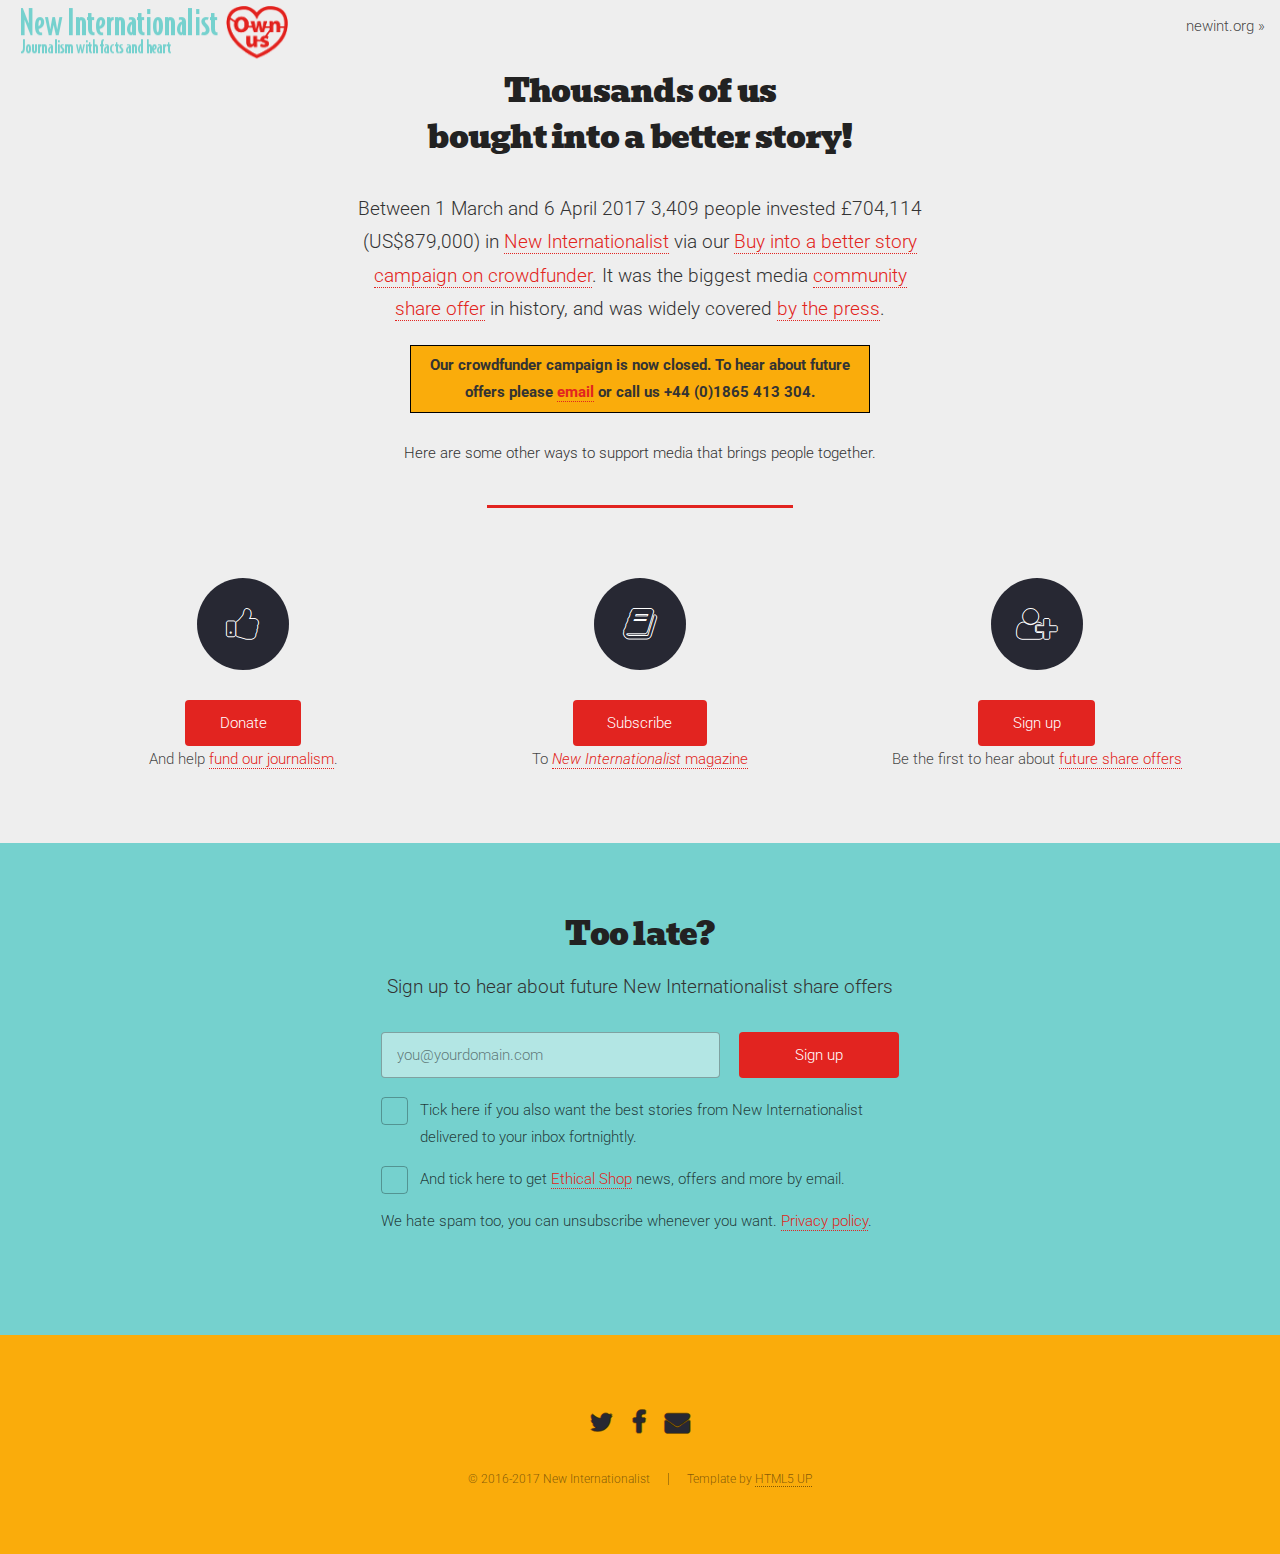
<file: index.html>
<!DOCTYPE HTML>
<!--
  Landed by HTML5 UP
  html5up.net | @ajlkn
  Free for personal and commercial use under the CCA 3.0 license (html5up.net/license)
-->
<html>
  <head>
    <meta charset="utf-8" />
    <meta name="viewport" content="width=device-width, initial-scale=1" />
    <meta property="og:title"       content="Buy into a better story!" />
    <meta property="og:locale"      content="en_GB" />
    <meta property="og:type"        content="article" />
    <meta property="og:url"         content="https://factsandheart.org/" />
    <meta property="og:image"       content="https://factsandheart.org/images/factsandheart-og.jpg" />
    <meta property="og:site_name"   content="factsandheart.org" />
    <meta property="og:description" content="Buy into a better story and help keep independent media strong" />

    <meta property="twitter:card"         content="summary_large_image" />
    <meta property="twitter:title"        content="Buy into a better story: Own New Internationalist!" />
    <meta property="twitter:domain"       content="factsandheart.org" />
    <meta property="twitter:description"  content="Buy into a better story and help keep independent media strong" />
    <meta property="twitter:creator"      content="@newint" />
    <meta property="twitter:site"         content="@newint" />
    <meta property="twitter:image"        content="https://factsandheart.org/images/factsandheart-og.jpg" />
    <meta property="twitter:image:src"    content="https://factsandheart.org/images/factsandheart-og.jpg" />
    <meta property="twitter:image:alt"    content="Buy into a better story and help keep independent media strong" />

		<meta name="keywords" content="Ethical investment, nin.tl/own-us, http://nin.tl/own-us, facts and heart, buy into new internationalist, buy ni, alternative media">
		<script src="https://cdn.optimizely.com/js/3192740030.js"></script>
    <title>Facts and Heart: Own New Internationalist</title>
    <!--[if lte IE 8]><script src="assets/js/ie/html5shiv.js"></script><![endif]-->
    <link rel="stylesheet" href="assets/css/main.css?v=001" />
    <!--[if lte IE 9]><link rel="stylesheet" href="assets/css/ie9.css" /><![endif]-->
    <!--[if lte IE 8]><link rel="stylesheet" href="assets/css/ie8.css" /><![endif]-->
  </head>
  <body class="landing">
    <div id="page-wrapper">
      <!-- Header -->
        <header id="header">
          <h1 id="logo"><a href="index.html" class="fill-div"></a></h1>
          <nav id="nav">
            <ul>
              <li><a href="https://newint.org/?utm_medium=ni-www&utm_source=factsandheart.org" class="">newint.org &raquo;</a></li>
            </ul>
          </nav>
          <nav id="toTop" style="display:none;position:fixed;top:2px;right:10px">
            <ul><li><a href="#front" style="color:#e22420 !important">Back to top</a></li></ul>
          </nav>
        </header>

      <!-- Front -->
        <section id="front" class="wrapper style1 special">
          <div class="container">
            <header class="major">
              <h2>Thousands of us<br />bought into a better story!</h2>
              <p style="max-width:30em;margin:auto;margin-bottom:1em">Between 1 March and 6 April 2017 3,409 people invested &pound;704,114 (US$879,000) in <a href="https://newint.org/?utm_medium=ni-www&utm_source=factsandheart.org">New Internationalist</a> via our <a href="http://www.crowdfunder.co.uk/new-internationalist?utm_medium=ni-www&utm_source=factsandheart.org">Buy into a better story campaign on crowdfunder</a>. It was the biggest media <a href="http://communityshares.org.uk/">community share offer</a> in history, and was widely covered <a href="https://newint.org/features/web-exclusive/2017/03/13/facts-and-heart-cso-in-the-media/?utm_medium=ni-www&utm_source=factsandheart.org">by the press</a>.</p>
              <p style="padding:0.4em;width:70%;min-width:280px;background-color:#faac0b;border:1px solid black;max-width:30em;margin:auto;font-weight:bold">Our crowdfunder campaign is now closed. To hear about future offers please <a href="mailto:factsandheart@newint.org">email</a> or call us +44 (0)1865 413 304.</p>
              <p><br />Here are some other ways to support media that brings people together.</p>
            </header>
            <div class="content box alt">
              <div class="row uniform">
                <section class="4u 12u$(small)">
                  <span class="icon alt major fa-thumbs-up"></span>
                  <p>
                  <a class="special button" href="https://newint.org/misc/donate?utm_medium=ni-www&utm_source=factsandheart.org">Donate</a>
                  <br />And help <a href="https://newint.org/misc/donate?utm_medium=ni-www&utm_source=factsandheart.org">fund our journalism</a>.
                    <br />
                  </p>
                </section>
                <section class="4u 12u$(small)">
                  <span class="icon alt major fa-book"></span>
                  <p>
                  <a class="special button" href="https://newint.secureorder.co.uk/INT/9134/#bundle?utm_medium=ni-www&utm_source=factsandheart.org">Subscribe</a>
                  <br />To <a href="https://newint.secureorder.co.uk/INT/9134/#bundle?utm_medium=ni-www&utm_source=factsandheart.org"><em>New Internationalist</em> magazine</a>
                    <br />
                  </p>
                </section>
                <section class="4u$ 12u$(small)">
                  <span class="icon alt major fa-user-plus"></span>
                  <p>
                    <a class="special button" href="#signup">Sign up</a>
                    <br />Be the first to hear about <a href="#signup">future share offers</a></a>
                    <br />
                  </p>
                </section>
              </div>
            </div>
          </div>
        </section>

      <!-- Signup -->
        <section id="signup" class="wrapper style2 special">
          <div class="container">
            <header>
              <h2>Too late?</h2>
              <p>Sign up to hear about future New Internationalist share offers</p>
            </header>
            <form method="post" action="//secure.whatcounts.com/bin/listctrl" class="container 50%">
              <div class="row uniform 50%">
                <input type="hidden" name="slid" value="6B5869DC547D3D46650B4D6780487885">
                <input type="hidden" name="cmd" value="subscribe">
                <input type="hidden" name="goto" id="goto2" value="https://factsandheart.org/thankyou2.html">
                <input type="hidden" name="custom_source_web_quickjoin" value="1">
                <input type="hidden" name="custom_is_double_optin" value="1">
                <input type="hidden" name="custom_source_web_sub_page" value="/index.html ">
                <input type="hidden" name="custom_fandh_interested_in_share_offers" value="1">
                <input type="hidden" name="format" value="html">
                <div class="8u 12u$(xsmall)"><input type="email" name="email" id="email2" placeholder="you@yourdomain.com" onchange="$('#goto2').val('http://own-us.newint.org/thankyou2.html?email=' + $('#email2').val());" /></div>
                <div class="4u$ 12u$(xsmall)"><input type="submit" value="Sign up" class="fit special" /></div>
                <div class="12u$" style="text-align:left"><input type="checkbox" name="custom_pref_monthly_edition" value="0" onclick="if((this.checked)==true){this.value='1'}else{this.value='0'}" id="custom_pref_monthly_edition" /><label for="custom_pref_monthly_edition">Tick here if you also want the best stories from New Internationalist delivered to your inbox fortnightly.</label>
                <div class="12u$" style="text-align:left"><input type="checkbox" name="custom_source_ethicalshop_code" value="" onclick="if((this.checked)==true){this.value='FH2017'}else{this.value=''}" id="custom_source_ethicalshop_code" /><label for="custom_source_ethicalshop_code">And tick here to get <a style="color:#e22420 !important" href="https://ethicalshop.org">Ethical Shop</a> news, offers and more by email.</label>
                <p>We hate spam too, you can unsubscribe whenever you want. <a style="color:#e22420 !important" href="https://newint.org/about/privacy">Privacy policy</a>.</p></div>
              </div>
            </form>
          </div>
        </section>

      <!-- Footer -->
        <footer id="footer">
          <ul class="icons">
            <li><a href="https://twitter.com/newint" class="icon alt fa-twitter"><span class="label">Twitter</span></a></li>
            <li><a href="https://facebook.com/newint" class="icon alt fa-facebook"><span class="label">Facebook</span></a></li>
            <!--li><a href="#" class="icon alt fa-linkedin"><span class="label">LinkedIn</span></a></li>
            <li><a href="#" class="icon alt fa-instagram"><span class="label">Instagram</span></a></li>
            <li><a href="#" class="icon alt fa-github"><span class="label">GitHub</span></a></li-->
            <li><a href="mailto:helen.wallis@newint.org" class="icon alt fa-envelope"><span class="label">Email</span></a></li>
          </ul>
          <ul class="copyright">
            <li>&copy; 2016-2017 New Internationalist</li><li>Template by <a href="http://html5up.net">HTML5 UP</a></li>
          </ul>
        </footer>
    </div>

    <!-- Scripts -->
      <script src="assets/js/all-scripts.js"></script>
      <!--[if lte IE 8]><script src="assets/js/ie/respond.min.js"></script><![endif]-->
      <script>
        (function(i,s,o,g,r,a,m){i['GoogleAnalyticsObject']=r;i[r]=i[r]||function(){
        (i[r].q=i[r].q||[]).push(arguments)},i[r].l=1*new Date();a=s.createElement(o),
        m=s.getElementsByTagName(o)[0];a.async=1;a.src=g;m.parentNode.insertBefore(a,m)
        })(window,document,'script','https://www.google-analytics.com/analytics.js','ga');
        ga('create', 'UA-92317-25', 'auto');
        ga('send', 'pageview');
      </script>
      <script>
        //<![CDATA[
        (function($) {
          $(window).scroll(function() {
            if ($(this).scrollTop()) {
              $('#toTop:hidden').stop(true, true).fadeIn();
            } else {
              $('#toTop').stop(true, true).fadeOut();
            }
          });
          /*tags = "activism";

          query = "assets/tag_ajax/" + tags;
          $.getJSON(query, 
          {},
          function(data) {
            var items = [];
            $.each(data.results, function(i, item) {
              if (item.title != tags) {
                var thumbnail_str = '';
                if(item.thumbnail != '')
                thumbnail_str = '<a href="' +item.url+ '"><img class="image-thumb" alt="story-thumb-nail-image" src="' +item.thumbnail+ '" /></a>';
                items.push('<div class="4u 12u$(medium)" id="related-item-' + i + '">'  
                + thumbnail_str
                + '<h4 class="entry-title">'
                  + '<a href="'+item.url+'">' + item.title + '</a></h4>'
                + '<div class="entry-summary">'+item.description+'</div></div>');
              }
            });

            $('#newint-updates').append(items.join(''));
          }); 
          */
        })(jQuery);
        
        // ]]>
        </script>
  </body>
</html>
</file>
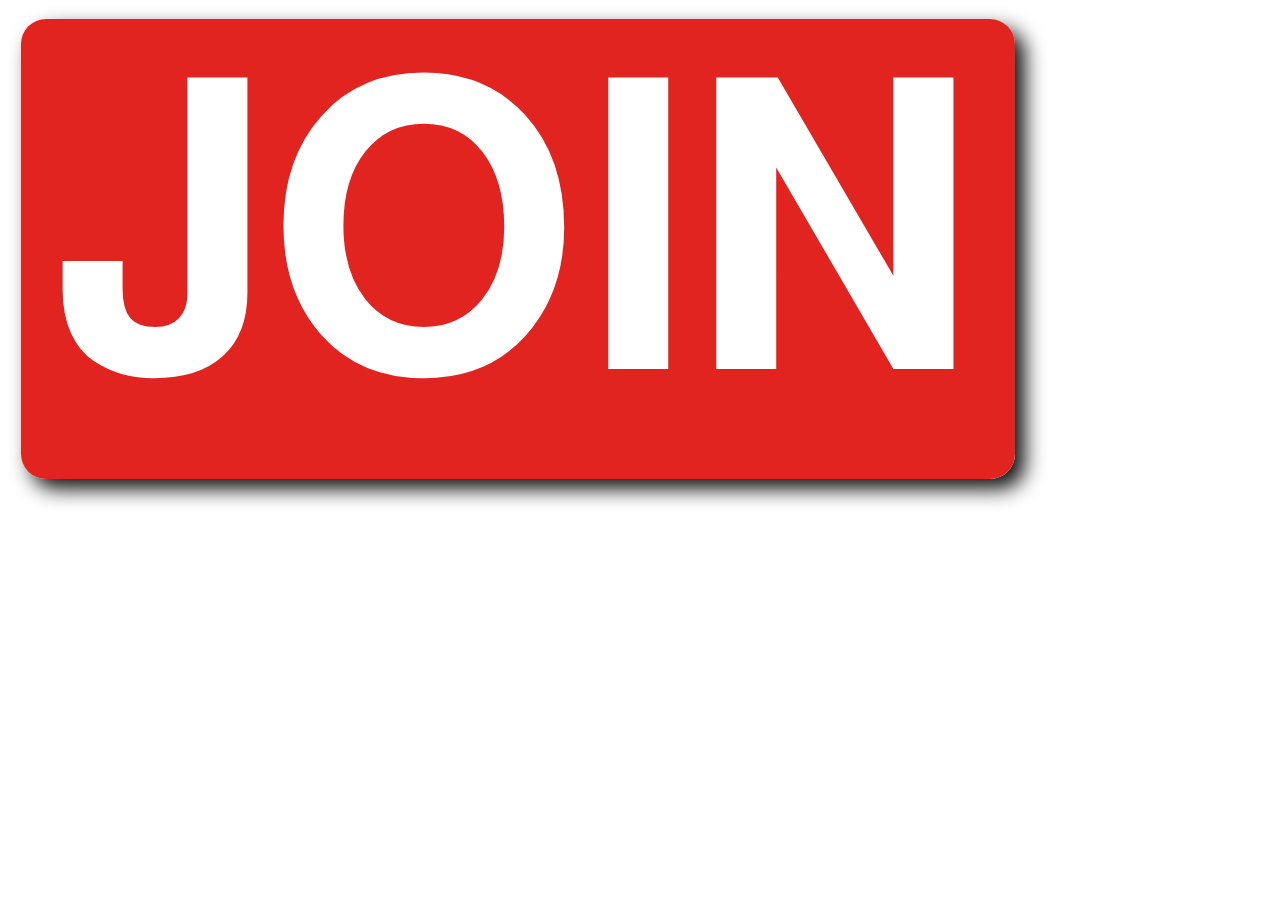
<file: bigjoin.html>
<?xml version="1.0" encoding="iso-8859-1"?>
<!DOCTYPE html PUBLIC "-//W3C//DTD XHTML 1.1//EN" "xhtml11.dtd">
<html xmlns="http://www.w3.org/1999/xhtml" xml:lang="en">
<head>
    <meta name="keywords"    content="______" />
    <meta name="author"      content="Charlie Harvey" />
		<meta name="description" content="________" />
		<meta name="generator"   content="vim" />
    <title>JOIN!</title>
    <style type="text/css">
      body {font-family: freesans, helvetica, arial, sans-serif;}
      .bigjoin {font-weight:bold;color:#fff;background-color:#e22420;padding:30px;border-radius:25px;font-size:25em;text-decoration:none;box-shadow:10px 10px 20px #111;}
      .bigjoin:hover{background-color:#ea5c43}
    </style>
</head>

<body>
  <p style="padding-top:1%;margin-left:1%">
  <a class="bigjoin" style="" href="javascript:alert('Don\'t you know you should never click random shit on the internet?')">JOIN</a>
  </p>
</body>
</html>
</file>
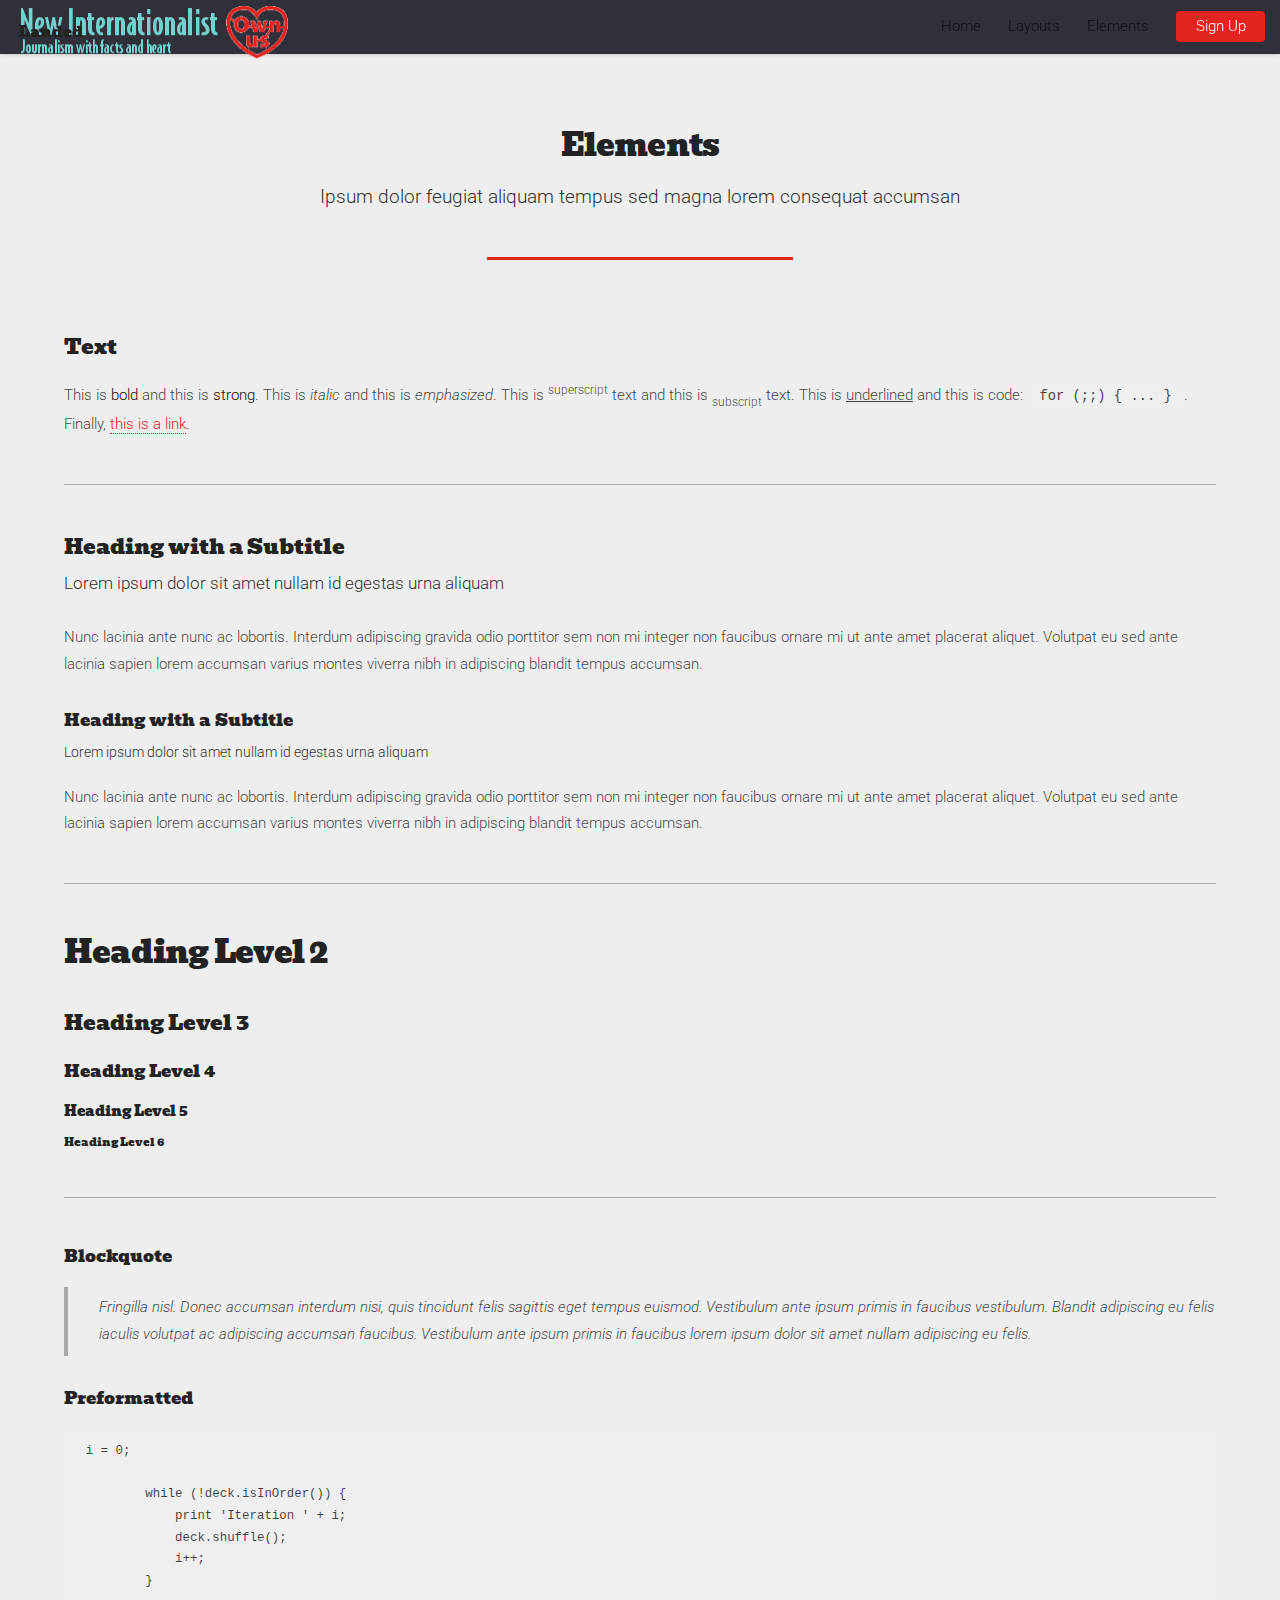
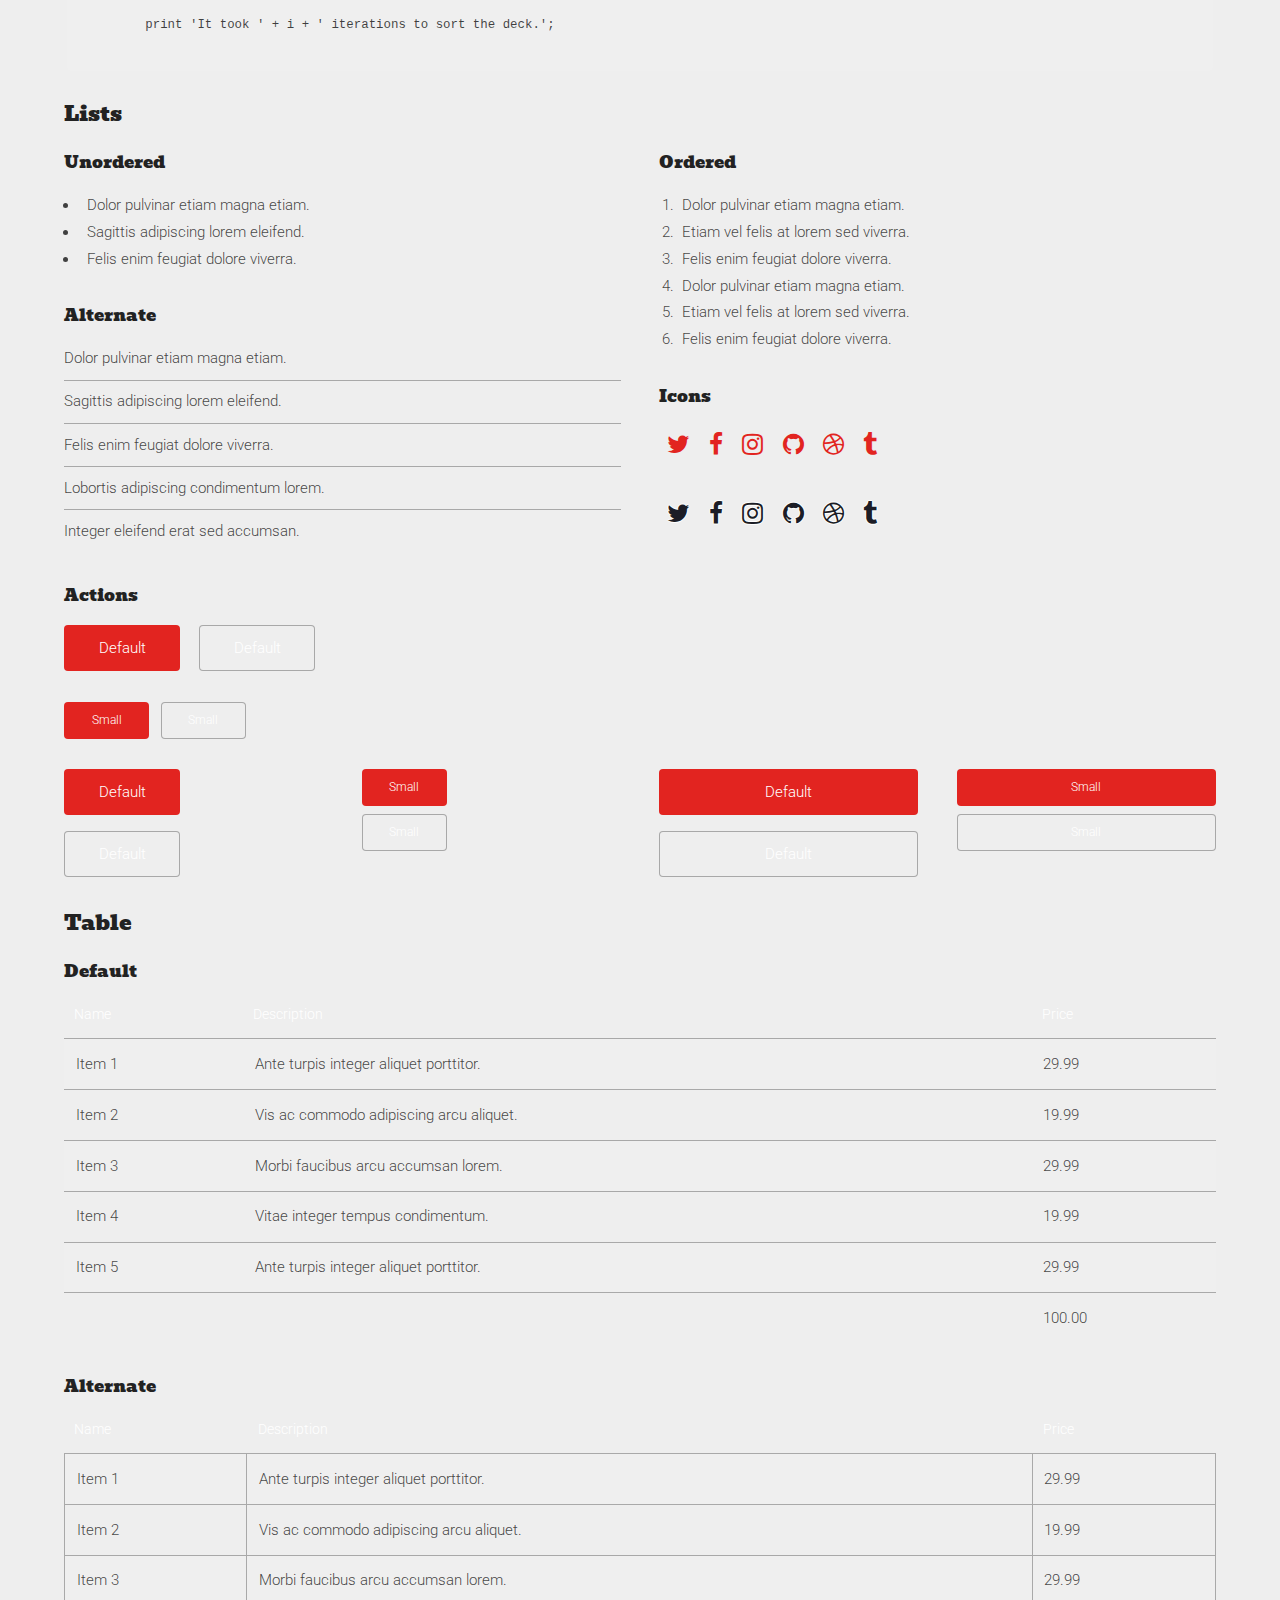
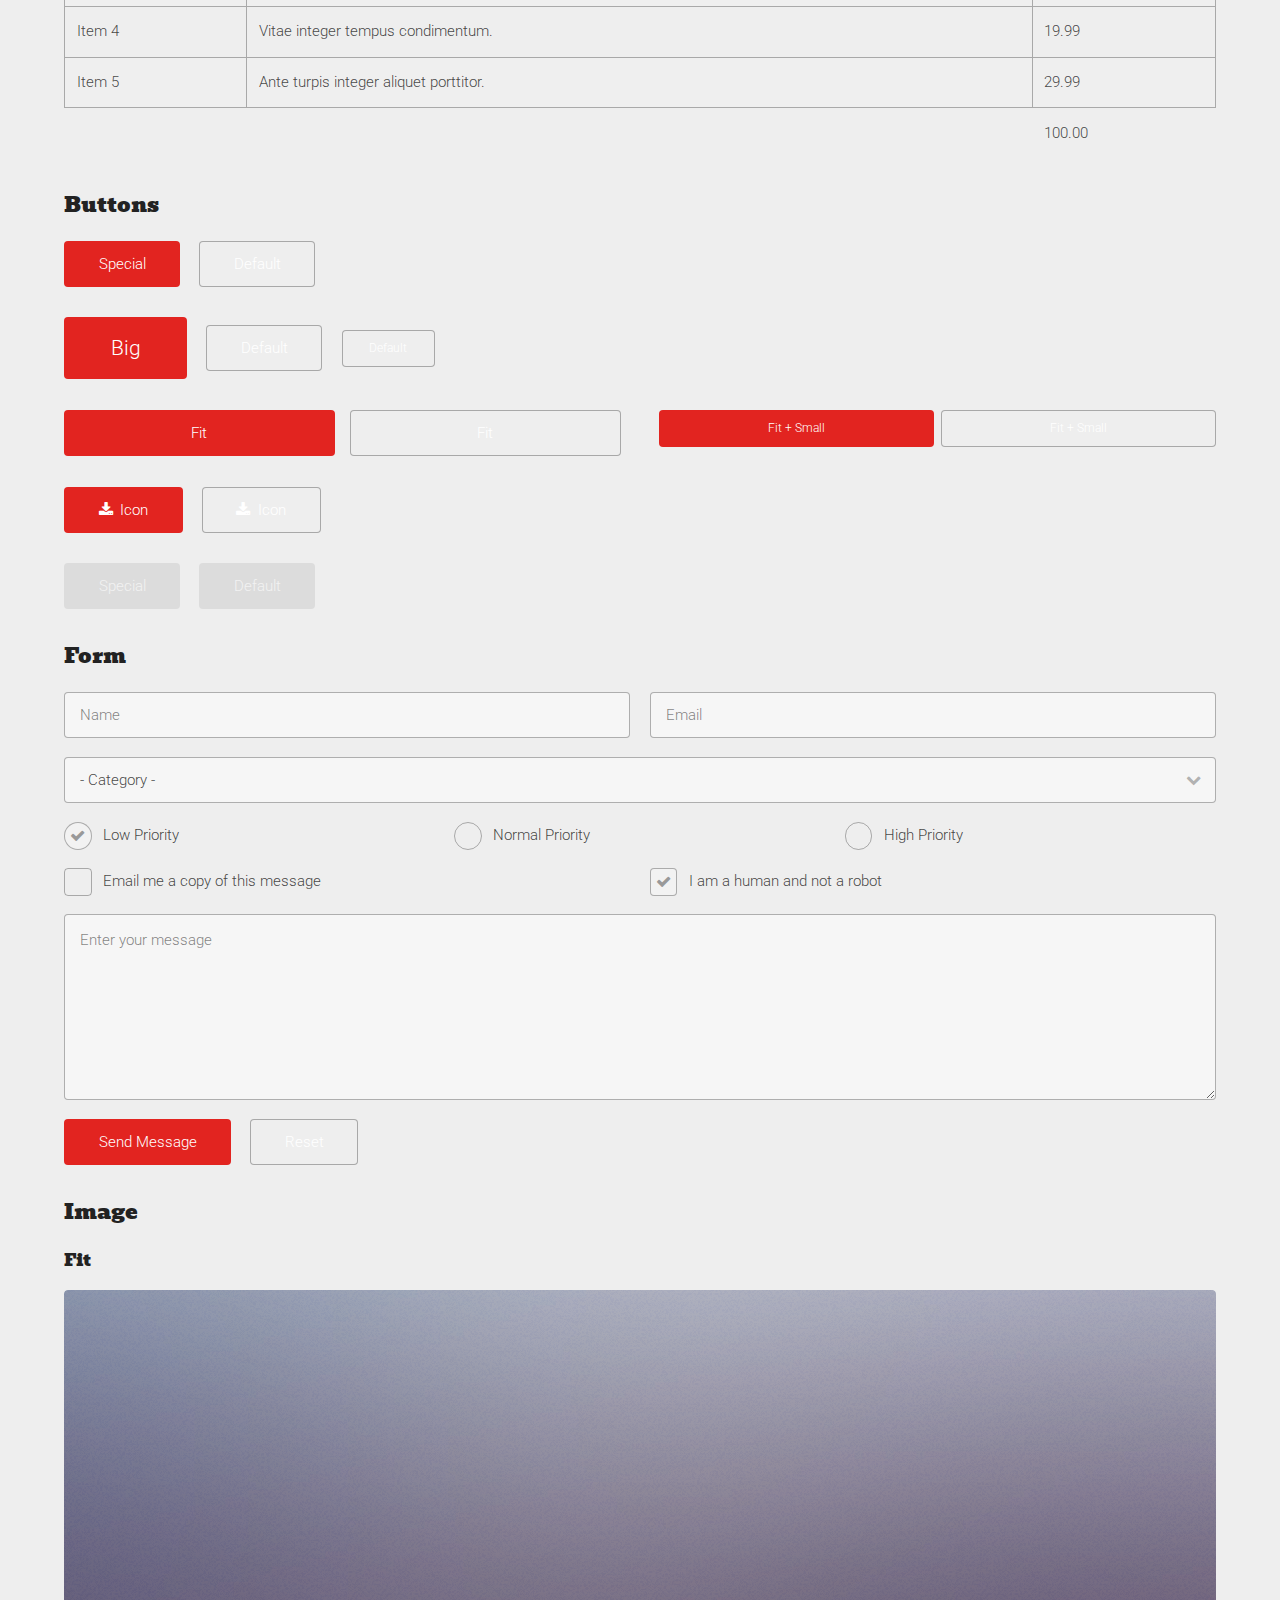
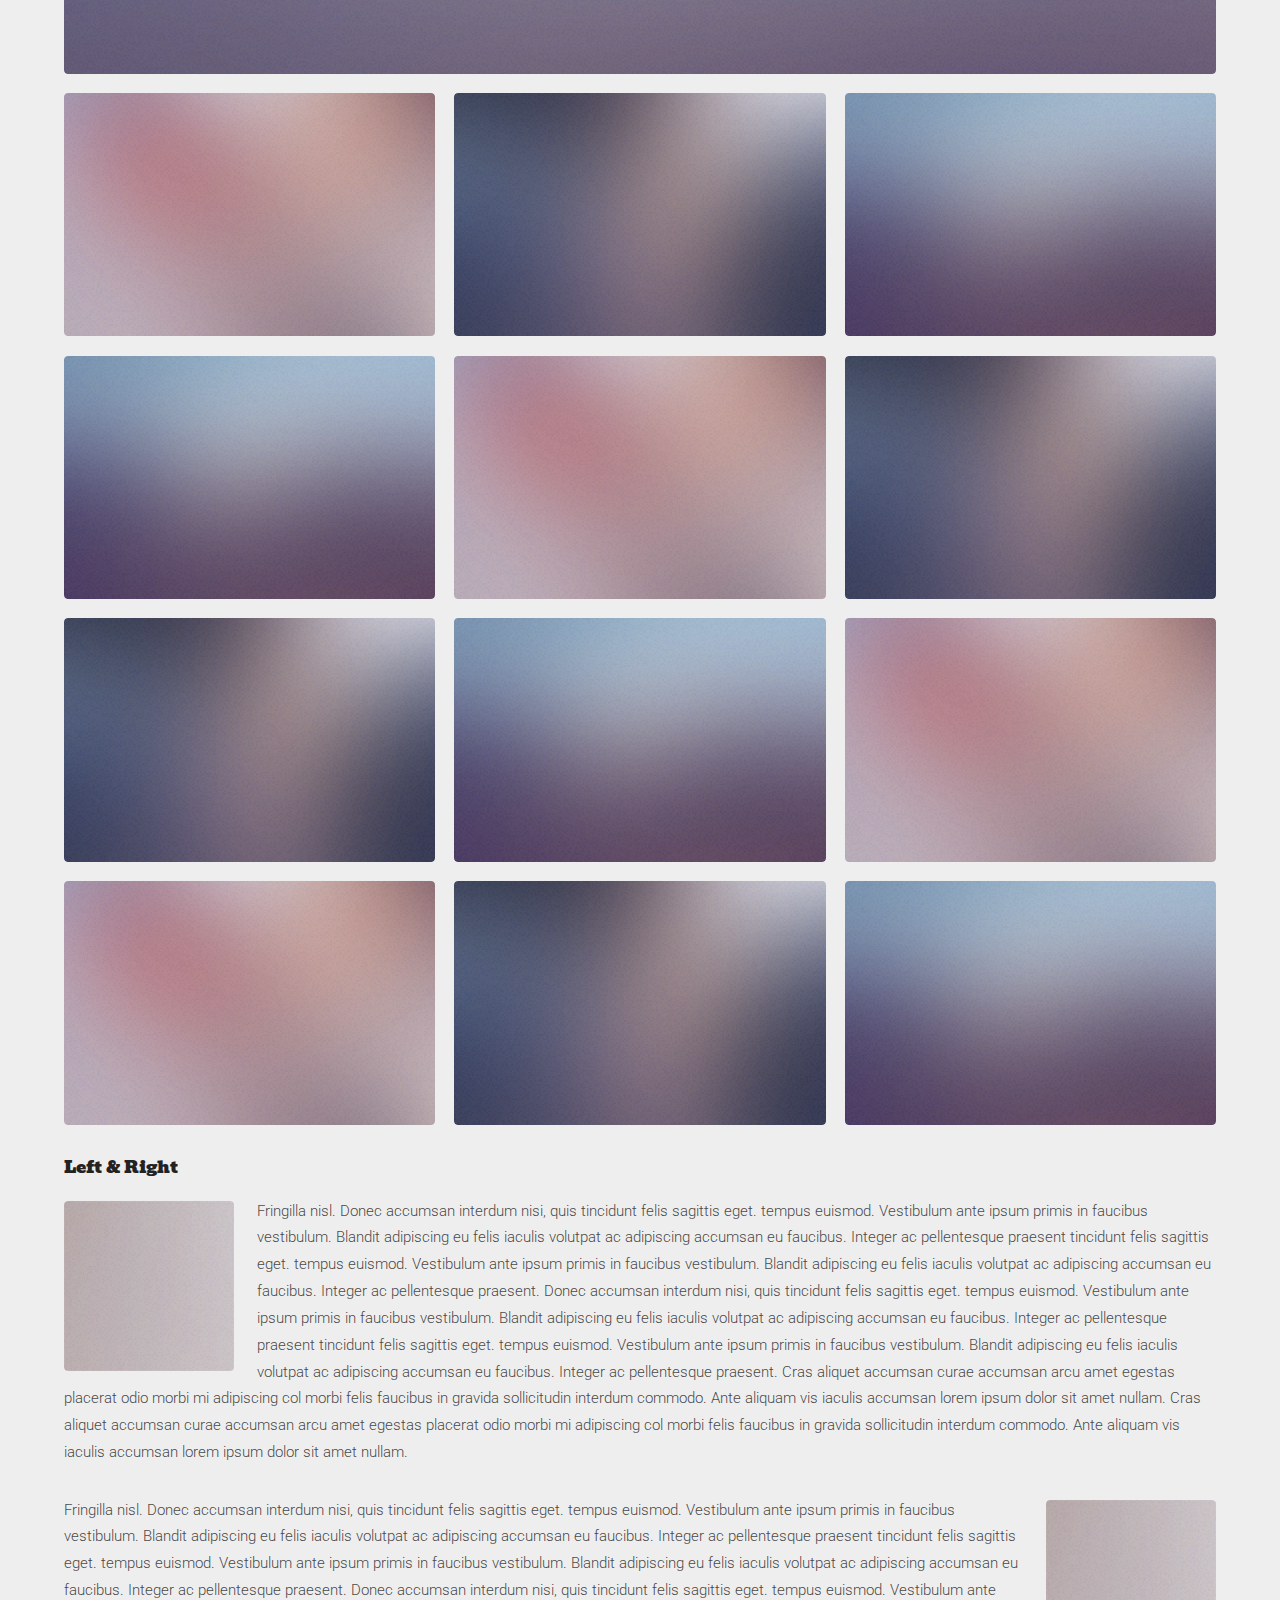
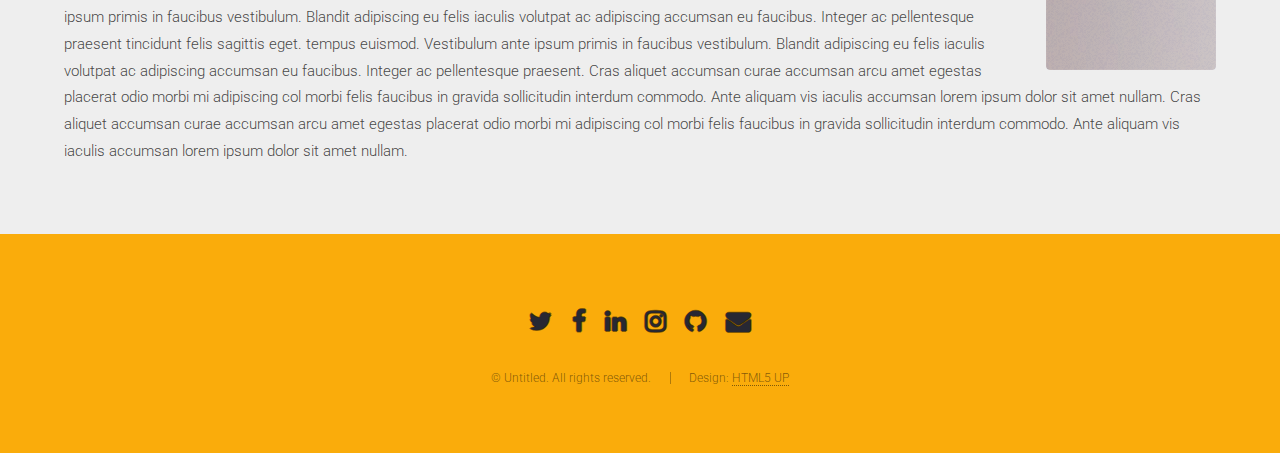
<file: elements.html>
<!DOCTYPE HTML>
<!--
	Landed by HTML5 UP
	html5up.net | @ajlkn
	Free for personal and commercial use under the CCA 3.0 license (html5up.net/license)
-->
<html>
	<head>
		<title>Elements - Landed by HTML5 UP</title>
		<meta charset="utf-8" />
		<meta name="viewport" content="width=device-width, initial-scale=1" />
		<!--[if lte IE 8]><script src="assets/js/ie/html5shiv.js"></script><![endif]-->
		<link rel="stylesheet" href="assets/css/main.css" />
		<!--[if lte IE 9]><link rel="stylesheet" href="assets/css/ie9.css" /><![endif]-->
		<!--[if lte IE 8]><link rel="stylesheet" href="assets/css/ie8.css" /><![endif]-->
	</head>
	<body>
		<div id="page-wrapper">

			<!-- Header -->
				<header id="header">
					<h1 id="logo"><a href="index.html">Landed</a></h1>
					<nav id="nav">
						<ul>
							<li><a href="index.html">Home</a></li>
							<li>
								<a href="#">Layouts</a>
								<ul>
									<li><a href="left-sidebar.html">Left Sidebar</a></li>
									<li><a href="right-sidebar.html">Right Sidebar</a></li>
									<li><a href="no-sidebar.html">No Sidebar</a></li>
									<li>
										<a href="#">Submenu</a>
										<ul>
											<li><a href="#">Option 1</a></li>
											<li><a href="#">Option 2</a></li>
											<li><a href="#">Option 3</a></li>
											<li><a href="#">Option 4</a></li>
										</ul>
									</li>
								</ul>
							</li>
							<li><a href="elements.html">Elements</a></li>
							<li><a href="#" class="button special">Sign Up</a></li>
						</ul>
					</nav>
				</header>

			<!-- Main -->
				<div id="main" class="wrapper style1">
					<div class="container">
						<header class="major">
							<h2>Elements</h2>
							<p>Ipsum dolor feugiat aliquam tempus sed magna lorem consequat accumsan</p>
						</header>

						<!-- Text -->
							<section>
								<h3>Text</h3>
								<p>This is <b>bold</b> and this is <strong>strong</strong>. This is <i>italic</i> and this is <em>emphasized</em>.
								This is <sup>superscript</sup> text and this is <sub>subscript</sub> text.
								This is <u>underlined</u> and this is code: <code>for (;;) { ... }</code>. Finally, <a href="#">this is a link</a>.</p>

								<hr />

								<header>
									<h3>Heading with a Subtitle</h3>
									<p>Lorem ipsum dolor sit amet nullam id egestas urna aliquam</p>
								</header>
								<p>Nunc lacinia ante nunc ac lobortis. Interdum adipiscing gravida odio porttitor sem non mi integer non faucibus ornare mi ut ante amet placerat aliquet. Volutpat eu sed ante lacinia sapien lorem accumsan varius montes viverra nibh in adipiscing blandit tempus accumsan.</p>
								<header>
									<h4>Heading with a Subtitle</h4>
									<p>Lorem ipsum dolor sit amet nullam id egestas urna aliquam</p>
								</header>
								<p>Nunc lacinia ante nunc ac lobortis. Interdum adipiscing gravida odio porttitor sem non mi integer non faucibus ornare mi ut ante amet placerat aliquet. Volutpat eu sed ante lacinia sapien lorem accumsan varius montes viverra nibh in adipiscing blandit tempus accumsan.</p>

								<hr />

								<h2>Heading Level 2</h2>
								<h3>Heading Level 3</h3>
								<h4>Heading Level 4</h4>
								<h5>Heading Level 5</h5>
								<h6>Heading Level 6</h6>

								<hr />

								<h4>Blockquote</h4>
								<blockquote>Fringilla nisl. Donec accumsan interdum nisi, quis tincidunt felis sagittis eget tempus euismod. Vestibulum ante ipsum primis in faucibus vestibulum. Blandit adipiscing eu felis iaculis volutpat ac adipiscing accumsan faucibus. Vestibulum ante ipsum primis in faucibus lorem ipsum dolor sit amet nullam adipiscing eu felis.</blockquote>

								<h4>Preformatted</h4>
								<pre><code>i = 0;

	while (!deck.isInOrder()) {
	    print 'Iteration ' + i;
	    deck.shuffle();
	    i++;
	}

	print 'It took ' + i + ' iterations to sort the deck.';
	</code></pre>
							</section>

						<!-- Lists -->
							<section>
								<h3>Lists</h3>
								<div class="row">
									<div class="6u 12u(xsmall)">

										<h4>Unordered</h4>
										<ul>
											<li>Dolor pulvinar etiam magna etiam.</li>
											<li>Sagittis adipiscing lorem eleifend.</li>
											<li>Felis enim feugiat dolore viverra.</li>
										</ul>

										<h4>Alternate</h4>
										<ul class="alt">
											<li>Dolor pulvinar etiam magna etiam.</li>
											<li>Sagittis adipiscing lorem eleifend.</li>
											<li>Felis enim feugiat dolore viverra.</li>
											<li>Lobortis adipiscing condimentum lorem.</li>
											<li>Integer eleifend erat sed accumsan.</li>
										</ul>

									</div>
									<div class="6u 12u(xsmall)">

										<h4>Ordered</h4>
										<ol>
											<li>Dolor pulvinar etiam magna etiam.</li>
											<li>Etiam vel felis at lorem sed viverra.</li>
											<li>Felis enim feugiat dolore viverra.</li>
											<li>Dolor pulvinar etiam magna etiam.</li>
											<li>Etiam vel felis at lorem sed viverra.</li>
											<li>Felis enim feugiat dolore viverra.</li>
										</ol>

										<h4>Icons</h4>
										<ul class="icons">
											<li><a href="#" class="icon fa-twitter"><span class="label">Twitter</span></a></li>
											<li><a href="#" class="icon fa-facebook"><span class="label">Facebook</span></a></li>
											<li><a href="#" class="icon fa-instagram"><span class="label">Instagram</span></a></li>
											<li><a href="#" class="icon fa-github"><span class="label">Github</span></a></li>
											<li><a href="#" class="icon fa-dribbble"><span class="label">Dribbble</span></a></li>
											<li><a href="#" class="icon fa-tumblr"><span class="label">Tumblr</span></a></li>
										</ul>
										<ul class="icons">
											<li><a href="#" class="icon alt fa-twitter"><span class="label">Twitter</span></a></li>
											<li><a href="#" class="icon alt fa-facebook"><span class="label">Facebook</span></a></li>
											<li><a href="#" class="icon alt fa-instagram"><span class="label">Instagram</span></a></li>
											<li><a href="#" class="icon alt fa-github"><span class="label">Github</span></a></li>
											<li><a href="#" class="icon alt fa-dribbble"><span class="label">Dribbble</span></a></li>
											<li><a href="#" class="icon alt fa-tumblr"><span class="label">Tumblr</span></a></li>
										</ul>

									</div>
								</div>

								<h4>Actions</h4>
								<ul class="actions">
									<li><a href="#" class="button special">Default</a></li>
									<li><a href="#" class="button">Default</a></li>
								</ul>
								<ul class="actions small">
									<li><a href="#" class="button special small">Small</a></li>
									<li><a href="#" class="button small">Small</a></li>
								</ul>
								<div class="row">
									<div class="3u 6u(medium) 12u$(xsmall)">
										<ul class="actions vertical">
											<li><a href="#" class="button special">Default</a></li>
											<li><a href="#" class="button">Default</a></li>
										</ul>
									</div>
									<div class="3u 6u$(medium) 12u$(xsmall)">
										<ul class="actions vertical small">
											<li><a href="#" class="button special small">Small</a></li>
											<li><a href="#" class="button small">Small</a></li>
										</ul>
									</div>
									<div class="3u 6u(medium) 12u$(xsmall)">
										<ul class="actions vertical">
											<li><a href="#" class="button special fit">Default</a></li>
											<li><a href="#" class="button fit">Default</a></li>
										</ul>
									</div>
									<div class="3u$ 6u$(medium) 12u$(xsmall)">
										<ul class="actions vertical small">
											<li><a href="#" class="button special small fit">Small</a></li>
											<li><a href="#" class="button small fit">Small</a></li>
										</ul>
									</div>
								</div>
							</section>

						<!-- Table -->
							<section>
								<h3>Table</h3>
								<h4>Default</h4>
								<div class="table-wrapper">
									<table>
										<thead>
											<tr>
												<th>Name</th>
												<th>Description</th>
												<th>Price</th>
											</tr>
										</thead>
										<tbody>
											<tr>
												<td>Item 1</td>
												<td>Ante turpis integer aliquet porttitor.</td>
												<td>29.99</td>
											</tr>
											<tr>
												<td>Item 2</td>
												<td>Vis ac commodo adipiscing arcu aliquet.</td>
												<td>19.99</td>
											</tr>
											<tr>
												<td>Item 3</td>
												<td> Morbi faucibus arcu accumsan lorem.</td>
												<td>29.99</td>
											</tr>
											<tr>
												<td>Item 4</td>
												<td>Vitae integer tempus condimentum.</td>
												<td>19.99</td>
											</tr>
											<tr>
												<td>Item 5</td>
												<td>Ante turpis integer aliquet porttitor.</td>
												<td>29.99</td>
											</tr>
										</tbody>
										<tfoot>
											<tr>
												<td colspan="2"></td>
												<td>100.00</td>
											</tr>
										</tfoot>
									</table>
								</div>
								<h4>Alternate</h4>
								<div class="table-wrapper">
									<table class="alt">
										<thead>
											<tr>
												<th>Name</th>
												<th>Description</th>
												<th>Price</th>
											</tr>
										</thead>
										<tbody>
											<tr>
												<td>Item 1</td>
												<td>Ante turpis integer aliquet porttitor.</td>
												<td>29.99</td>
											</tr>
											<tr>
												<td>Item 2</td>
												<td>Vis ac commodo adipiscing arcu aliquet.</td>
												<td>19.99</td>
											</tr>
											<tr>
												<td>Item 3</td>
												<td> Morbi faucibus arcu accumsan lorem.</td>
												<td>29.99</td>
											</tr>
											<tr>
												<td>Item 4</td>
												<td>Vitae integer tempus condimentum.</td>
												<td>19.99</td>
											</tr>
											<tr>
												<td>Item 5</td>
												<td>Ante turpis integer aliquet porttitor.</td>
												<td>29.99</td>
											</tr>
										</tbody>
										<tfoot>
											<tr>
												<td colspan="2"></td>
												<td>100.00</td>
											</tr>
										</tfoot>
									</table>
								</div>
							</section>

						<!-- Buttons -->
							<section>
								<h3>Buttons</h3>
								<ul class="actions">
									<li><a href="#" class="button special">Special</a></li>
									<li><a href="#" class="button">Default</a></li>
								</ul>
								<ul class="actions">
									<li><a href="#" class="button special big">Big</a></li>
									<li><a href="#" class="button">Default</a></li>
									<li><a href="#" class="button small">Default</a></li>
								</ul>
								<div class="row">
									<div class="6u 12u$(xsmall)">
										<ul class="actions fit">
											<li><a href="#" class="button special fit">Fit</a></li>
											<li><a href="#" class="button fit">Fit</a></li>
										</ul>
									</div>
									<div class="6u$ 12u$(xsmall)">
										<ul class="actions fit small">
											<li><a href="#" class="button special fit small">Fit + Small</a></li>
											<li><a href="#" class="button fit small">Fit + Small</a></li>
										</ul>
									</div>
								</div>
								<ul class="actions">
									<li><a href="#" class="button special icon fa-download">Icon</a></li>
									<li><a href="#" class="button icon fa-download">Icon</a></li>
								</ul>
								<ul class="actions">
									<li><span class="button special disabled">Special</span></li>
									<li><span class="button disabled">Default</span></li>
								</ul>
							</section>

						<!-- Form -->
							<section>
								<h3>Form</h3>
								<form method="post" action="#">
									<div class="row uniform 50%">
										<div class="6u 12u$(xsmall)">
											<input type="text" name="name" id="name" value="" placeholder="Name" />
										</div>
										<div class="6u$ 12u$(xsmall)">
											<input type="email" name="email" id="email" value="" placeholder="Email" />
										</div>
										<div class="12u$">
											<div class="select-wrapper">
												<select name="category" id="category">
													<option value="">- Category -</option>
													<option value="1">Manufacturing</option>
													<option value="1">Shipping</option>
													<option value="1">Administration</option>
													<option value="1">Human Resources</option>
												</select>
											</div>
										</div>
										<div class="4u 12u$(medium)">
											<input type="radio" id="priority-low" name="priority" checked>
											<label for="priority-low">Low Priority</label>
										</div>
										<div class="4u 12u$(medium)">
											<input type="radio" id="priority-normal" name="priority">
											<label for="priority-normal">Normal Priority</label>
										</div>
										<div class="4u$ 12u$(medium)">
											<input type="radio" id="priority-high" name="priority">
											<label for="priority-high">High Priority</label>
										</div>
										<div class="6u 12u$(medium)">
											<input type="checkbox" id="copy" name="copy">
											<label for="copy">Email me a copy of this message</label>
										</div>
										<div class="6u$ 12u$(medium)">
											<input type="checkbox" id="human" name="human" checked>
											<label for="human">I am a human and not a robot</label>
										</div>
										<div class="12u$">
											<textarea name="message" id="message" placeholder="Enter your message" rows="6"></textarea>
										</div>
										<div class="12u$">
											<ul class="actions">
												<li><input type="submit" value="Send Message" class="special" /></li>
												<li><input type="reset" value="Reset" /></li>
											</ul>
										</div>
									</div>
								</form>
							</section>

						<!-- Image -->
							<section>
								<h3>Image</h3>
								<h4>Fit</h4>
								<div class="box alt">
									<div class="row 50% uniform">
										<div class="12u$"><span class="image fit"><img src="images/pic07.jpg" alt="" /></span></div>
										<div class="4u  6u(xsmall)"><span class="image fit"><img src="images/pic02.jpg" alt="" /></span></div>
										<div class="4u  6u$(xsmall)"><span class="image fit"><img src="images/pic03.jpg" alt="" /></span></div>
										<div class="4u$ 6u(xsmall)"><span class="image fit"><img src="images/pic04.jpg" alt="" /></span></div>
										<div class="4u  6u$(xsmall)"><span class="image fit"><img src="images/pic04.jpg" alt="" /></span></div>
										<div class="4u  6u(xsmall)"><span class="image fit"><img src="images/pic02.jpg" alt="" /></span></div>
										<div class="4u$ 6u$(xsmall)"><span class="image fit"><img src="images/pic03.jpg" alt="" /></span></div>
										<div class="4u  6u(xsmall)"><span class="image fit"><img src="images/pic03.jpg" alt="" /></span></div>
										<div class="4u  6u$(xsmall)"><span class="image fit"><img src="images/pic04.jpg" alt="" /></span></div>
										<div class="4u$ 6u(xsmall)"><span class="image fit"><img src="images/pic02.jpg" alt="" /></span></div>
										<div class="4u  6u$(xsmall)"><span class="image fit"><img src="images/pic02.jpg" alt="" /></span></div>
										<div class="4u  6u(xsmall)"><span class="image fit"><img src="images/pic03.jpg" alt="" /></span></div>
										<div class="4u$ 6u$(xsmall)"><span class="image fit"><img src="images/pic04.jpg" alt="" /></span></div>
									</div>
								</div>

								<h4>Left &amp; Right</h4>
								<p><span class="image left"><img src="images/pic08.jpg" alt="" /></span>Fringilla nisl. Donec accumsan interdum nisi, quis tincidunt felis sagittis eget. tempus euismod. Vestibulum ante ipsum primis in faucibus vestibulum. Blandit adipiscing eu felis iaculis volutpat ac adipiscing accumsan eu faucibus. Integer ac pellentesque praesent tincidunt felis sagittis eget. tempus euismod. Vestibulum ante ipsum primis in faucibus vestibulum. Blandit adipiscing eu felis iaculis volutpat ac adipiscing accumsan eu faucibus. Integer ac pellentesque praesent. Donec accumsan interdum nisi, quis tincidunt felis sagittis eget. tempus euismod. Vestibulum ante ipsum primis in faucibus vestibulum. Blandit adipiscing eu felis iaculis volutpat ac adipiscing accumsan eu faucibus. Integer ac pellentesque praesent tincidunt felis sagittis eget. tempus euismod. Vestibulum ante ipsum primis in faucibus vestibulum. Blandit adipiscing eu felis iaculis volutpat ac adipiscing accumsan eu faucibus. Integer ac pellentesque praesent. Cras aliquet accumsan curae accumsan arcu amet egestas placerat odio morbi mi adipiscing col morbi felis faucibus in gravida sollicitudin interdum commodo. Ante aliquam vis iaculis accumsan lorem ipsum dolor sit amet nullam. Cras aliquet accumsan curae accumsan arcu amet egestas placerat odio morbi mi adipiscing col morbi felis faucibus in gravida sollicitudin interdum commodo. Ante aliquam vis iaculis accumsan lorem ipsum dolor sit amet nullam.</p>
								<p><span class="image right"><img src="images/pic08.jpg" alt="" /></span>Fringilla nisl. Donec accumsan interdum nisi, quis tincidunt felis sagittis eget. tempus euismod. Vestibulum ante ipsum primis in faucibus vestibulum. Blandit adipiscing eu felis iaculis volutpat ac adipiscing accumsan eu faucibus. Integer ac pellentesque praesent tincidunt felis sagittis eget. tempus euismod. Vestibulum ante ipsum primis in faucibus vestibulum. Blandit adipiscing eu felis iaculis volutpat ac adipiscing accumsan eu faucibus. Integer ac pellentesque praesent. Donec accumsan interdum nisi, quis tincidunt felis sagittis eget. tempus euismod. Vestibulum ante ipsum primis in faucibus vestibulum. Blandit adipiscing eu felis iaculis volutpat ac adipiscing accumsan eu faucibus. Integer ac pellentesque praesent tincidunt felis sagittis eget. tempus euismod. Vestibulum ante ipsum primis in faucibus vestibulum. Blandit adipiscing eu felis iaculis volutpat ac adipiscing accumsan eu faucibus. Integer ac pellentesque praesent. Cras aliquet accumsan curae accumsan arcu amet egestas placerat odio morbi mi adipiscing col morbi felis faucibus in gravida sollicitudin interdum commodo. Ante aliquam vis iaculis accumsan lorem ipsum dolor sit amet nullam. Cras aliquet accumsan curae accumsan arcu amet egestas placerat odio morbi mi adipiscing col morbi felis faucibus in gravida sollicitudin interdum commodo. Ante aliquam vis iaculis accumsan lorem ipsum dolor sit amet nullam.</p>
							</section>

					</div>
				</div>

			<!-- Footer -->
				<footer id="footer">
					<ul class="icons">
						<li><a href="#" class="icon alt fa-twitter"><span class="label">Twitter</span></a></li>
						<li><a href="#" class="icon alt fa-facebook"><span class="label">Facebook</span></a></li>
						<li><a href="#" class="icon alt fa-linkedin"><span class="label">LinkedIn</span></a></li>
						<li><a href="#" class="icon alt fa-instagram"><span class="label">Instagram</span></a></li>
						<li><a href="#" class="icon alt fa-github"><span class="label">GitHub</span></a></li>
						<li><a href="#" class="icon alt fa-envelope"><span class="label">Email</span></a></li>
					</ul>
					<ul class="copyright">
						<li>&copy; Untitled. All rights reserved.</li><li>Design: <a href="http://html5up.net">HTML5 UP</a></li>
					</ul>
				</footer>

		</div>

		<!-- Scripts -->
			<script src="assets/js/jquery.min.js"></script>
			<script src="assets/js/jquery.scrolly.min.js"></script>
			<script src="assets/js/jquery.dropotron.min.js"></script>
			<script src="assets/js/jquery.scrollex.min.js"></script>
			<script src="assets/js/skel.min.js"></script>
			<script src="assets/js/util.js"></script>
			<!--[if lte IE 8]><script src="assets/js/ie/respond.min.js"></script><![endif]-->
			<script src="assets/js/main.js"></script>

	</body>
</html>
</file>
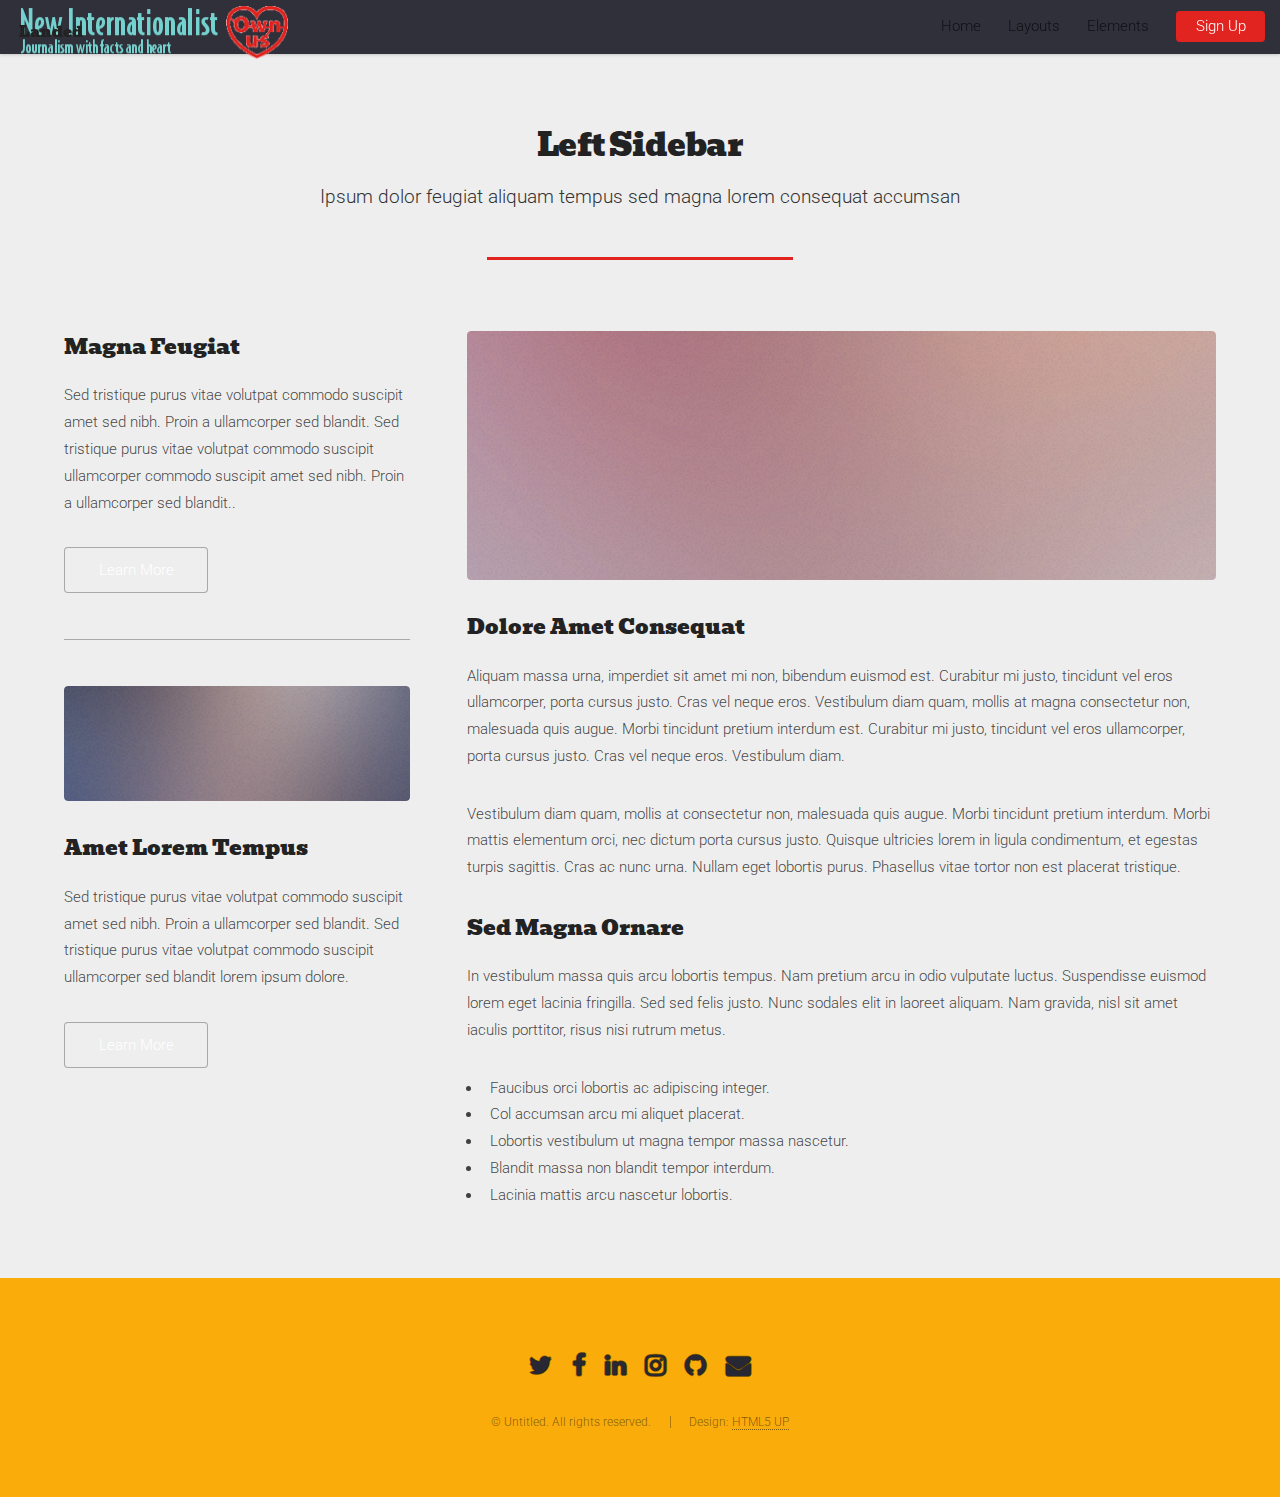
<file: left-sidebar.html>
<!DOCTYPE HTML>
<!--
	Landed by HTML5 UP
	html5up.net | @ajlkn
	Free for personal and commercial use under the CCA 3.0 license (html5up.net/license)
-->
<html>
	<head>
		<title>Left Sidebar - Landed by HTML5 UP</title>
		<meta charset="utf-8" />
		<meta name="viewport" content="width=device-width, initial-scale=1" />
		<!--[if lte IE 8]><script src="assets/js/ie/html5shiv.js"></script><![endif]-->
		<link rel="stylesheet" href="assets/css/main.css" />
		<!--[if lte IE 9]><link rel="stylesheet" href="assets/css/ie9.css" /><![endif]-->
		<!--[if lte IE 8]><link rel="stylesheet" href="assets/css/ie8.css" /><![endif]-->
	</head>
	<body>
		<div id="page-wrapper">

			<!-- Header -->
				<header id="header">
					<h1 id="logo"><a href="index.html">Landed</a></h1>
					<nav id="nav">
						<ul>
							<li><a href="index.html">Home</a></li>
							<li>
								<a href="#">Layouts</a>
								<ul>
									<li><a href="left-sidebar.html">Left Sidebar</a></li>
									<li><a href="right-sidebar.html">Right Sidebar</a></li>
									<li><a href="no-sidebar.html">No Sidebar</a></li>
									<li>
										<a href="#">Submenu</a>
										<ul>
											<li><a href="#">Option 1</a></li>
											<li><a href="#">Option 2</a></li>
											<li><a href="#">Option 3</a></li>
											<li><a href="#">Option 4</a></li>
										</ul>
									</li>
								</ul>
							</li>
							<li><a href="elements.html">Elements</a></li>
							<li><a href="#" class="button special">Sign Up</a></li>
						</ul>
					</nav>
				</header>

			<!-- Main -->
				<div id="main" class="wrapper style1">
					<div class="container">
						<header class="major">
							<h2>Left Sidebar</h2>
							<p>Ipsum dolor feugiat aliquam tempus sed magna lorem consequat accumsan</p>
						</header>
						<div class="row 150%">
							<div class="4u 12u$(medium)">

								<!-- Sidebar -->
									<section id="sidebar">
										<section>
											<h3>Magna Feugiat</h3>
											<p>Sed tristique purus vitae volutpat commodo suscipit amet sed nibh. Proin a ullamcorper sed blandit. Sed tristique purus vitae volutpat commodo suscipit ullamcorper commodo suscipit amet sed nibh. Proin a ullamcorper sed blandit..</p>
											<footer>
												<ul class="actions">
													<li><a href="#" class="button">Learn More</a></li>
												</ul>
											</footer>
										</section>
										<hr />
										<section>
											<a href="#" class="image fit"><img src="images/pic06.jpg" alt="" /></a>
											<h3>Amet Lorem Tempus</h3>
											<p>Sed tristique purus vitae volutpat commodo suscipit amet sed nibh. Proin a ullamcorper sed blandit. Sed tristique purus vitae volutpat commodo suscipit ullamcorper sed blandit lorem ipsum dolore.</p>
											<footer>
												<ul class="actions">
													<li><a href="#" class="button">Learn More</a></li>
												</ul>
											</footer>
										</section>
									</section>

							</div>
							<div class="8u$ 12u$(medium) important(medium)">

								<!-- Content -->
									<section id="content">
										<a href="#" class="image fit"><img src="images/pic05.jpg" alt="" /></a>
										<h3>Dolore Amet Consequat</h3>
										<p>Aliquam massa urna, imperdiet sit amet mi non, bibendum euismod est. Curabitur mi justo, tincidunt vel eros ullamcorper, porta cursus justo. Cras vel neque eros. Vestibulum diam quam, mollis at magna consectetur non, malesuada quis augue. Morbi tincidunt pretium interdum est. Curabitur mi justo, tincidunt vel eros ullamcorper, porta cursus justo. Cras vel neque eros. Vestibulum diam.</p>
										<p>Vestibulum diam quam, mollis at consectetur non, malesuada quis augue. Morbi tincidunt pretium interdum. Morbi mattis elementum orci, nec dictum porta cursus justo. Quisque ultricies lorem in ligula condimentum, et egestas turpis sagittis. Cras ac nunc urna. Nullam eget lobortis purus. Phasellus vitae tortor non est placerat tristique.</p>
										<h3>Sed Magna Ornare</h3>
										<p>In vestibulum massa quis arcu lobortis tempus. Nam pretium arcu in odio vulputate luctus. Suspendisse euismod lorem eget lacinia fringilla. Sed sed felis justo. Nunc sodales elit in laoreet aliquam. Nam gravida, nisl sit amet iaculis porttitor, risus nisi rutrum metus.</p>
										<ul>
											<li>Faucibus orci lobortis ac adipiscing integer.</li>
											<li>Col accumsan arcu mi aliquet placerat.</li>
											<li>Lobortis vestibulum ut magna tempor massa nascetur.</li>
											<li>Blandit massa non blandit tempor interdum.</li>
											<li>Lacinia mattis arcu nascetur lobortis.</li>
										</ul>
									</section>

							</div>
						</div>
					</div>
				</div>

			<!-- Footer -->
				<footer id="footer">
					<ul class="icons">
						<li><a href="#" class="icon alt fa-twitter"><span class="label">Twitter</span></a></li>
						<li><a href="#" class="icon alt fa-facebook"><span class="label">Facebook</span></a></li>
						<li><a href="#" class="icon alt fa-linkedin"><span class="label">LinkedIn</span></a></li>
						<li><a href="#" class="icon alt fa-instagram"><span class="label">Instagram</span></a></li>
						<li><a href="#" class="icon alt fa-github"><span class="label">GitHub</span></a></li>
						<li><a href="#" class="icon alt fa-envelope"><span class="label">Email</span></a></li>
					</ul>
					<ul class="copyright">
						<li>&copy; Untitled. All rights reserved.</li><li>Design: <a href="http://html5up.net">HTML5 UP</a></li>
					</ul>
				</footer>

		</div>

		<!-- Scripts -->
			<script src="assets/js/jquery.min.js"></script>
			<script src="assets/js/jquery.scrolly.min.js"></script>
			<script src="assets/js/jquery.dropotron.min.js"></script>
			<script src="assets/js/jquery.scrollex.min.js"></script>
			<script src="assets/js/skel.min.js"></script>
			<script src="assets/js/util.js"></script>
			<!--[if lte IE 8]><script src="assets/js/ie/respond.min.js"></script><![endif]-->
			<script src="assets/js/main.js"></script>

	</body>
</html>
</file>
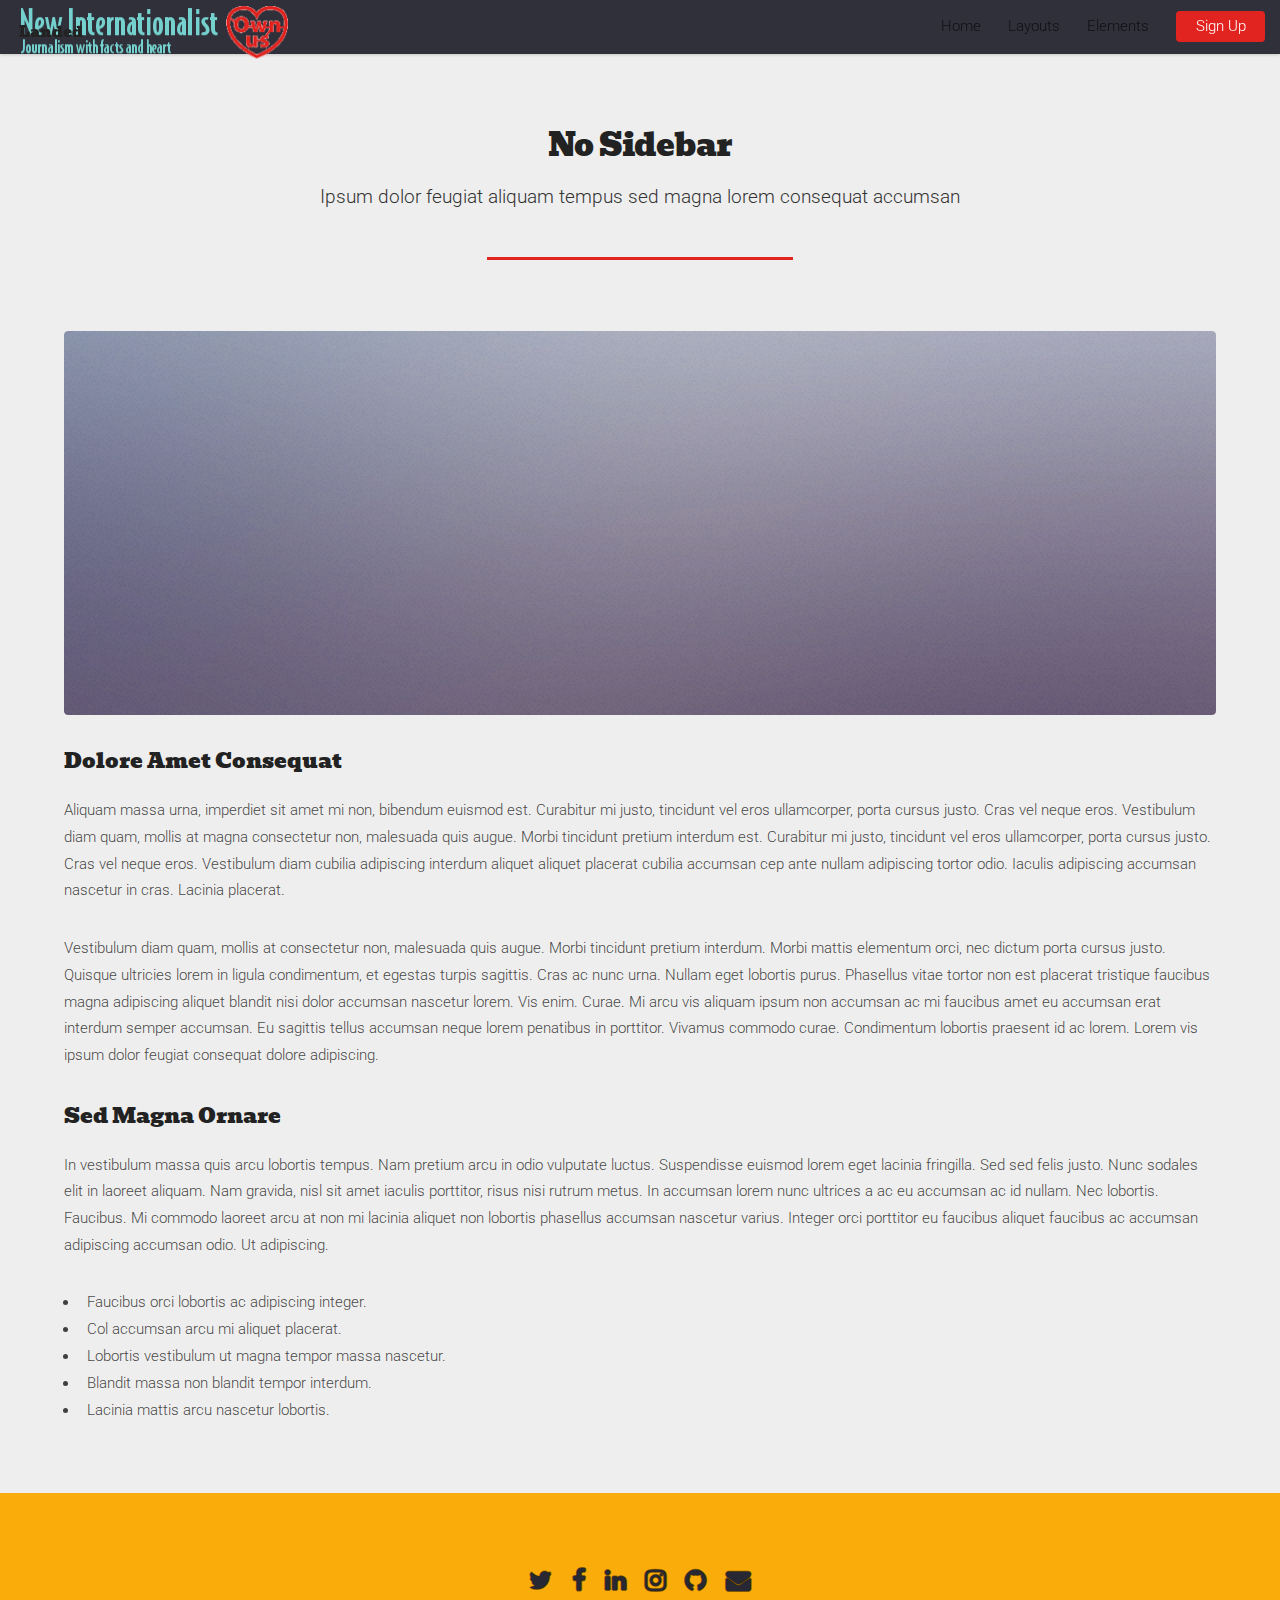
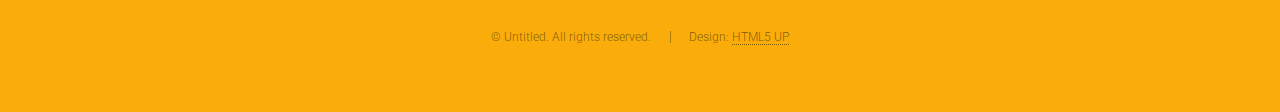
<file: no-sidebar.html>
<!DOCTYPE HTML>
<!--
	Landed by HTML5 UP
	html5up.net | @ajlkn
	Free for personal and commercial use under the CCA 3.0 license (html5up.net/license)
-->
<html>
	<head>
		<title>No Sidebar - Landed by HTML5 UP</title>
		<meta charset="utf-8" />
		<meta name="viewport" content="width=device-width, initial-scale=1" />
		<!--[if lte IE 8]><script src="assets/js/ie/html5shiv.js"></script><![endif]-->
		<link rel="stylesheet" href="assets/css/main.css" />
		<!--[if lte IE 9]><link rel="stylesheet" href="assets/css/ie9.css" /><![endif]-->
		<!--[if lte IE 8]><link rel="stylesheet" href="assets/css/ie8.css" /><![endif]-->
	</head>
	<body>
		<div id="page-wrapper">

			<!-- Header -->
				<header id="header">
					<h1 id="logo"><a href="index.html">Landed</a></h1>
					<nav id="nav">
						<ul>
							<li><a href="index.html">Home</a></li>
							<li>
								<a href="#">Layouts</a>
								<ul>
									<li><a href="left-sidebar.html">Left Sidebar</a></li>
									<li><a href="right-sidebar.html">Right Sidebar</a></li>
									<li><a href="no-sidebar.html">No Sidebar</a></li>
									<li>
										<a href="#">Submenu</a>
										<ul>
											<li><a href="#">Option 1</a></li>
											<li><a href="#">Option 2</a></li>
											<li><a href="#">Option 3</a></li>
											<li><a href="#">Option 4</a></li>
										</ul>
									</li>
								</ul>
							</li>
							<li><a href="elements.html">Elements</a></li>
							<li><a href="#" class="button special">Sign Up</a></li>
						</ul>
					</nav>
				</header>

			<!-- Main -->
				<div id="main" class="wrapper style1">
					<div class="container">
						<header class="major">
							<h2>No Sidebar</h2>
							<p>Ipsum dolor feugiat aliquam tempus sed magna lorem consequat accumsan</p>
						</header>

						<!-- Content -->
							<section id="content">
								<a href="#" class="image fit"><img src="images/pic07.jpg" alt="" /></a>
								<h3>Dolore Amet Consequat</h3>
								<p>Aliquam massa urna, imperdiet sit amet mi non, bibendum euismod est. Curabitur mi justo, tincidunt vel eros ullamcorper, porta cursus justo. Cras vel neque eros. Vestibulum diam quam, mollis at magna consectetur non, malesuada quis augue. Morbi tincidunt pretium interdum est. Curabitur mi justo, tincidunt vel eros ullamcorper, porta cursus justo. Cras vel neque eros. Vestibulum diam cubilia adipiscing interdum aliquet aliquet placerat cubilia accumsan cep ante nullam adipiscing tortor odio. Iaculis adipiscing accumsan nascetur in cras. Lacinia placerat.</p>
								<p>Vestibulum diam quam, mollis at consectetur non, malesuada quis augue. Morbi tincidunt pretium interdum. Morbi mattis elementum orci, nec dictum porta cursus justo. Quisque ultricies lorem in ligula condimentum, et egestas turpis sagittis. Cras ac nunc urna. Nullam eget lobortis purus. Phasellus vitae tortor non est placerat tristique faucibus magna adipiscing aliquet blandit nisi dolor accumsan nascetur lorem. Vis enim. Curae. Mi arcu vis aliquam ipsum non accumsan ac mi faucibus amet eu accumsan erat interdum semper accumsan. Eu sagittis tellus accumsan neque lorem penatibus in porttitor. Vivamus commodo curae. Condimentum lobortis praesent id ac lorem. Lorem vis ipsum dolor feugiat consequat dolore adipiscing.</p>
								<h3>Sed Magna Ornare</h3>
								<p>In vestibulum massa quis arcu lobortis tempus. Nam pretium arcu in odio vulputate luctus. Suspendisse euismod lorem eget lacinia fringilla. Sed sed felis justo. Nunc sodales elit in laoreet aliquam. Nam gravida, nisl sit amet iaculis porttitor, risus nisi rutrum metus. In accumsan lorem nunc ultrices a ac eu accumsan ac id nullam. Nec lobortis. Faucibus. Mi commodo laoreet arcu at non mi lacinia aliquet non lobortis phasellus accumsan nascetur varius. Integer orci porttitor eu faucibus aliquet faucibus ac accumsan adipiscing accumsan odio. Ut adipiscing.</p>
								<ul>
									<li>Faucibus orci lobortis ac adipiscing integer.</li>
									<li>Col accumsan arcu mi aliquet placerat.</li>
									<li>Lobortis vestibulum ut magna tempor massa nascetur.</li>
									<li>Blandit massa non blandit tempor interdum.</li>
									<li>Lacinia mattis arcu nascetur lobortis.</li>
								</ul>
							</section>

					</div>
				</div>

			<!-- Footer -->
				<footer id="footer">
					<ul class="icons">
						<li><a href="#" class="icon alt fa-twitter"><span class="label">Twitter</span></a></li>
						<li><a href="#" class="icon alt fa-facebook"><span class="label">Facebook</span></a></li>
						<li><a href="#" class="icon alt fa-linkedin"><span class="label">LinkedIn</span></a></li>
						<li><a href="#" class="icon alt fa-instagram"><span class="label">Instagram</span></a></li>
						<li><a href="#" class="icon alt fa-github"><span class="label">GitHub</span></a></li>
						<li><a href="#" class="icon alt fa-envelope"><span class="label">Email</span></a></li>
					</ul>
					<ul class="copyright">
						<li>&copy; Untitled. All rights reserved.</li><li>Design: <a href="http://html5up.net">HTML5 UP</a></li>
					</ul>
				</footer>

		</div>

		<!-- Scripts -->
			<script src="assets/js/jquery.min.js"></script>
			<script src="assets/js/jquery.scrolly.min.js"></script>
			<script src="assets/js/jquery.dropotron.min.js"></script>
			<script src="assets/js/jquery.scrollex.min.js"></script>
			<script src="assets/js/skel.min.js"></script>
			<script src="assets/js/util.js"></script>
			<!--[if lte IE 8]><script src="assets/js/ie/respond.min.js"></script><![endif]-->
			<script src="assets/js/main.js"></script>

	</body>
</html>
</file>
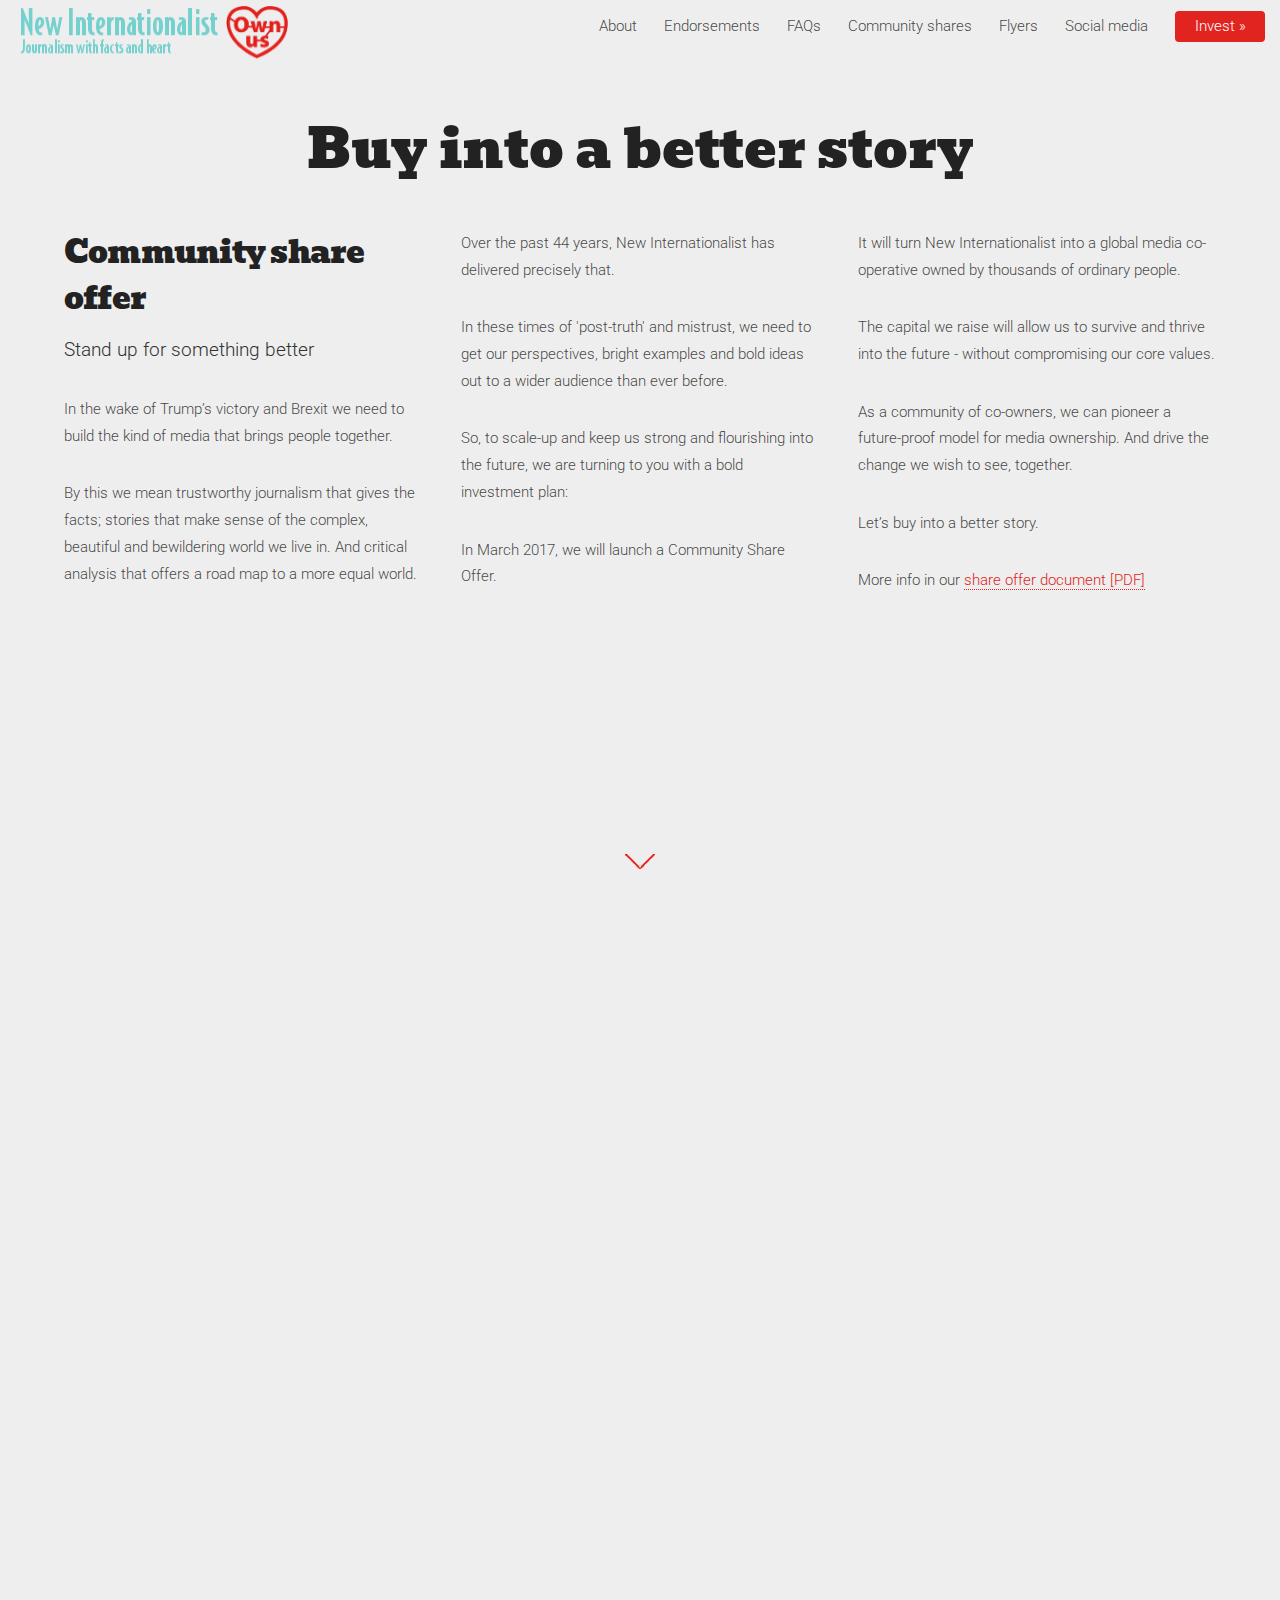
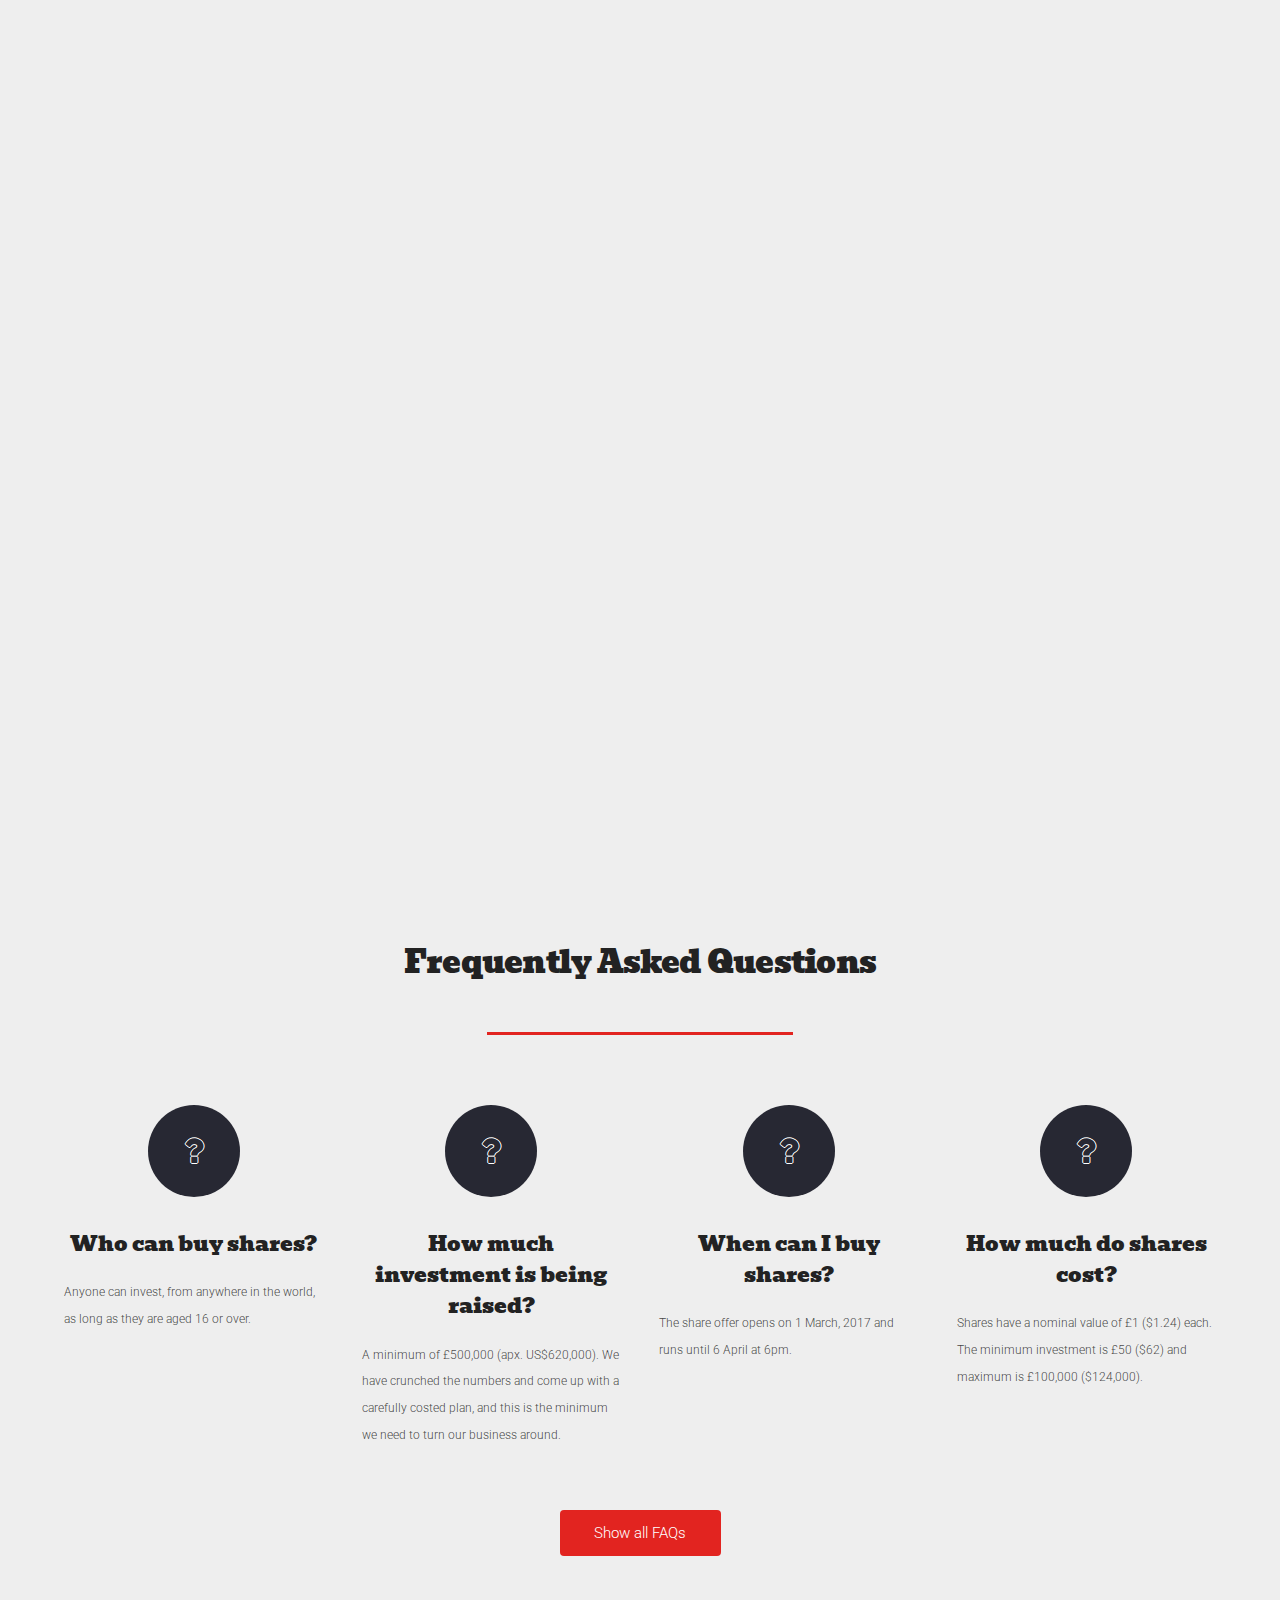
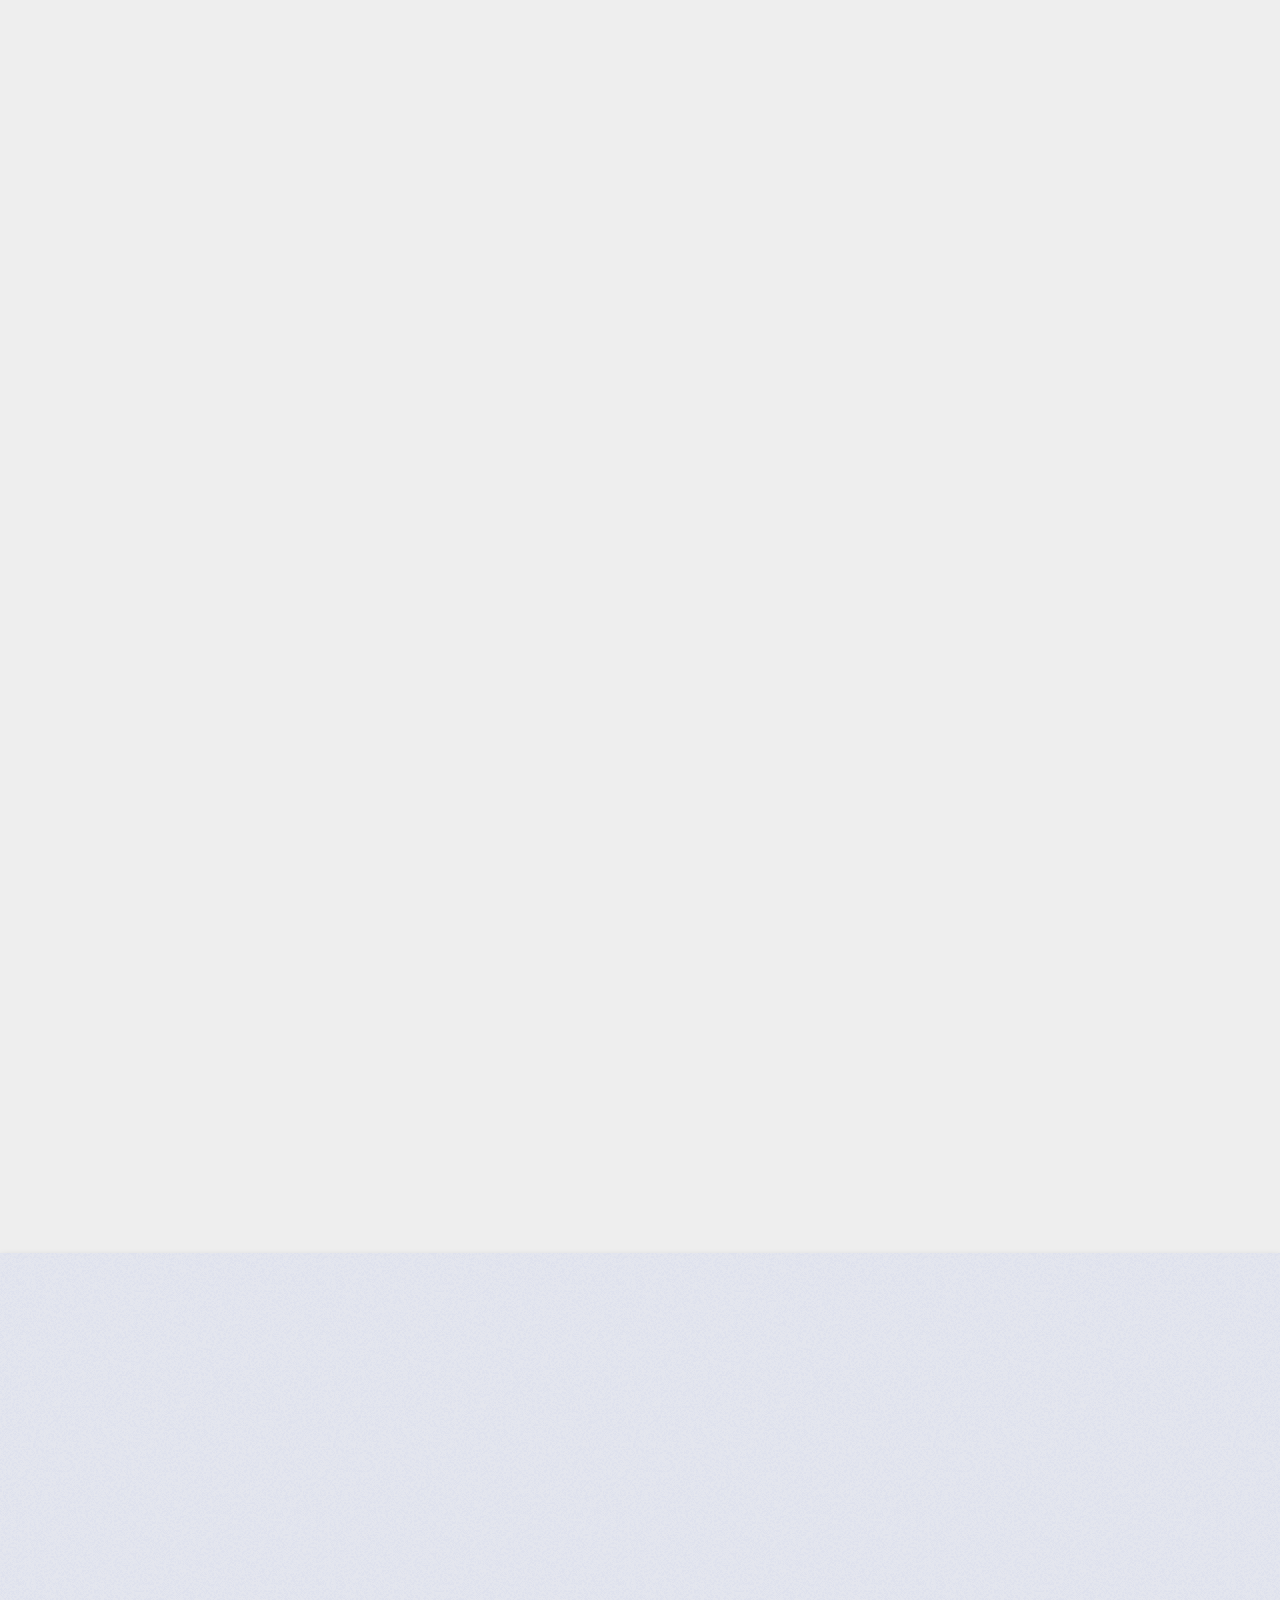
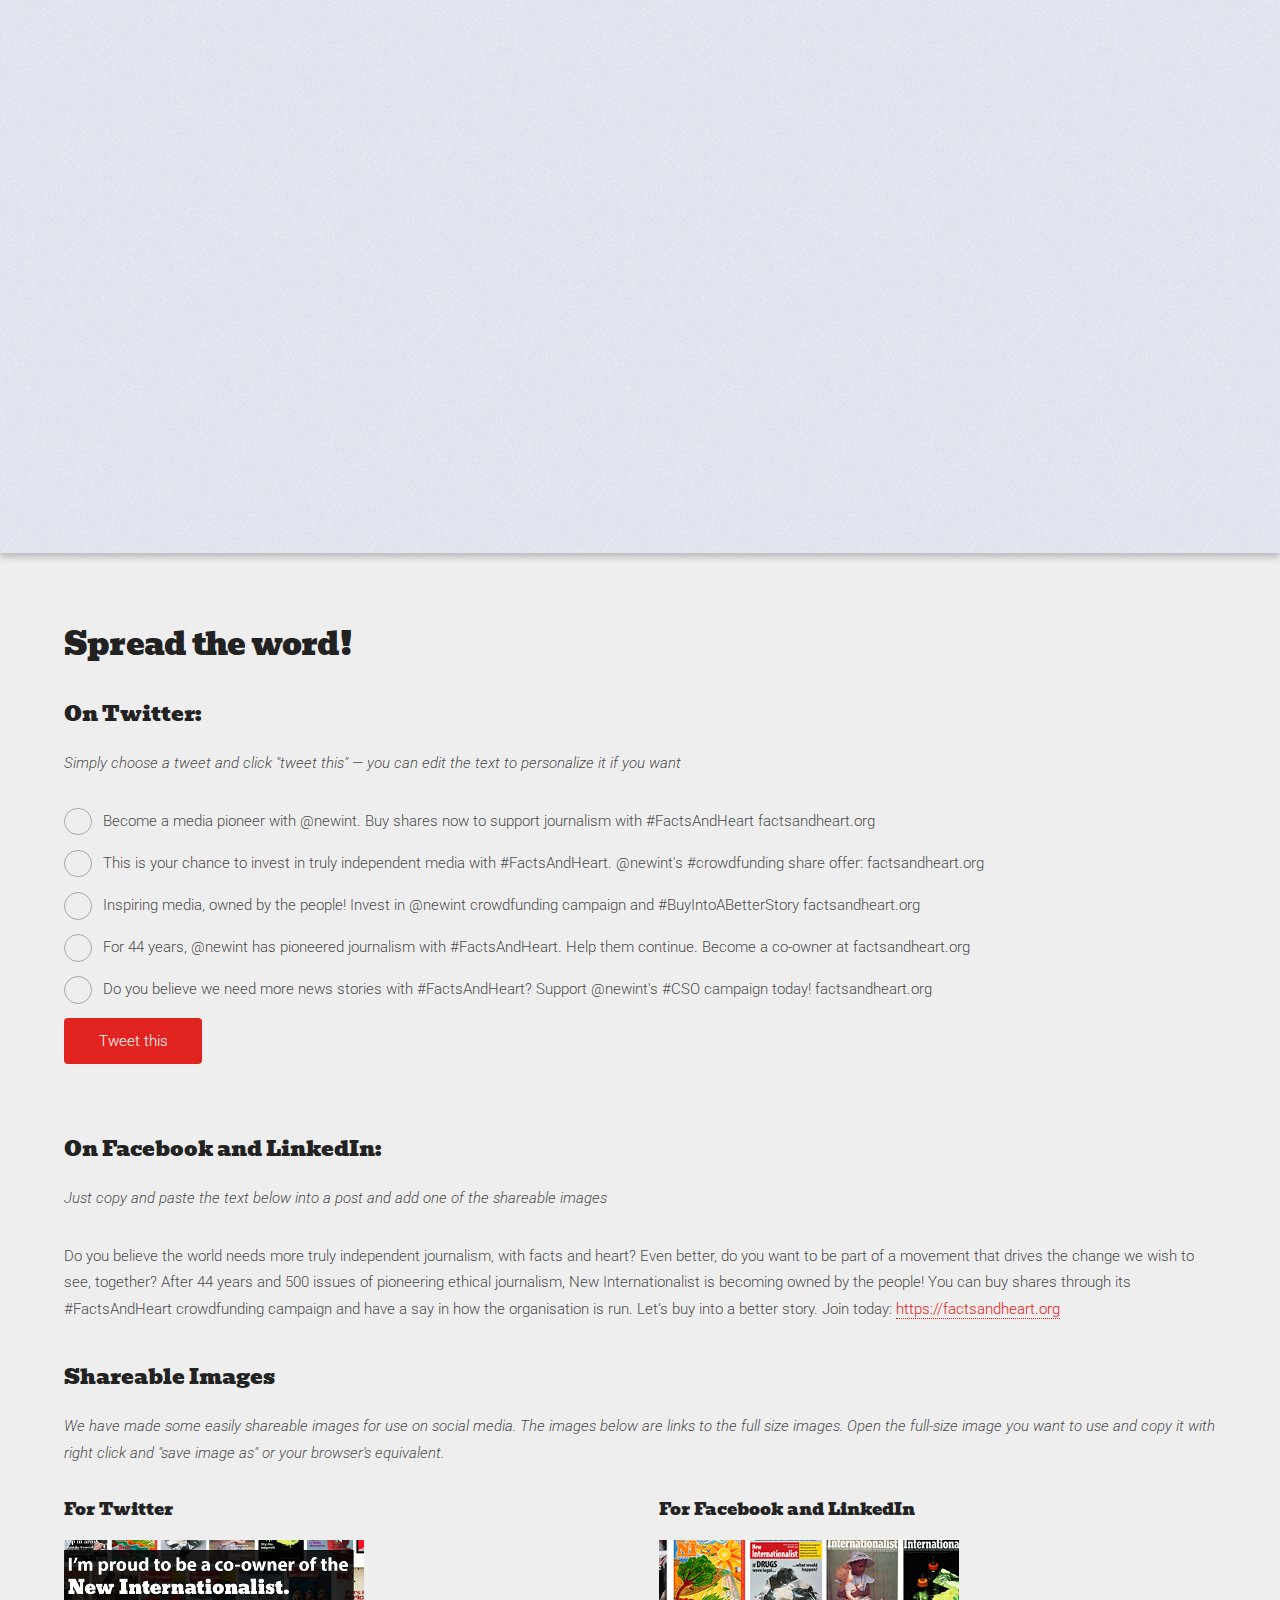
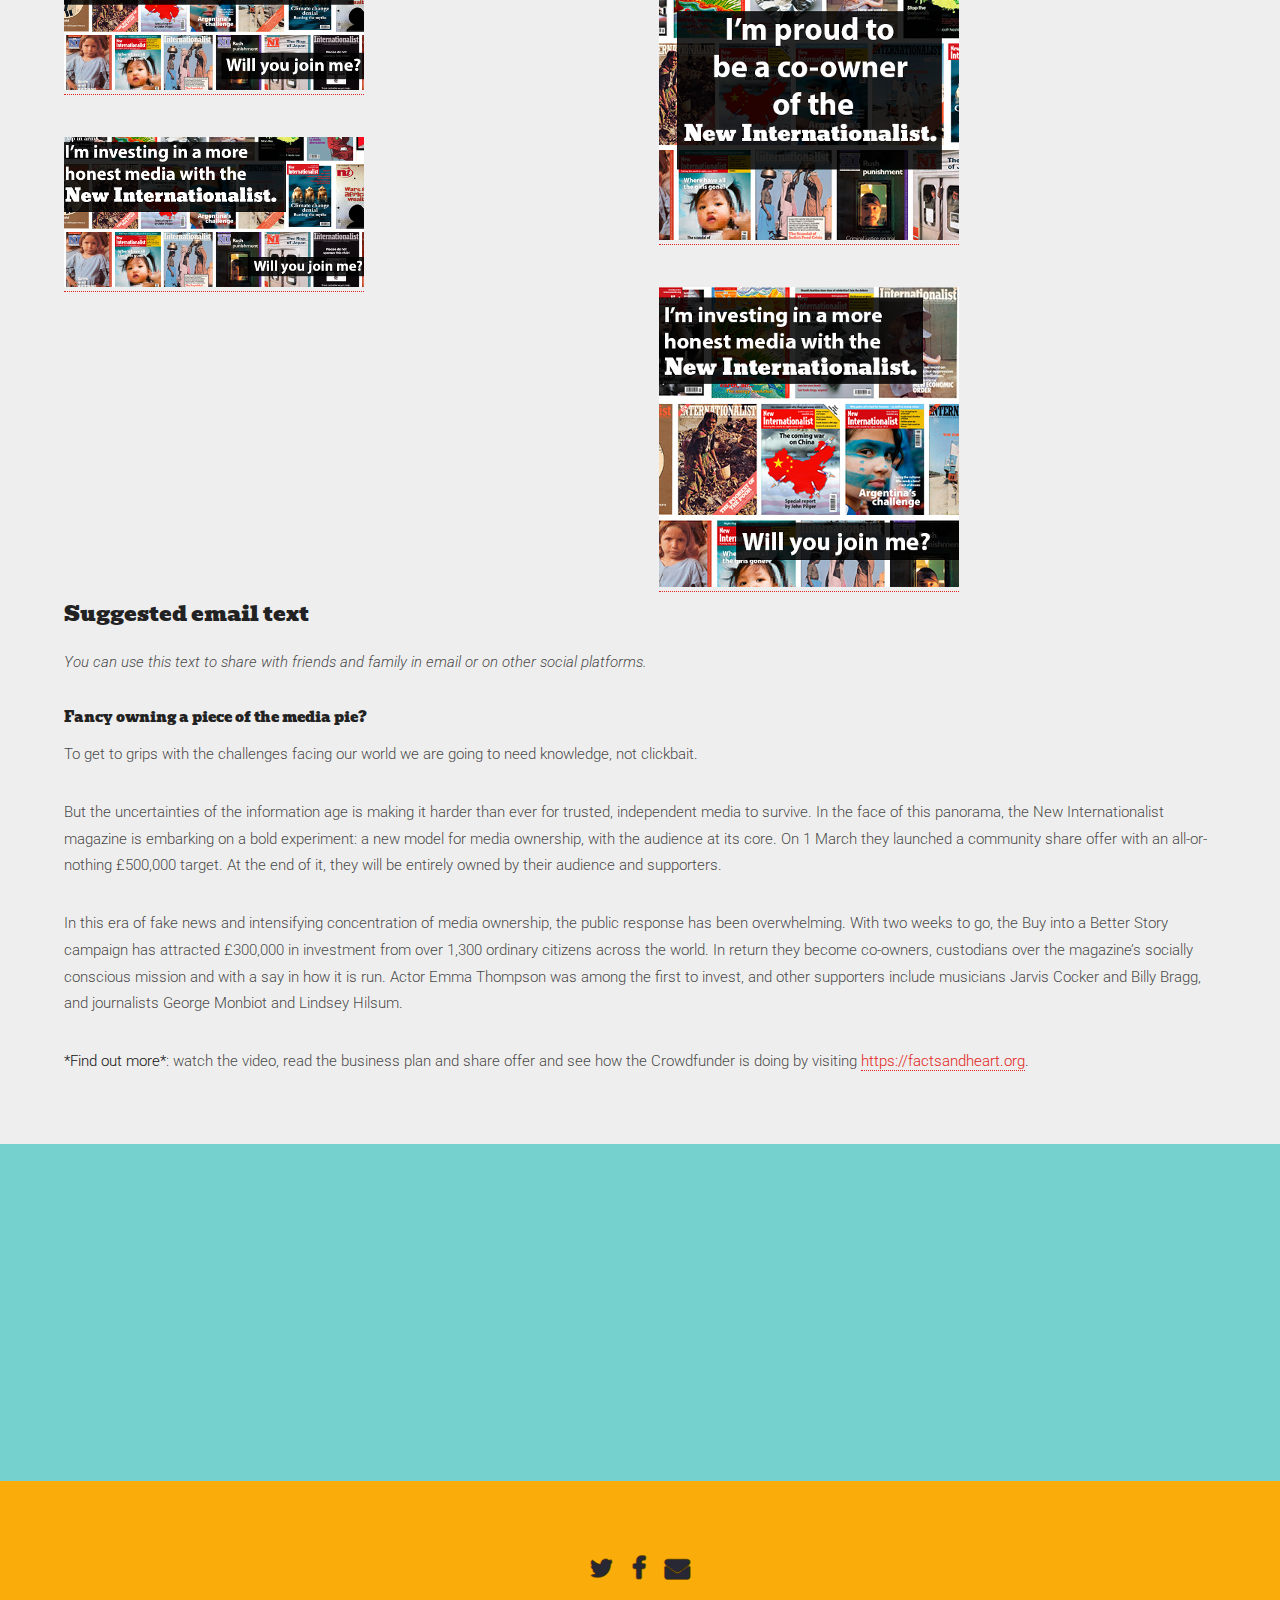
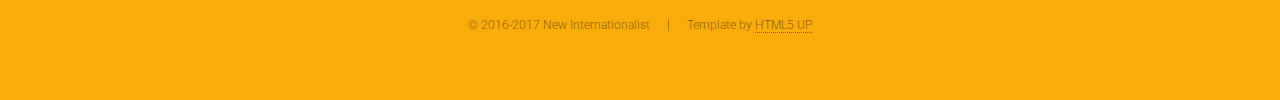
<file: resources.html>
<!DOCTYPE HTML>
<!--
  Landed by HTML5 UP
  html5up.net | @ajlkn
  Free for personal and commercial use under the CCA 3.0 license (html5up.net/license)
-->
<html>
  <head>
    <meta charset="utf-8" />
    <meta name="viewport" content="width=device-width, initial-scale=1" />
    <meta property="og:title"       content="Buy into a better story!" />
    <meta property="og:locale"      content="en_GB" />
    <meta property="og:type"        content="article" />
    <meta property="og:url"         content="https://factsandheart.org/" />
    <meta property="og:image"       content="https://factsandheart.org/images/factsandheart-og.jpg" />
    <meta property="og:site_name"   content="factsandheart.org" />
    <meta property="og:description" content="Buy into a better story and help keep independent media strong" />

    <meta property="twitter:card"         content="summary_large_image" />
    <meta property="twitter:title"        content="Buy into a better story: Own New Internationalist!" />
    <meta property="twitter:domain"       content="factsandheart.org" />
    <meta property="twitter:description"  content="Buy into a better story and help keep independent media strong" />
    <meta property="twitter:creator"      content="@newint" />
    <meta property="twitter:site"         content="@newint" />
    <meta property="twitter:image"        content="https://factsandheart.org/images/factsandheart-og.jpg" />
    <meta property="twitter:image:src"    content="https://factsandheart.org/images/factsandheart-og.jpg" />
    <meta property="twitter:image:alt"    content="Buy into a better story and help keep independent media strong" />

		<meta name="keywords" content="Ethical investment, nin.tl/own-us, http://nin.tl/own-us, facts and heart, buy into new internationalist, buy ni, alternative media">
    <script src="https://cdn.optimizely.com/js/8056530502.js"></script>
    <title>Facts and Heart: Own New Internationalist</title>
    <!--[if lte IE 8]><script src="assets/js/ie/html5shiv.js"></script><![endif]-->
    <link rel="stylesheet" href="assets/css/main.css?v=003" />
    <!--[if lte IE 9]><link rel="stylesheet" href="assets/css/ie9.css" /><![endif]-->
    <!--[if lte IE 8]><link rel="stylesheet" href="assets/css/ie8.css" /><![endif]-->
  </head>
  <body class="landing">
    <div id="page-wrapper">
      <!-- Header -->
        <header id="header">
          <h1 id="logo"><a href="resources.html" class="fill-div"></a></h1>
          <nav id="nav">
            <ul>
              <!--li>
                <a href="#">Layouts</a>
                <ul>
                  <li><a href="left-sidebar.html">Left Sidebar</a></li>
                  <li><a href="right-sidebar.html">Right Sidebar</a></li>
                  <li><a href="no-sidebar.html">No Sidebar</a></li>
                  <li>
                    <a href="#">Submenu</a>
                    <ul>
                      <li><a href="#">Option 1</a></li>
                      <li><a href="#">Option 2</a></li>
                      <li><a href="#">Option 3</a></li>
                      <li><a href="#">Option 4</a></li>
                    </ul>
                  </li>
                </ul>
              </li-->
              <!--li><a href="#updates">Updates</a></li-->
              <li><a href="#about">About</a></li>
              <!--li><a href="#downloads">Documents</a></li-->
              <!--li><a href="#press">In the press</a></li-->
              <li><a href="#endorsements">Endorsements</a></li>
              <li><a href="#faqs">FAQs</a></li>
              <li><a href="#whatsacso">Community shares</a></li>
              <li><a href="#flyers">Flyers</a></li>
              <li><a href="#sharing">Social media</a></li>
              <li><a href="http://crowdfunder.co.uk/new-internationalist" class="button special">Invest &raquo;</a></li>
              <!--li><a href="https://newint.org">newint.org &raquo;</a></li-->
              <!--li><a href="https://newint.org/misc/newsletter/help-shape-our-future/" class="button special">Invest</a></li-->
            </ul>
          </nav>
          <nav id="toTop" style="display:none;position:fixed;top:2px;right:10px">
            <ul><li><a href="#about">Back to top</a></li></ul>
          </nav>
        </header>

      <!-- Updates -->
        <!--section id="updates" class="wrapper style1 special fade-up">
          <span class="image fit main"><img src="images/pic02.jpg" alt="" /></span>
          <div class="container">
            <header class="major">
              <h2>Updates</h2>
              <p>From our website and from social media</p>
            </header>
            <div class="content">
              <div id="sm-updates" class="row uniform">
                <div class="12u 12u$(medium)">
                  <iframe style="width:90%;height:450px" src="https://www.youtube.com/embed/Qk6R6ZO9i4k" frameborder="0" allowfullscreen></iframe>
                </div>
              </div>
              <div class="spotlyte-widget" data-streamid="b6776a0e-91c3-49e4-82da-053bedd4e43e" data-campaignid="" data-campaigntype="" data-event-sources="34" data-prst-name="Default" data-layoutstyle="horizontal_carousel" data-mosaic-type="mosaic1" data-color="ffffff" data-bgcolor="cdd7d9" data-fontfamily="Roboto" data-fontcolor="000000" data-fontsize="16px" data-fontstyle="normal" data-fontweight="normal" data-auto-load-posts="true" data-auto-resize="true" data-loadmore-onscroll="false" data-auto-scroll="false" data-fitscreen="false" data-banner-text="" data-posts-padding="8" data-carousel-image-width="400" data-carousel-image-height="250" data-carousel-auto-scroll="true" data-slideshow-delay="3" data-width="100%" data-height="400px" data-prefcolumns="3" data-columnwidth="300" data-show-story-text="inherit" data-show-publisher-image="none" data-show-publisher-name="none" data-show-post-time="none" data-show-story-type="inherit" data-show-post-media="inherit" data-show-post-footer="inherit" data-show-post-overlay="true" data-show-widget-toolbar="none" data-show-source-filters="none" ></div><script async src="//static.getspotlyte.com/spotsbusiness/js/stream-widget-load.js"></script>-
              <div id="newint-updates" class="row uniform">
              </div>
            </div>
            <footer class="major">
              <ul class="actions">
                <li><a href="#about" class="goto-next scrolly">Next</a></li>
              </ul>
            </footer>
          </div>
        </section-->

      <!-- About the CSO -->
        <section id="about" class="wrapper style1 special">
          <h1 style="font-size:3.5em; margin-bottom:1em;margin-top:1em">Buy into a better story</h1>
          <div class="content">
            <div class="container">
              <div class="row">
                <div class="4u 12u$(medium)" style="text-align:left">
                  <header>
                  <h2>Community share offer</h2>
                    <p>Stand up for something better</p>
                  </header>
                  <p>In the wake of Trump’s victory and Brexit we need to build the kind of media that brings people together.
                  </p>
                  <p>
                  By this we mean trustworthy journalism that gives the facts; stories that make sense of the complex, beautiful and bewildering world we live in. And critical analysis that offers a road map to a more equal world. 
                  </p>
                </div>
                <div class="4u 12u$(medium)" style="text-align:left">
                  <p>
                  Over the past 44 years, New Internationalist has delivered precisely that.
                  </p>
                  <p>
                  In these times of 'post-truth' and mistrust, we need to get our perspectives, bright examples and bold ideas out to a wider audience than ever before.
                  </p>
                  <p>
                  So, to scale-up and keep us strong and flourishing into the future, we are turning to you with a bold investment plan:
                  </p>
                  <p>
                  In March 2017, we will launch a Community Share Offer.
                  </p>
                </div>
                <div class="4u$ 12u$(medium)" style="text-align:left">
                  <p>
                   It will turn New Internationalist into a global media co-operative owned by thousands of ordinary people.
                  </p>
                  <p>
                  The capital we raise will allow us to survive and thrive into the future - without compromising our core values.
                  </p>
                  <p>
                  As a community of co-owners, we can pioneer a future-proof model for media ownership. And drive the change we wish to see, together.
                  </p>
                  <p>
                  Let’s buy into a better story.
                  </p>
                  <p>More info in our <a href="files/2017-02-15_-_new_internationalist_share_offer_document.pdf">share offer document [PDF]</a></p>
                </div>
              </div>
            </div>
          </div>
            <ul class="actions"><li><a href="#endorsements" style="z-index:5" class="goto-next scrolly">Next</a></li></ul>
        </section>

      <!-- downloads -->
        <!--section id="downloads" class="spotlight style2 right">
          <span class="image fit main"><img src="images/own-us-cyan-red-bg.png" alt="" /></span>
          <div class="content">
            <header>
              <h2>important documents</h2>
              <p>thinking of investing? these documents explain the whole plan in detail.</p>
            </header>
            <p></p>
            <ul class="downloads">
              <li><a href="files/2017-02-15_-_new_internationalist_share_offer_document.pdf">offer document</a> &mdash; outlines the offer. you should definitely read this if you are thinking of investing.</li>
              <li><a href="files/2017-02-18-001_-_new_internationalist_business_plan.pdf">business plan</a> - our detailed business plan. as a co-owner we think you&#8217;ll be interested.</li> 
              <li><a href="files/new-internationalist-co-operative-limited-4366-cips-letter-20170215-for-web.pdf">our rules</a> &mdash; how the new internationalist co-operative will be governed.</li>
            </ul>
          <a href="#endorsements" class="goto-next scrolly">next</a>
          </div>
        </section-->


      <!-- In the press -->
        <!--section id="press" class="spotlight style2 right">
          <span class="image fit main"><img src="images/pic03.jpg" alt="" /></span>
          <div class="content">
            <header>
              <h2>In the press</h2>
              <p>A selection of stories about the CSO from the press</p>
            </header>
            <p>Feugiat accumsan lorem eu ac lorem amet ac arcu phasellus tortor enim mi mi nisi praesent adipiscing. Integer mi sed nascetur cep aliquet augue varius tempus lobortis porttitor lorem et accumsan consequat adipiscing lorem.</p>
            <ul class="actions">
              <li><a href="#" class="button">Learn More</a></li>
            </ul>
          </div>
          <a href="#testimonials" class="goto-next scrolly">Next</a>
        </section-->

      <!-- Endorsements -->
        <section id="endorsements" class="wrapper style1 special fade-up">
          <div class="container">
            <header class="major">
              <h2>Endorsements</h2>
              <p>What people are saying about our CSO</p>
            </header>
            <div class="content box alt">
              <div class="row uniform testimonial">
                <section class="4u 6u(medium) 12u$(xsmall)">
                  <span class="icon alt major"><img src="images/pilger-round.png" alt="John Pilger Portrait" /></span>
                  <h3>John Pilger</h3>
                  <h5>Journalist and filmmaker</h5>
                  <p>If information is the accelerator of real change – as I believe it is – then NI is invaluable. That’s why I endorse NI’s innovative community share offer. Please give your support.</p>
                </section>
                <section class="4u 6u$(medium) 12u$(xsmall)">
                  <span class="icon alt major"><img src="images/hilsum-round.png" alt="Lindsey Hilsum Portrait" /></span>
                  <h3>Lindsey Hilsum</h3>
                  <h5>International Editor, Channel 4 News</h5>
                  <p>In this time of fake news and endless online chatter, it’s more important than ever to have the New Internationalist, giving voice to people from the Global South. I was proud to write for it in the early days, and 40 years on it has adapted to modern technology while keeping its roots and integrity.</p>
                </section>
                <section class="4u$ 6u(medium) 12u$(xsmall)">
                  <span class="icon alt major"><img src="images/bragg-round.png" alt="Billy Bragg Portrait" /></span>
                  <h3>Billy Bragg</h3>
                  <h5>Musician</h5>
                  <p>The election of Donald Trump poses a challenge to progressives everywhere and, at a time when facts are under constant assault from an alt.right determined to muddy the waters, we need to actively support journalists dedicated to holding their feet to the fire. The New Internationalist has a long tradition of such activism &mdash; for 500 issues &mdash; and is now looking to up the ante. Their community share scheme deserves your support.</p>
                </section>
              </div>
            </div>
            <header class="major">
              <h4>Why our readers love New Internationalist</h4>
            </header>
            <div class="content box alt">
              <div class="row uniform reader-testimonial">
                <section class="6u 6u(medium) 12u$(xsmall)">
                  <span class="icon alt major fa-comment"></span>
                  <p>I now realise how very little reporting there is in our press about Cuba, just to give one example, and when there is, how biased it is. Even if most people wanted more information about foreign affairs, the daily press just don’t carry it. For that alone, I will continue to subscribe to your excellent magazine.</p>
                  <p class="reader-attrib">Cherry Shelton-Mills, UK</p>
                </section>
                <section class="6u$ 6u$(medium) 12u$(xsmall)">
                  <span class="icon alt major fa-comment"></span>
                  <p>Your brilliant analysis of the banking crisis has amazed me with a depth I had never come across. You poke right down into the crude reality of neo-liberalism. That is the beauty of NI.</p>
                  <p class="reader-attrib">Ariel Gallo, Australia</p>
                </section>
                <section class="6u 6u(medium) 12u$(xsmall)">
                  <span class="icon alt major fa-comment"></span>
                  <p>The report on Syria should be awarded a prize and read by all world leaders. </p>
                  <p class="reader-attrib">Robert Wrubleski, Canada</p>
                </section>
                <section class="6u$ 6u$(medium) 12u$(xsmall)">
                  <span class="icon alt major fa-comment"></span>
                  <p>Simply fantastic how you stir the conscience in search of not just political but moral answers in your refugee crisis issue.</p>
                  <p  class="reader-attrib">Nerea Larrañaga Heras, Basque Country</p>
                </section>
                <section class="6u 6u(medium) 12u$(xsmall)">
                  <span class="icon alt major fa-comment"></span>
                  <p>Beautiful journalism with facts and heart, a rare combo.</p>
                  <p class="reader-attrib">Canadian Subscriber</p>
                </section>
                <section class="6u$ 6u$(medium) 12u$(xsmall)">
                  <span class="icon alt major fa-comment"></span>
                  <p>Suddenly Ebola doesn't seem an ‘old’ story in a distant place at all. Brilliant.</p>
                  <p class="reader-attrib">Anna Seward, UK</p>
                </section>
              </div>
            </div>

            <footer class="major">
              <ul class="actions">
                <li><a href="#faqs" class="goto-next scrolly">Next</a></li>
              </ul>
            </footer>
          </div>
        </section>

      <!-- FAQ -->
        <section id="faqs" class="wrapper style1 special">
          <div class="container">
            <header class="major">
              <h2>Frequently Asked Questions</h2>
            </header>
            <div class="box alt">
              <div class="row uniform faq">
                <section class="3u 6u(medium) 12u$(xsmall)">
                  <span class="icon alt major fa-question"></span>
                  <h3>Who can buy shares?</h3>
                  <p>Anyone can invest, from anywhere in the world, as long as they are aged 16 or over.</p>
                </section>
                <section class="3u 6u$(medium) 12u$(xsmall)">
                  <span class="icon alt major fa-question"></span>
                  <h3>How much investment is being raised?</h3>
                  <p>A minimum of £500,000 (apx. US$620,000). We have crunched the numbers and come up with a carefully costed plan, and this is the minimum we need to turn our business around.</p>
                </section>
                <section class="3u 6u(medium) 12u$(xsmall)">
                  <span class="icon alt major fa-question"></span>
                  <h3>When can I buy shares?</h3>
                  <p>The share offer opens on 1 March, 2017 and runs until 6 April at 6pm.</p>
                </section>
                <section class="3u$ 6u$(medium) 12u$(xsmall)">
                  <span class="icon alt major fa-question"></span>
                  <h3>How much do shares cost?</h3>
                  <p>Shares have a nominal value of £1 ($1.24) each. The minimum investment is £50 ($62) and maximum is £100,000 ($124,000).</p>
                </section>
              </div>
              <div id="morefaq" style="display:none" class="row uniform faq">
                <!--second row-->
                <section class="3u 6u(medium) 12u$(xsmall)">
                  <span class="icon alt major fa-question"></span>
                  <h3>How do I buy shares?</h3>
                  <p>From 1 March, you can invest online through our Crowdfunder page. This site, <a href="https://factsandheart.org">factsandheart.org</a> will redirect to our Crowdfunder page from that date</p>
                  <p>Or, you can make offline payments by sending a cheque in any major currency made out to New Internationalist Co-op Ltd and posting it to New Internationalist, The Old Music Hall, 106-108 Cowley Road, Oxford, OX4 1JE, United Kingdom.</p>
                  <p>If you live in Canada or the US you can post your cheque to our North American Office: New Internationalist, 2446 Bank Street, Suite 653, Ottawa, Ontario, K1V 1A8.</p>
                  <p>Before you invest, please make sure you read the <a href="">community share offer document</a> and <a href="">business plan</a>.</p>
                </section>
                <section class="3u 6u$(medium) 12u$(xsmall)">
                  <span class="icon alt major fa-question"></span>
                  <h3>Why become a co-operative?</h3>
                  <p>As a result of this community share offer, New Internationalist will become a global media co-operative, co-owned by you and thousands of others across the world.
                  In many ways, this is a natural progression for us. Our journalism has always been a reflection of who are and how we are run. You could say that we know how to democratize a newsroom like no-one else – we did it 37 years ago when we started to operate as a workers’ co-op. </p>
                  <p>Our stories have always focused on equality and bold, bright ideas for ways to change things for the better. We felt it was time that we did something big ourselves, something that reflects our ethos and pioneers an exciting new path for media ownership. </p>
                </section>
                <section class="3u 6u(medium) 12u$(xsmall)">
                  <span class="icon alt major fa-question"></span>
                  <h3>Do I have to be a New Internationalist magazine subscriber to buy shares?</h3>
                  <p>Not at all. You just have to believe that the world needs more global journalism with facts and heart, delivered by independent media organizations that can be relied on to produce honest, trustworthy media.</p>
                </section>
                <section class="3u$ 6u$(medium) 12u$(xsmall)">
                  <span class="icon alt major fa-question"></span>
                  <h3>How will the funding be used?</h3>
                  <p>The investment will be used to transform our business and return New Internationalist to surplus within the next three years. It will allow us to scale up our digital journalism, relaunch our magazine, grow our book-publishing and mail-order business and expand our events programme.</p>
                  <p>While it will mean we can increase our impact – breaking out of the echo chamber and getting progressive ideas to a wider audience than ever before – the share offer capital will also protect us into the future. That’s because we will spend 25% of money raised on income-generating arms of the business to subsidize our mission.</p>
                </section>
                <!--third row-->
                <section class="3u 6u(medium) 12u$(xsmall)">
                  <span class="icon alt major fa-question"></span>
                  <h3>What happens if we overfund?</h3>
                  <p>There is no maximum limit. If we are able raise more, we can run other projects that will increase our reach and further secure our future. For example, if we reached £750,000 ($940,000), we could expand our events programme to include an engaged-journalism summer school, increase the impact of our book publishing, develop our website infrastructure more quickly, boost marketing efforts across the board and increase editorial staff time.</p>
                  <p>Anything beyond that total will be used as working capital to support our cash flow over the year.</p>
                </section>
                <section class="3u 6u$(medium) 12u$(xsmall)">
                  <span class="icon alt major fa-question"></span>
                  <h3>Why can’t I invest less than £50?</h3>
                  <p>£50 felt like the right amount because this is not a donation or a subscription but an investment – and the chance to become the co-owner of a media organization. We didn’t want to exclude anyone from the chance to own us, but the lower we set it, the higher the numbers of people we would need to invest in order to reach our all-or-nothing target.</p>
                </section>
                <section class="3u 6u(medium) 12u$(xsmall)">
                  <span class="icon alt major fa-question"></span>
                  <h3>What do I get in return?</h3>
                  <p>In return for investing, you will become a co-owner of New Internationalist. We have adopted a new legal structure, which makes you custodians of our mission and the core values that drive our journalism.</p>
                  <p>You will also be invited to join the Common Council, an ongoing forum for engaging with editors, our content and direction, to help us fulfil our mission. (see ‘How will New Internationalist be governed?’)</p>
                </section>
                <section class="3u$ 6u$(medium) 12u$(xsmall)">
                  <span class="icon alt major fa-question"></span>
                  <h3>Can I make any money?</h3>
                  <p>As a social investment, the main return is the outputs of the organization where you’ve put your money. So in our case, your return is a thriving New Internationalist publishing articles with a unique international perspective, eye-opening long-form investigations and stunning videos.</p>
                  <p>But it may also be possible to offer a financial return, if New Internationalist is in a sufficiently profitable position in the future. </p>
                  <p>In the short term, we anticipate that any surplus will be reinvested to increase the impact of our work, but the Board of Directors will have the power to pay a small rate of interest on the shares if they have sufficient surpluses to be able to afford to do so. We predict that this will happen in six years’ time (see ‘Do I get my money back’)</p>
                </section>
                <!--fourth row-->
                <section class="3u 6u(medium) 12u$(xsmall)">
                  <span class="icon alt major fa-question"></span>
                  <h3>Do I get my money back?</h3>
                  <p>Community shares are withdrawable shares. That means that the Board can allow people to take their money out at a small rate each year, if we generate enough income to allow it (or have other people who would like to become co-owners too).</p>
                  <p>In this time of rapid change, with the publishing industry in a state of flux, it will not be possible to allow withdrawals for a minimum of three years. We need to use your money to focus on getting ourselves on the soundest footing possible.</p>
                  <p>We will consider withdrawals – and interest – once New Internationalist has built up uncommitted reserves of £500,000. According to our projections, this should happen by 2023.</p>
                  <p>At this point, the Board will open up discussions with the Common Council to set realistic rates of interest and/or repayments.</p>
                </section>
                <section class="3u 6u$(medium) 12u$(xsmall)">
                  <span class="icon alt major fa-question"></span>
                  <h3>Why do people get involved?</h3>
                  <p>Our community share offer is different from a conventional public share offer because rather than profit being the primary motivating factor, the focus of the investment is often on the social benefits that investor capital will make possible. It’s about investing in the kind of world you would like to live in.</p>
                  <p>The idea is that you join a community of people with shared values. In our case, that’s a global network of people that value consistent and truthful reporting and media that brings people together.</p>
                  <p>So as well as being an inspiring way to democratize the media, this share offer will bring our community of stakeholders closer and give us a pool of committed supporters who will help us reach our goals.</p>
                </section>
                <section class="3u 6u(medium) 12u$(xsmall)">
                  <span class="icon alt major fa-question"></span>
                  <h3>What&#8217;s the worst that can happen</h3>
                  <p>We love New Internationalist as much as you do – this is our pitch and our bid for transformation. But we make no promises. If we do not attract the income we need to become profitable – not enough subscribers, paying web members, ethical shoppers or book sales – then the value of the shares will fall and may be lost in the event of the business having to scale down or ultimately cease trading.</p>
                  <p>You won’t be liable if we go under, but the money you invested will be lost. You have no right to compensation from the Financial Services Compensation Scheme, or recourse to an ombudsman, because community share offers are exempt from the regulations governing public share offers.</p>
                </section>
                <section class="3u$ 6u$(medium) 12u$(xsmall)">
                  <span class="icon alt major fa-question"></span>
                  <h3>How will New Internationalist be governed?</h3>
                  <p>When our supporters invest, they become the joint custodians of our mission, charged with keeping us on track. From this point on, New Internationalist can never deviate from its founding principles without the agreement of its investors.</p>
                  <p>The most important document defining what we do is our Editorial Charter. This defines why and how we do our journalism. At present, the workers can change that if they want. From the share offer forward, the Charter is something we own together.</p>
                  <p>For any changes to the mission or Charter, we need 75% of the worker members to agree it AND 75% of you, our investors, to agree to it too. You get to be a steward of New Internationalist, with a voice on what we write about, how we write it and why we write it.</p>
                  <p>In addition, investors will be able to join our Common Council. This will be tasked with shaping meaningful engagement into the future, exploring ways to achieve real democracy that take account of the logistical challenges presented by our truly global supporter base.</p>
                </section>
                <!--fifth row-->
                <section class="3u 6u(medium) 12u$(xsmall)">
                  <span class="icon alt major fa-question"></span>
                  <h3>If I'm a shareholder, do I have to go to meetings?</h3>
                  <p>As a shareholder you will be invited to General Meetings but you are not obliged to attend them. All shareholders will get financial updates should they choose to receive them. For shareholders who want a more active role, the Common Council – which all investors are invited to attend – will create new ways to be involved.</p>
                </section>
                <section class="3u 6u$(medium) 12u$(xsmall)">
                  <span class="icon alt major fa-question"></span>
                  <h3>Can I sell my shares to someone else?</h3>
                  <p>No. Community shares can only be transferred to someone else upon death. Shares can only be withdrawn as per the terms laid out by the Board.</p>
                </section>
                <section class="3u 6u(medium) 12u$(xsmall)">
                  <span class="icon alt major fa-question"></span>
                  <h3>How can you issue shares if you are non-profit organization?</h3>
                  <p>We will continue to be a non-profit organization after our share offer. Community shares are specifically designed for non-profits, and can only be issued by co-operative and community benefit societies. Unlike ordinary shares, they are non-transferable and do not increase in value. See ‘<a href="#whatsacso">What are community shares?</a>’ for more details. </p>
                </section>
                <section class="3u$ 6u$(medium) 12u$(xsmall)">
                  <span class="icon alt major fa-question"></span>
                  <h3>What is a Commmunity Share Offer?</h3>
                  <p>A community share offer is an invitation to invest in a business that serves a social purpose.</p>
                  <p>You can learn more in the next section, <a href="#whatsacso">what are community shares?</a></p>
                </section>
								<!--sixth row-->
								<section class="3u 6u$(medium) 12u$(xsmall)">
                  <span class="icon alt major fa-question"></span>
                  <h3>Can I buy shares for someone else?</h3>
                  <p>Yes. Anyone can pay for the shares, but the share holder must agree. So the share holder either needs to fill in the online form and use your credit card, or fill in the paper form and sign it and send it with your cheque.</p>
                </section>
								<section class="3u 6u(medium) 12u$(xsmall)">
                  <span class="icon alt major fa-question"></span>
                  <h3>What does non-profit mean? Won&#8217;t you make any money?</h3>
                  <p>We always plan to make a profit. But rather than taking any money personally as directors, we plough any surplus back into achieving our mission &mdash; to publish socially-conscious journalism and writing.</p>
                </section>
								<!--section class="3u 6u$(medium) 12u$(xsmall)">
                  <span class="icon alt major fa-question"></span>
                  <h3></h3>
                  <p></p>
                </section>
								<section class="3u 6u(medium) 12u$(xsmall)">
                  <span class="icon alt major fa-question"></span>
                  <h3></h3>
                  <p></p>
                </section>
								<section class="3u 6u$(medium) 12u$(xsmall)">
                  <span class="icon alt major fa-question"></span>
                  <h3></h3>
                  <p></p>
                </section-->
              </div>
            </div>
            <footer class="major">
              <ul class="actions">
                <li id="morefaqbtn"><a onclick="document.getElementById('morefaqbtn').style.display='none';document.getElementById('morefaq').style.display='block';" class="special button">Show all FAQs</a><br />&nbsp;</li>
              </ul>
              <ul class="actions">
                <li id="faqnext"><a href="#whatsacso" class="goto-next scrolly">Next</a></li>
              </ul>
            </footer>
          </div>
        </section>

      <!--What's  a CSO-->
        <section style="text-align:left" id="whatsacso" class="wrapper style1 special fade-up">
          <div class="container">
            <header class="major">
              <h2>What is a Community Share Offer?</h2>
            </header>
            <div class="content">
              <p>
              <iframe style="width:100%;min-width:200px;height:23em" src="https://www.youtube.com/embed/q6w-311GBIM" frameborder="0" allowfullscreen></iframe>
              </p>
              <p>A community share offer is an invitation to invest in a business that serves a social purpose.</p>
              <p>It’s different from a conventional public share offer because rather than profit being the primary motivating factor, the focus of the investment is the social benefits &mdash; it’s about investing in the kind of world you would like to live in.</p> 
              <p>Shares are ‘potential repayable philanthropy’ which investors may be able to withdraw if the enterprise is secure and sustainable. In return for their capital, investors get to co-own and have a say in how the organization is run.</p>
              <p>Community shares can only be issued by co-operative and community benefit societies. Unlike ordinary shares, no investor can take control and shares cannot be sold on.  Members have just one vote, regardless of how much they invest, and there’s an upper limit to stop a society being dependent on a handful of large investors.</p>
              <p>It’s a way to build co-operative and community ownership and has been growing in popularity in recent years. It’s more commonly used to buy assets like community buildings, solar panels or football clubs, but more recently media organizations are following suit. Positive News magazine raised £263,000 in 2015 and the Community Channel TV station attracted £390,000 in 2016, making community share offers through crowdfunding a tried-and-tested model for independent media.</p>
              <p>
                You can learn more on the <a href="http://communityshares.org.uk/find-out-more/what-are-community-shares">Community Shares website</a>
              </p>
            </div>
            </div>
        </section>

      <!-- flyers - flyers and things  -->
        <section id="flyers" class="spotlight style2 right">
          <span class="image fit main"><img src="images/own-us-cyan-red-bg.png" alt="" /></span>
          <div class="content">
            <header>
              <h2>Spread the word!</h2>
              <p>Help get the word out by printing these downloadable flyers and sharing them with friends and family and in your workplace or community.</p>
            </header>
            <p></p>
            <ul class="flyers">
              <li><a href="/files/2017-03-20_-_heart_flyer.pdf">Single sided heart flyers [PDF]</li></li>
              <li><a href="/files/2017-03-20_-_trump_flyer.pdf">Double sided populist flyers [PDF]</li></li>
            </ul>
          <a href="#sharing" class="goto-next scrolly">Next</a>
          </div>
        </section>

      <!-- Sharing -->
        <section id="sharing" class="wrapper">
          <div class="content">
            <div class="container">
              <header>
                <h2>Spread the word!</h2>
              </header>
              <div class="row uniform 90%">
                <div class="12u$">
                  <h3>On Twitter:</h3>
                  <p><em>Simply choose a tweet and click "tweet this" &mdash; you can edit the text to personalize it if you want</em></p>
                  <form action="https://twitter.com/intent/tweet/" method="GET">
                    <input type="hidden" name="related" value="newint" />
                      <input type="radio" id="text0" name="text" value="Become a media pioneer with @newint. Buy shares now to support journalism with #FactsAndHeart https://factsandheart.org" />
                        <label for="text0">Become a media pioneer with @newint. Buy shares now to support journalism with #FactsAndHeart factsandheart.org</label><br />
                      <input type="radio" id="text1" name="text" value="This is your chance to invest in truly independent media with #FactsAndHeart. @newint's #crowdfunding share offer: http://factsandheart.org" /> 
                        <label for="text1">This is your chance to invest in truly independent media with #FactsAndHeart. @newint's #crowdfunding share offer: factsandheart.org</label><br />
                      <input type="radio" id="text2" name="text" value="Inspiring media, owned by the people! Invest in @newint crowdfunding campaign and #BuyIntoABetterStory https://factsandheart.or" />
                        <label for="text2">Inspiring media, owned by the people! Invest in @newint crowdfunding campaign and #BuyIntoABetterStory factsandheart.org</label><br />
                      <input type="radio" id="text3" name="text" value="For 44 years, @newint has pioneered journalism with #FactsAndHeart. Help them continue. Become a co-owner at https://factsandheart.org" />
                        <label for="text3">For 44 years, @newint has pioneered journalism with #FactsAndHeart. Help them continue. Become a co-owner at factsandheart.org</label><br />
                      <input type="radio" id="text4" name="text" value="Do you believe we need more news stories with #FactsAndHeart? Support @newint's #CSO campaign today! https://factsandheart.org" />
                        <label for="text4">Do you believe we need more news stories with #FactsAndHeart? Support @newint's #CSO campaign today! factsandheart.org</label><br />
                      <p>
                        <input class="special button" type ="submit" value="Tweet this" onclick="ga('send', 'event', 'Button', 'Click', 'Suggested tweet sent');"/>
                      </p>
                  </form>
                </div><!--/12u$ (Twitter)-->

                <div class="12u$">
                  <h3>On Facebook and LinkedIn:</h3>
                  <p><em>Just copy and paste the text below into a post and add one of the shareable images</em></p>
                  <p>Do you believe the world needs more truly independent journalism, with facts and heart? Even better, do you want to be part of a movement that drives the change we wish to see,
                     together? After 44 years and 500 issues of pioneering ethical journalism, New Internationalist is becoming owned by the people! You can buy shares through its #FactsAndHeart crowdfunding 
                     campaign and have a say in how the organisation is run. Let’s buy into a better story. Join today: <a href="https://factsandheart.org">https://factsandheart.org</a></p>
                </div><!--/12u$ (FB)-->

                <div class="12u$">
                  <h3>Shareable Images</h3>
                  <p><em>We have made some easily shareable images for use on social media. The images below are links to the full size images. Open the full-size image 
                    you want to use and copy it with right click and "save image as" or your browser's equivalent.</em></p>
                  <div class="row uniform 100%">
                    <div class="6u 12u$(small)">
                      <h4>For Twitter</h4>
                      <div class="row uniform 100%">
                        <div class="6u 12u$(large)">
                          <a href="images/shareables/proud-twitter.png"><img src="images/shareables/proud-twitter-thumb.png" alt="Proud to be a co-owner!" /></a>
                        </div>
                        <div class="6u 12u$(large)">
                          <a href="images/shareables/invest-twitter.png"><img src="images/shareables/invest-twitter-thumb.png" alt="I'm investing..." /></a>
                        </div>
                      </div><!--/row-->
                    </div><!--/6u (twitter)-->
                    <div class="6u$ 12u$(small)">
                      <h4>For Facebook and LinkedIn</h4>
                      <div class="row uniform 100%">
                        <div class="6u 12u$(large)">
                          <a href="images/shareables/proud-fb.png"><img src="images/shareables/proud-fb-thumb.png" alt="Proud to be a co-owner!" /></a>
                        </div>
                        <div class="6u 12u$(large)">
                          <a href="images/shareables/invest-fb.png"><img src="images/shareables/invest-fb-thumb.png" alt="I'm investing..." /></a>
                          <a id="emailtxt" name="emailtxt"></a>
                        </div>
                      </div><!--/row-->
                    </div><!--/6u (fb)-->
                    </div>
                  </div>
                </div><!--/12u$ (FB)-->

                <div class="12u$">
                  <h3>Suggested email text</h3>
                  <p><em>You can use this text to share with friends and family in email or on other social platforms.</em></p>
                  <h5>Fancy owning a piece of the media pie?</h5>
                  <p>To get to grips with the challenges facing our world we are going to need knowledge, not clickbait.</p>
                  
                  <p>But the uncertainties of the information age is making it harder than ever for trusted, independent media to survive.
                  In the face of this panorama, the New Internationalist magazine is embarking on a bold experiment:  a new model for media ownership, with the audience at its core.
                  On 1 March they launched a community share offer with an all-or-nothing £500,000 target. At the end of it, they will be entirely owned by their audience and supporters.</p>
                  
                  <p>In this era of fake news and intensifying concentration of media ownership, the public response has been overwhelming. With two weeks to go, the Buy into a Better Story campaign has attracted £300,000 in investment from over 1,300 ordinary citizens across the world.  In return they become co-owners, custodians over the magazine’s socially conscious mission and with a say in how it is run.
                  Actor Emma Thompson was among the first to invest, and other supporters include musicians Jarvis Cocker and Billy Bragg, and journalists George Monbiot and Lindsey Hilsum.</p>
                  
                  <p><strong>*Find out more*</strong>: watch the video, read the business plan and share offer and see how the Crowdfunder is doing by visiting <a href="https://factsandheart.org">https://factsandheart.org</a>.
                </div><!--/12u$ (email)-->
              </div><!--/row-->

            </div><!--/container-->
            <a href="#endorsements" class="goto-next scrolly">Next</a>
          </div><!--/content-->
        </section>

      <!-- Signup -->
        <section id="signup" class="wrapper style2 special fade">
          <div class="container">
            <header>
              <h2>Invest today!</h2>
              <p>If you are interested in becoming a co-owner of New Internationalist, go to our crowdfunder page<br />
              Hurry though &mdash; the offer closes on 6 April.</p>
            </header>
            <form method="post" action="//secure.whatcounts.com/bin/listctrl" class="container 50%">
              <div class="row uniform 50%">
                <div class="12u$"><a href="http://crowdfunder.co.uk/new-internationalist" class="button special">Invest</a></div>
              </div>
            </form>
          </div>
        </section>

      <!-- Footer -->
        <footer id="footer">
          <ul class="icons">
            <li><a href="https://twitter.com/newint" class="icon alt fa-twitter"><span class="label">Twitter</span></a></li>
            <li><a href="https://facebook.com/newint" class="icon alt fa-facebook"><span class="label">Facebook</span></a></li>
            <!--li><a href="#" class="icon alt fa-linkedin"><span class="label">LinkedIn</span></a></li>
            <li><a href="#" class="icon alt fa-instagram"><span class="label">Instagram</span></a></li>
            <li><a href="#" class="icon alt fa-github"><span class="label">GitHub</span></a></li-->
            <li><a href="mailto:helen.wallis@newint.org" class="icon alt fa-envelope"><span class="label">Email</span></a></li>
          </ul>
          <ul class="copyright">
            <li>&copy; 2016-2017 New Internationalist</li><li>Template by <a href="http://html5up.net">HTML5 UP</a></li>
          </ul>
        </footer>
    </div>

    <!-- Scripts -->
      <script src="assets/js/all-scripts.js"></script>
      <!--[if lte IE 8]><script src="assets/js/ie/respond.min.js"></script><![endif]-->
      <script>
        (function(i,s,o,g,r,a,m){i['GoogleAnalyticsObject']=r;i[r]=i[r]||function(){
        (i[r].q=i[r].q||[]).push(arguments)},i[r].l=1*new Date();a=s.createElement(o),
        m=s.getElementsByTagName(o)[0];a.async=1;a.src=g;m.parentNode.insertBefore(a,m)
        })(window,document,'script','https://www.google-analytics.com/analytics.js','ga');
        ga('create', 'UA-92317-25', 'auto');
        ga('send', 'pageview');
      </script>
      <script>
        //<![CDATA[
        (function($) {
          $(window).scroll(function() {
            if ($(this).scrollTop()) {
              $('#toTop:hidden').stop(true, true).fadeIn();
            } else {
              $('#toTop').stop(true, true).fadeOut();
            }
          });
          /*tags = "activism";

          query = "assets/tag_ajax/" + tags;
          $.getJSON(query, 
          {},
          function(data) {
            var items = [];
            $.each(data.results, function(i, item) {
              if (item.title != tags) {
                var thumbnail_str = '';
                if(item.thumbnail != '')
                thumbnail_str = '<a href="' +item.url+ '"><img class="image-thumb" alt="story-thumb-nail-image" src="' +item.thumbnail+ '" /></a>';
                items.push('<div class="4u 12u$(medium)" id="related-item-' + i + '">'  
                + thumbnail_str
                + '<h4 class="entry-title">'
                  + '<a href="'+item.url+'">' + item.title + '</a></h4>'
                + '<div class="entry-summary">'+item.description+'</div></div>');
              }
            });

            $('#newint-updates').append(items.join(''));
          }); 
          */
        })(jQuery);
        
        // ]]>
        </script>
  </body>
</html>
</file>
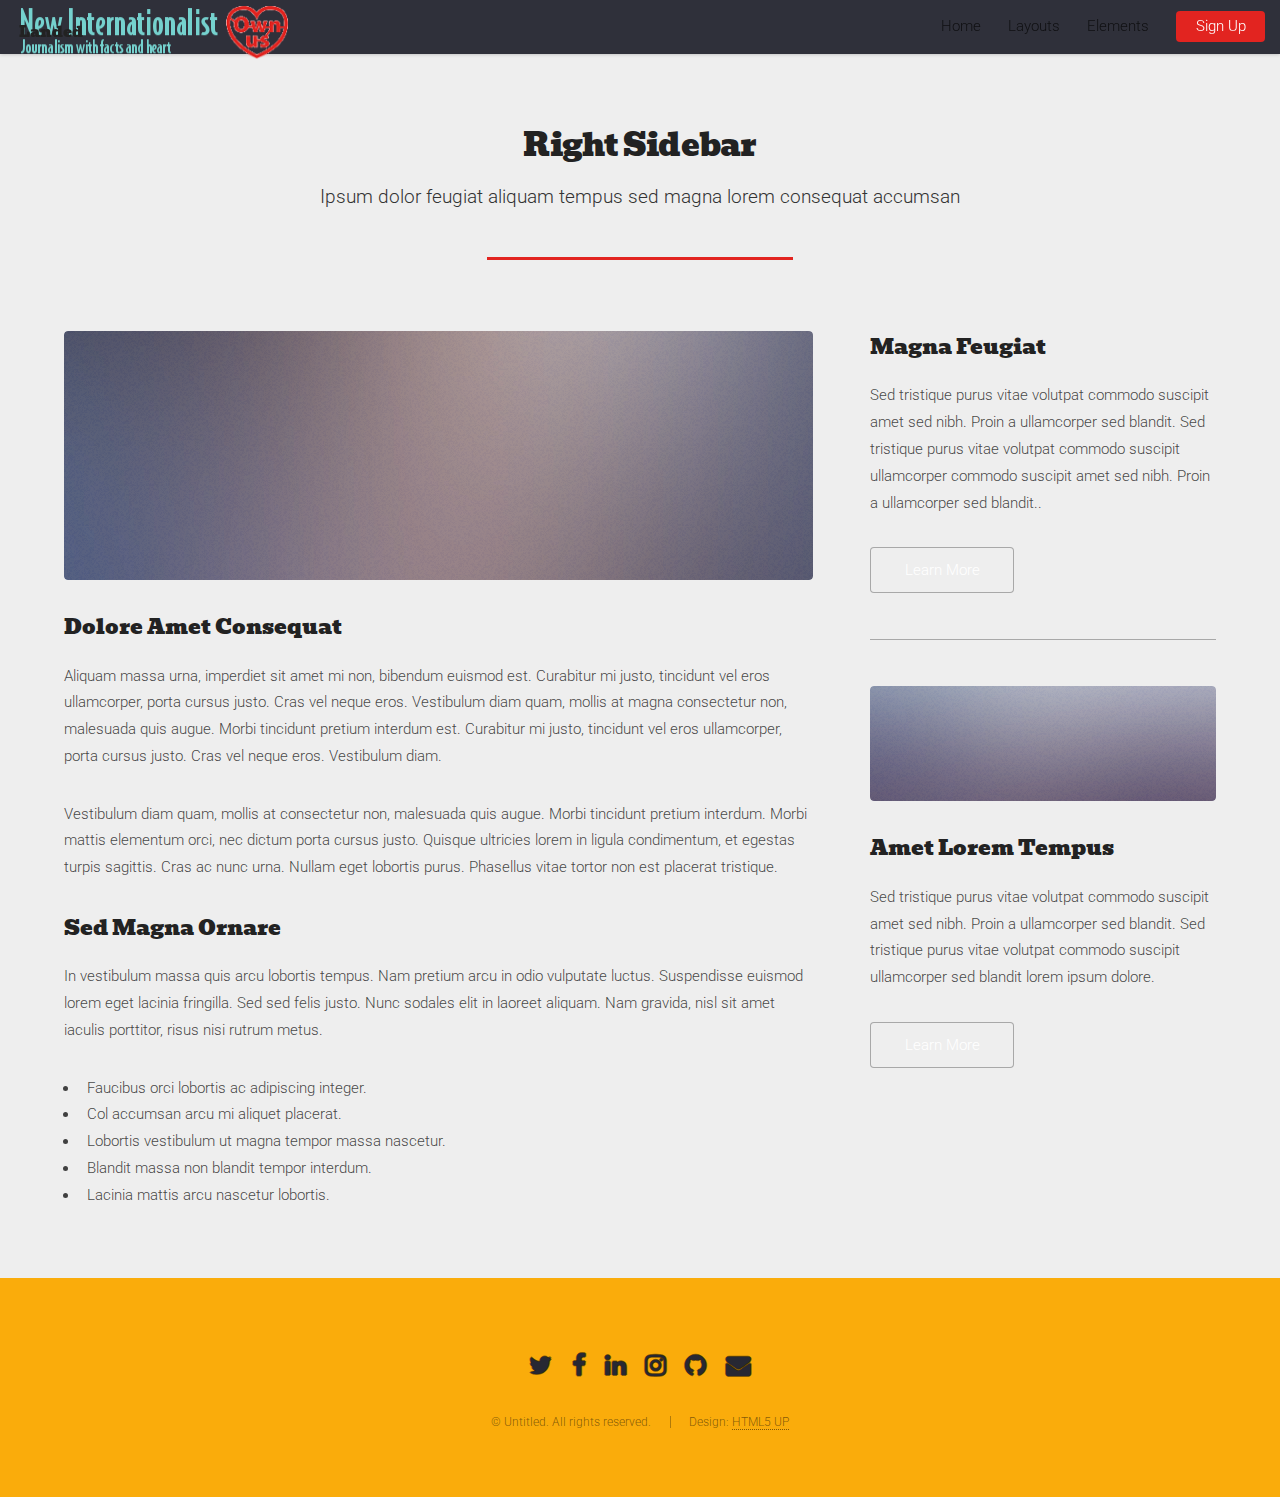
<file: right-sidebar.html>
<!DOCTYPE HTML>
<!--
	Landed by HTML5 UP
	html5up.net | @ajlkn
	Free for personal and commercial use under the CCA 3.0 license (html5up.net/license)
-->
<html>
	<head>
		<title>Right Sidebar - Landed by HTML5 UP</title>
		<meta charset="utf-8" />
		<meta name="viewport" content="width=device-width, initial-scale=1" />
		<!--[if lte IE 8]><script src="assets/js/ie/html5shiv.js"></script><![endif]-->
		<link rel="stylesheet" href="assets/css/main.css" />
		<!--[if lte IE 9]><link rel="stylesheet" href="assets/css/ie9.css" /><![endif]-->
		<!--[if lte IE 8]><link rel="stylesheet" href="assets/css/ie8.css" /><![endif]-->
	</head>
	<body>
		<div id="page-wrapper">

			<!-- Header -->
				<header id="header">
					<h1 id="logo"><a href="index.html">Landed</a></h1>
					<nav id="nav">
						<ul>
							<li><a href="index.html">Home</a></li>
							<li>
								<a href="#">Layouts</a>
								<ul>
									<li><a href="left-sidebar.html">Left Sidebar</a></li>
									<li><a href="right-sidebar.html">Right Sidebar</a></li>
									<li><a href="no-sidebar.html">No Sidebar</a></li>
									<li>
										<a href="#">Submenu</a>
										<ul>
											<li><a href="#">Option 1</a></li>
											<li><a href="#">Option 2</a></li>
											<li><a href="#">Option 3</a></li>
											<li><a href="#">Option 4</a></li>
										</ul>
									</li>
								</ul>
							</li>
							<li><a href="elements.html">Elements</a></li>
							<li><a href="#" class="button special">Sign Up</a></li>
						</ul>
					</nav>
				</header>

			<!-- Main -->
				<div id="main" class="wrapper style1">
					<div class="container">
						<header class="major">
							<h2>Right Sidebar</h2>
							<p>Ipsum dolor feugiat aliquam tempus sed magna lorem consequat accumsan</p>
						</header>
						<div class="row 150%">
							<div class="8u 12u$(medium)">

								<!-- Content -->
									<section id="content">
										<a href="#" class="image fit"><img src="images/pic06.jpg" alt="" /></a>
										<h3>Dolore Amet Consequat</h3>
										<p>Aliquam massa urna, imperdiet sit amet mi non, bibendum euismod est. Curabitur mi justo, tincidunt vel eros ullamcorper, porta cursus justo. Cras vel neque eros. Vestibulum diam quam, mollis at magna consectetur non, malesuada quis augue. Morbi tincidunt pretium interdum est. Curabitur mi justo, tincidunt vel eros ullamcorper, porta cursus justo. Cras vel neque eros. Vestibulum diam.</p>
										<p>Vestibulum diam quam, mollis at consectetur non, malesuada quis augue. Morbi tincidunt pretium interdum. Morbi mattis elementum orci, nec dictum porta cursus justo. Quisque ultricies lorem in ligula condimentum, et egestas turpis sagittis. Cras ac nunc urna. Nullam eget lobortis purus. Phasellus vitae tortor non est placerat tristique.</p>
										<h3>Sed Magna Ornare</h3>
										<p>In vestibulum massa quis arcu lobortis tempus. Nam pretium arcu in odio vulputate luctus. Suspendisse euismod lorem eget lacinia fringilla. Sed sed felis justo. Nunc sodales elit in laoreet aliquam. Nam gravida, nisl sit amet iaculis porttitor, risus nisi rutrum metus.</p>
										<ul>
											<li>Faucibus orci lobortis ac adipiscing integer.</li>
											<li>Col accumsan arcu mi aliquet placerat.</li>
											<li>Lobortis vestibulum ut magna tempor massa nascetur.</li>
											<li>Blandit massa non blandit tempor interdum.</li>
											<li>Lacinia mattis arcu nascetur lobortis.</li>
										</ul>
									</section>

							</div>
							<div class="4u$ 12u$(medium)">

								<!-- Sidebar -->
									<section id="sidebar">
										<section>
											<h3>Magna Feugiat</h3>
											<p>Sed tristique purus vitae volutpat commodo suscipit amet sed nibh. Proin a ullamcorper sed blandit. Sed tristique purus vitae volutpat commodo suscipit ullamcorper commodo suscipit amet sed nibh. Proin a ullamcorper sed blandit..</p>
											<footer>
												<ul class="actions">
													<li><a href="#" class="button">Learn More</a></li>
												</ul>
											</footer>
										</section>
										<hr />
										<section>
											<a href="#" class="image fit"><img src="images/pic07.jpg" alt="" /></a>
											<h3>Amet Lorem Tempus</h3>
											<p>Sed tristique purus vitae volutpat commodo suscipit amet sed nibh. Proin a ullamcorper sed blandit. Sed tristique purus vitae volutpat commodo suscipit ullamcorper sed blandit lorem ipsum dolore.</p>
											<footer>
												<ul class="actions">
													<li><a href="#" class="button">Learn More</a></li>
												</ul>
											</footer>
										</section>
									</section>

							</div>
						</div>
					</div>
				</div>

			<!-- Footer -->
				<footer id="footer">
					<ul class="icons">
						<li><a href="#" class="icon alt fa-twitter"><span class="label">Twitter</span></a></li>
						<li><a href="#" class="icon alt fa-facebook"><span class="label">Facebook</span></a></li>
						<li><a href="#" class="icon alt fa-linkedin"><span class="label">LinkedIn</span></a></li>
						<li><a href="#" class="icon alt fa-instagram"><span class="label">Instagram</span></a></li>
						<li><a href="#" class="icon alt fa-github"><span class="label">GitHub</span></a></li>
						<li><a href="#" class="icon alt fa-envelope"><span class="label">Email</span></a></li>
					</ul>
					<ul class="copyright">
						<li>&copy; Untitled. All rights reserved.</li><li>Design: <a href="http://html5up.net">HTML5 UP</a></li>
					</ul>
				</footer>

		</div>

		<!-- Scripts -->
			<script src="assets/js/jquery.min.js"></script>
			<script src="assets/js/jquery.scrolly.min.js"></script>
			<script src="assets/js/jquery.dropotron.min.js"></script>
			<script src="assets/js/jquery.scrollex.min.js"></script>
			<script src="assets/js/skel.min.js"></script>
			<script src="assets/js/util.js"></script>
			<!--[if lte IE 8]><script src="assets/js/ie/respond.min.js"></script><![endif]-->
			<script src="assets/js/main.js"></script>

	</body>
</html>
</file>
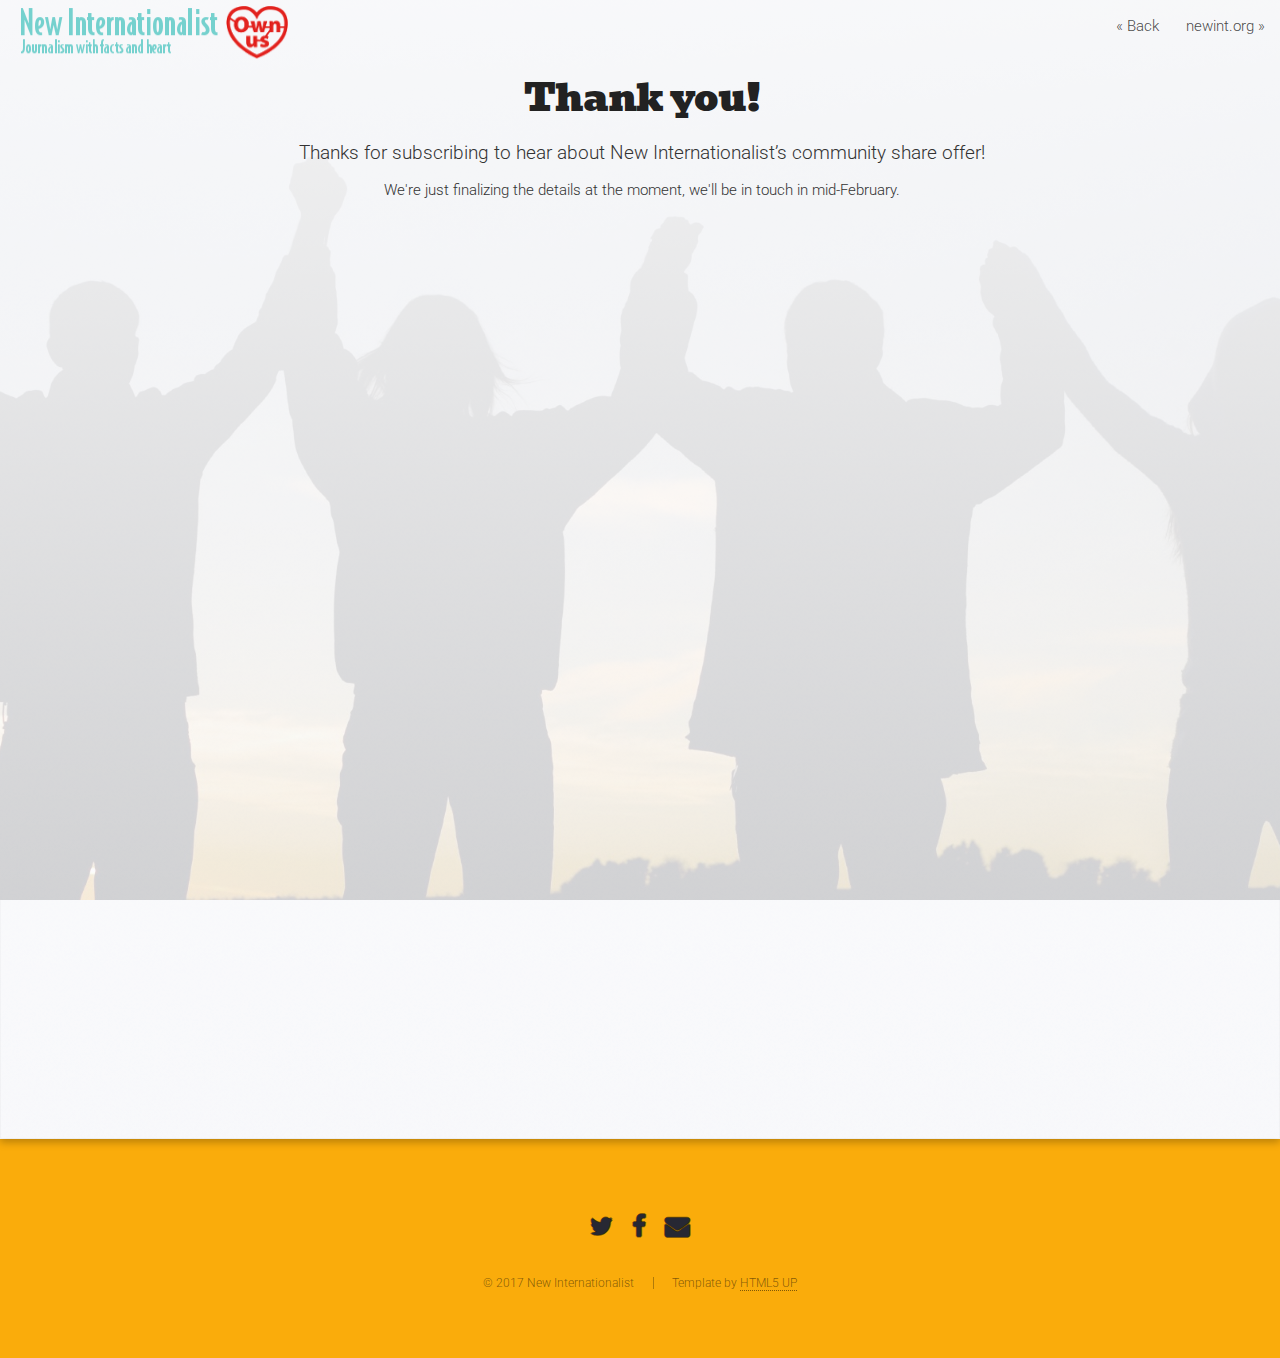
<file: thankyou.html>
<!DOCTYPE HTML>
<!--
  Landed by HTML5 UP
  html5up.net | @ajlkn
  Free for personal and commercial use under the CCA 3.0 license (html5up.net/license)
-->
<html>
  <head>
    <meta charset="utf-8" />
    <meta name="viewport" content="width=device-width, initial-scale=1" />
		<script src="https://cdn.optimizely.com/js/8056530502.js"></script>
    <title>Thanks! Own New Internationalist</title>
    <!--[if lte IE 8]><script src="assets/js/ie/html5shiv.js"></script><![endif]-->
    <link rel="stylesheet" href="assets/css/main.css" />
    <!--[if lte IE 9]><link rel="stylesheet" href="assets/css/ie9.css" /><![endif]-->
    <!--[if lte IE 8]><link rel="stylesheet" href="assets/css/ie8.css" /><![endif]-->
  </head>
  <body class="landing">
    <div id="page-wrapper">

      <!-- Header -->
        <header id="header">
          <h1 id="logo"><a href="index.html" class="fill-div"></a></h1>
          <nav id="nav">
            <ul>
              <li><a href="index.html">&laquo; Back</a></li>
              <li><a href="https://newint.org">newint.org &raquo;</a></li>
            </ul>
          </nav>
          <nav id="toTop" style="display:none;position:fixed;top:2px;right:10px">
            <ul><li><a href="#banner">Back to top</a></li></ul>
          </nav>
        </header>

      <!-- Banner -->
        <section id="banner">
          <div class="content" style="text-align:center">
            <header>
              <h2>Thank you!</h2>
              <p>Thanks for subscribing to hear about New Internationalist’s community share offer!</p>
              </p>
							<p>We're just finalizing the details at the moment, we'll be in touch in mid-February.<br />&nbsp;</p>
            </header>
            <iframe id="survey" src="" style="max-width:670px;min-height:830px" width="100%" frameborder="0" marginheight="0" marginwidth="0" scrolling="no">Loading...</iframe> 
            <script>
              
            </script>
          </div>
        </section>

      <!-- Footer -->
        <footer id="footer">
          <ul class="icons">
            <li><a href="https://twitter.com/newint" class="icon alt fa-twitter"><span class="label">Twitter</span></a></li>
            <li><a href="https://facebook.com/newint" class="icon alt fa-facebook"><span class="label">Facebook</span></a></li>
            <!--li><a href="#" class="icon alt fa-linkedin"><span class="label">LinkedIn</span></a></li>
            <li><a href="#" class="icon alt fa-instagram"><span class="label">Instagram</span></a></li>
            <li><a href="#" class="icon alt fa-github"><span class="label">GitHub</span></a></li-->
            <li><a href="mailto:helen.wallis@newint.org" class="icon alt fa-envelope"><span class="label">Email</span></a></li>
          </ul>
          <ul class="copyright">
            <li>&copy; 2017 New Internationalist</li><li>Template by <a href="http://html5up.net">HTML5 UP</a></li>
          </ul>
        </footer>

    </div>

    <!-- Scripts -->
      <script src="assets/js/all-scripts.js"></script>
      <!--[if lte IE 8]><script src="assets/js/ie/respond.min.js"></script><![endif]-->
			<script>
				(function(i,s,o,g,r,a,m){i['GoogleAnalyticsObject']=r;i[r]=i[r]||function(){
				(i[r].q=i[r].q||[]).push(arguments)},i[r].l=1*new Date();a=s.createElement(o),
				m=s.getElementsByTagName(o)[0];a.async=1;a.src=g;m.parentNode.insertBefore(a,m)
				})(window,document,'script','https://www.google-analytics.com/analytics.js','ga');
				ga('create', 'UA-92317-25', 'auto');
				ga('send', 'pageview');
			</script>
      <script>
        //<![CDATA[
        (function($) {
          $(window).scroll(function() {
            if ($(this).scrollTop()) {
              $('#toTop:hidden').stop(true, true).fadeIn();
            } else {
              $('#toTop').stop(true, true).fadeOut();
            }
          });
          var email = location.search.split('email=')[1];
          $('#survey').attr('src','https://docs.google.com/forms/d/e/1FAIpQLSe52QBm1eKQYmfla9i_tQMGjHH1Il6-GjTvMP7p9P72bMAD4w/viewform?embedded=true&entry.1378294604='+email+'#mG61Hd');
        })(jQuery);
        // ]]>
        </script>
  </body>
</html>
</file>
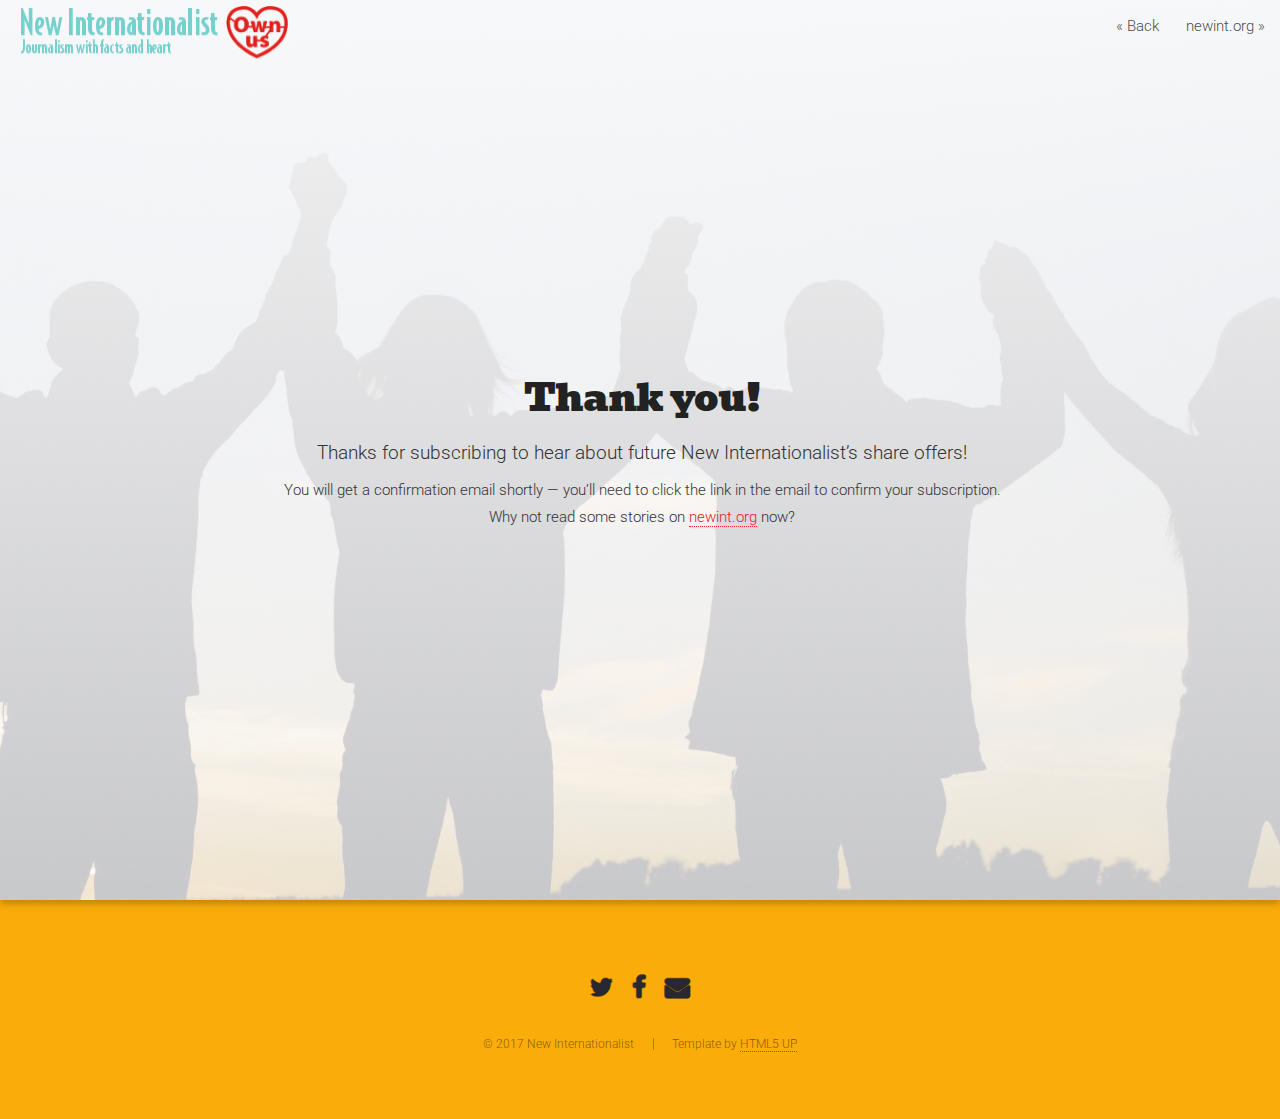
<file: thankyou2.html>
<!DOCTYPE HTML>
<!--
  Landed by HTML5 UP
  html5up.net | @ajlkn
  Free for personal and commercial use under the CCA 3.0 license (html5up.net/license)
-->
<html>
  <head>
    <meta charset="utf-8" />
    <meta name="viewport" content="width=device-width, initial-scale=1" />
<script src="https://cdn.optimizely.com/js/8056530502.js"></script>
    <title>Thanks! Own New Internationalist</title>
    <!--[if lte IE 8]><script src="assets/js/ie/html5shiv.js"></script><![endif]-->
    <link rel="stylesheet" href="assets/css/main.css" />
    <!--[if lte IE 9]><link rel="stylesheet" href="assets/css/ie9.css" /><![endif]-->
    <!--[if lte IE 8]><link rel="stylesheet" href="assets/css/ie8.css" /><![endif]-->
  </head>
  <body class="landing">
    <div id="page-wrapper">

      <!-- Header -->
        <header id="header">
          <h1 id="logo"><a href="index.html" class="fill-div"></a></h1>
          <nav id="nav">
            <ul>
              <li><a href="index.html">&laquo; Back</a></li>
              <li><a href="https://newint.org">newint.org &raquo;</a></li>
            </ul>
          </nav>
          <nav id="toTop" style="display:none;position:fixed;top:2px;right:10px">
            <ul><li><a href="#banner">Back to top</a></li></ul>
          </nav>
        </header>

      <!-- Banner -->
        <section id="banner">
          <div class="content" style="text-align:center">
            <header>
              <h2>Thank you!</h2>
              <p>Thanks for subscribing to hear about future New Internationalist’s share offers!</p>
              </p>
              <p>You will get a confirmation email shortly &mdash; you&#8217;ll need to click the link in the email to confirm your subscription.<br />Why not read some stories on <a href="https://newint.org">newint.org</a> now?</p>
            </header>
          </div>
        </section>

      <!-- Footer -->
        <footer id="footer">
          <ul class="icons">
            <li><a href="https://twitter.com/newint" class="icon alt fa-twitter"><span class="label">Twitter</span></a></li>
            <li><a href="https://facebook.com/newint" class="icon alt fa-facebook"><span class="label">Facebook</span></a></li>
            <li><a href="mailto:helen.wallis@newint.org" class="icon alt fa-envelope"><span class="label">Email</span></a></li>
          </ul>
          <ul class="copyright">
            <li>&copy; 2017 New Internationalist</li><li>Template by <a href="http://html5up.net">HTML5 UP</a></li>
          </ul>
        </footer>

    </div>

    <!-- Scripts -->
      <script src="assets/js/all-scripts.js"></script>
      <!--[if lte IE 8]><script src="assets/js/ie/respond.min.js"></script><![endif]-->
      <script>
(function(i,s,o,g,r,a,m){i['GoogleAnalyticsObject']=r;i[r]=i[r]||function(){
  (i[r].q=i[r].q||[]).push(arguments)},i[r].l=1*new Date();a=s.createElement(o),
m=s.getElementsByTagName(o)[0];a.async=1;a.src=g;m.parentNode.insertBefore(a,m)
})(window,document,'script','https://www.google-analytics.com/analytics.js','ga');
ga('create', 'UA-92317-25', 'auto');
ga('send', 'pageview');
      </script>
      <script>
//<![CDATA[
(function($) {
  $(window).scroll(function() {
    if ($(this).scrollTop()) {
      $('#toTop:hidden').stop(true, true).fadeIn();
    } else {
      $('#toTop').stop(true, true).fadeOut();
    }
  });
  var email = location.search.split('email=')[1];
  $('#survey').attr('src','https://docs.google.com/forms/d/e/1FAIpQLSe52QBm1eKQYmfla9i_tQMGjHH1Il6-GjTvMP7p9P72bMAD4w/viewform?embedded=true&entry.1378294604='+email+'#mG61Hd');
})(jQuery);
// ]]>
      </script>
  </body>
</html>
</file>
<file: assets/css/ie9.css>
/*
	Landed by HTML5 UP
	html5up.net | @ajlkn
	Free for personal and commercial use under the CCA 3.0 license (html5up.net/license)
*/

/* Loader */

	body.landing:before, body.landing:after {
		display: none !important;
	}

/* Icon */

	.icon.alt {
		color: inherit !important;
	}

	.icon.major.alt:before {
		color: #ffffff !important;
	}

/* Banner */

	#banner:after {
		background-color: rgba(23, 24, 32, 0.95);
	}

/* Footer */

	#footer .icons .icon.alt:before {
		color: #ffffff !important;
	}
</file>
<file: assets/css/ie8.css>
/*
	Landed by HTML5 UP
	html5up.net | @ajlkn
	Free for personal and commercial use under the CCA 3.0 license (html5up.net/license)
*/

/* Basic */

	body {
		color: #ffffff;
	}

	body, html, #page-wrapper {
		height: 100%;
	}

	blockquote {
		border-left: solid 4px #606067;
	}

	code {
		background: #32333b;
	}

	hr {
		border-bottom: solid 1px #606067;
	}

/* Icon */

	.icon.major {
		-ms-behavior: url("assets/js/ie/PIE.htc");
	}

/* Image */

	.image {
		position: relative;
		-ms-behavior: url("assets/js/ie/PIE.htc");
	}

		.image:before {
			display: none;
		}

		.image img {
			position: relative;
			-ms-behavior: url("assets/js/ie/PIE.htc");
		}

/* Form */

	input[type="text"],
	input[type="password"],
	input[type="email"],
	select,
	textarea {
		position: relative;
		-ms-behavior: url("assets/js/ie/PIE.htc");
	}

		input[type="text"]:focus,
		input[type="password"]:focus,
		input[type="email"]:focus,
		select:focus,
		textarea:focus {
			-ms-behavior: url("assets/js/ie/PIE.htc");
		}

	input[type="text"],
	input[type="password"],
	input[type="email"] {
		line-height: 3em;
	}

	input[type="checkbox"],
	input[type="radio"] {
		font-size: 3em;
	}

		input[type="checkbox"] + label:before,
		input[type="radio"] + label:before {
			display: none;
		}

/* Table */

	table tbody tr {
		border: solid 1px #606067;
	}

	table thead {
		border-bottom: solid 1px #606067;
	}

	table tfoot {
		border-top: solid 1px #606067;
	}

	table.alt tbody tr td {
		border: solid 1px #606067;
	}

/* Button */

	input[type="submit"],
	input[type="reset"],
	input[type="button"],
	.button {
		border: solid 1px #ffffff !important;
	}

		input[type="submit"].special,
		input[type="reset"].special,
		input[type="button"].special,
		.button.special {
			border: 0 !important;
		}

/* Goto Next */

	.goto-next {
		display: none;
	}

/* Spotlight */

	.spotlight {
		height: 100%;
	}

		.spotlight .content {
			background: #272833;
		}

/* Wrapper */

	.wrapper.style2 input[type="text"]:focus,
	.wrapper.style2 input[type="password"]:focus,
	.wrapper.style2 input[type="email"]:focus,
	.wrapper.style2 select:focus,
	.wrapper.style2 textarea:focus {
		border-color: #ffffff;
	}

	.wrapper.style2 input[type="submit"].special:hover, .wrapper.style2 input[type="submit"].special:active,
	.wrapper.style2 input[type="reset"].special:hover,
	.wrapper.style2 input[type="reset"].special:active,
	.wrapper.style2 input[type="button"].special:hover,
	.wrapper.style2 input[type="button"].special:active,
	.wrapper.style2 .button.special:hover,
	.wrapper.style2 .button.special:active {
		color: #e44c65 !important;
	}

/* Dropotron */

	.dropotron {
		background: #272833;
		box-shadow: none !important;
		-ms-behavior: url("assets/js/ie/PIE.htc");
	}

		.dropotron > li a, .dropotron > li span {
			color: #ffffff !important;
		}

		.dropotron.level-0 {
			margin-top: 0;
		}

			.dropotron.level-0:before {
				display: none;
			}

/* Header */

	#header {
		background: #272833;
	}

/* Banner */

	#banner {
		height: 100%;
	}

		#banner:before {
			height: 100%;
		}

		#banner:after {
			background-image: url("images/ie/banner-overlay.png");
		}
</file>
<file: assets/css/main.css>
@import url("font-awesome.min.css");
@import url("https://fonts.googleapis.com/css?family=Roboto:300,300italic|Bevan");

/*
  Landed by HTML5 UP
  html5up.net | @ajlkn
  Free for personal and commercial use under the CCA 3.0 license (html5up.net/license)
*/

/* Reset */

  html, body, div, span, applet, object, iframe, h1, h2, h3, h4, h5, h6, p, blockquote, pre, a, abbr, acronym, address, big, cite, code, del, dfn, em, img, ins, kbd, q, s, samp, small, strike, strong, sub, sup, tt, var, b, u, i, center, dl, dt, dd, ol, ul, li, fieldset, form, label, legend, table, caption, tbody, tfoot, thead, tr, th, td, article, aside, canvas, details, embed, figure, figcaption, footer, header, hgroup, menu, nav, output, ruby, section, summary, time, mark, audio, video {
    margin: 0;
    padding: 0;
    border: 0;
    font-size: 100%;
    font: inherit;
    vertical-align: baseline;
  }

  article, aside, details, figcaption, figure, footer, header, hgroup, menu, nav, section {
    display: block;
  }

  body {
    line-height: 1;
  }

  ol, ul {
    list-style: none;
  }

  blockquote, q {
    quotes: none;
  }

  blockquote:before, blockquote:after, q:before, q:after {
    content: '';
    content: none;
  }

  table {
    border-collapse: collapse;
    border-spacing: 0;
  }

  body {
    -webkit-text-size-adjust: none;
  }

/* Box Model */

  *, *:before, *:after {
    -moz-box-sizing: border-box;
    -webkit-box-sizing: border-box;
    box-sizing: border-box;
  }

/* Containers */

  .container {
    margin-left: auto;
    margin-right: auto;
  }

  .container.\31 25\25 {
    width: 100%;
    max-width: 87.5em;
    min-width: 70em;
  }

  .container.\37 5\25 {
    width: 52.5em;
  }

  .container.\35 0\25 {
    width: 35em;
  }

  .container.\32 5\25 {
    width: 17.5em;
  }

  .container {
    width: 70em;
  }

  @media screen and (max-width: 1680px) {

    .container.\31 25\25 {
      width: 100%;
      max-width: 87.5em;
      min-width: 70em;
    }

    .container.\37 5\25 {
      width: 52.5em;
    }

    .container.\35 0\25 {
      width: 35em;
    }

    .container.\32 5\25 {
      width: 17.5em;
    }

    .container {
      width: 70em;
    }

  }

  @media screen and (max-width: 1280px) {

    .container.\31 25\25 {
      width: 100%;
      max-width: 112.5%;
      min-width: 90%;
    }

    .container.\37 5\25 {
      width: 67.5%;
    }

    .container.\35 0\25 {
      width: 45%;
    }

    .container.\32 5\25 {
      width: 22.5%;
    }

    .container {
      width: 90%;
    }

  }

  @media screen and (max-width: 980px) {

    .container.\31 25\25 {
      width: 100%;
      max-width: 125%;
      min-width: 100%;
    }

    .container.\37 5\25 {
      width: 75%;
    }

    .container.\35 0\25 {
      width: 50%;
    }

    .container.\32 5\25 {
      width: 25%;
    }

    .container {
      width: 100% !important;
    }

  }

  @media screen and (max-width: 736px) {

    .container.\31 25\25 {
      width: 100%;
      max-width: 125%;
      min-width: 100%;
    }

    .container.\37 5\25 {
      width: 75%;
    }

    .container.\35 0\25 {
      width: 50%;
    }

    .container.\32 5\25 {
      width: 25%;
    }

    .container {
      width: 100% !important;
    }

  }

  @media screen and (max-width: 480px) {

    .container.\31 25\25 {
      width: 100%;
      max-width: 125%;
      min-width: 100%;
    }

    .container.\37 5\25 {
      width: 75%;
    }

    .container.\35 0\25 {
      width: 50%;
    }

    .container.\32 5\25 {
      width: 25%;
    }

    .container {
      width: 100% !important;
    }

  }

/* Grid */

  .row {
    border-bottom: solid 1px transparent;
    -moz-box-sizing: border-box;
    -webkit-box-sizing: border-box;
    box-sizing: border-box;
  }

  .row > * {
    float: left;
    -moz-box-sizing: border-box;
    -webkit-box-sizing: border-box;
    box-sizing: border-box;
  }

  .row:after, .row:before {
    content: '';
    display: block;
    clear: both;
    height: 0;
  }

  .row.uniform > * > :first-child {
    margin-top: 0;
  }

  .row.uniform > * > :last-child {
    margin-bottom: 0;
  }

  .row.\30 \25 > * {
    padding: 0 0 0 0em;
  }

  .row.\30 \25 {
    margin: 0 0 -1px 0em;
  }

  .row.uniform.\30 \25 > * {
    padding: 0em 0 0 0em;
  }

  .row.uniform.\30 \25 {
    margin: 0em 0 -1px 0em;
  }

  .row > * {
    padding: 0 0 0 2.5em;
  }

  .row {
    margin: 0 0 -1px -2.5em;
  }

  .row.uniform > * {
    padding: 2.5em 0 0 2.5em;
  }

  .row.uniform {
    margin: -2.5em 0 -1px -2.5em;
  }

  .row.\32 00\25 > * {
    padding: 0 0 0 5em;
  }

  .row.\32 00\25 {
    margin: 0 0 -1px -5em;
  }

  .row.uniform.\32 00\25 > * {
    padding: 5em 0 0 5em;
  }

  .row.uniform.\32 00\25 {
    margin: -5em 0 -1px -5em;
  }

  .row.\31 50\25 > * {
    padding: 0 0 0 3.75em;
  }

  .row.\31 50\25 {
    margin: 0 0 -1px -3.75em;
  }

  .row.uniform.\31 50\25 > * {
    padding: 3.75em 0 0 3.75em;
  }

  .row.uniform.\31 50\25 {
    margin: -3.75em 0 -1px -3.75em;
  }

  .row.\35 0\25 > * {
    padding: 0 0 0 1.25em;
  }

  .row.\35 0\25 {
    margin: 0 0 -1px -1.25em;
  }

  .row.uniform.\35 0\25 > * {
    padding: 1.25em 0 0 1.25em;
  }

  .row.uniform.\35 0\25 {
    margin: -1.25em 0 -1px -1.25em;
  }

  .row.\32 5\25 > * {
    padding: 0 0 0 0.625em;
  }

  .row.\32 5\25 {
    margin: 0 0 -1px -0.625em;
  }

  .row.uniform.\32 5\25 > * {
    padding: 0.625em 0 0 0.625em;
  }

  .row.uniform.\32 5\25 {
    margin: -0.625em 0 -1px -0.625em;
  }

  .\31 2u, .\31 2u\24 {
    width: 100%;
    clear: none;
    margin-left: 0;
  }

  .\31 1u, .\31 1u\24 {
    width: 91.6666666667%;
    clear: none;
    margin-left: 0;
  }

  .\31 0u, .\31 0u\24 {
    width: 83.3333333333%;
    clear: none;
    margin-left: 0;
  }

  .\39 u, .\39 u\24 {
    width: 75%;
    clear: none;
    margin-left: 0;
  }

  .\38 u, .\38 u\24 {
    width: 66.6666666667%;
    clear: none;
    margin-left: 0;
  }

  .\37 u, .\37 u\24 {
    width: 58.3333333333%;
    clear: none;
    margin-left: 0;
  }

  .\36 u, .\36 u\24 {
    width: 50%;
    clear: none;
    margin-left: 0;
  }

  .\35 u, .\35 u\24 {
    width: 41.6666666667%;
    clear: none;
    margin-left: 0;
  }

  .\34 u, .\34 u\24 {
    width: 33.3333333333%;
    clear: none;
    margin-left: 0;
  }

  .\33 u, .\33 u\24 {
    width: 25%;
    clear: none;
    margin-left: 0;
  }

  .\32 u, .\32 u\24 {
    width: 16.6666666667%;
    clear: none;
    margin-left: 0;
  }

  .\31 u, .\31 u\24 {
    width: 8.3333333333%;
    clear: none;
    margin-left: 0;
  }

  .\31 2u\24 + *,
  .\31 1u\24 + *,
  .\31 0u\24 + *,
  .\39 u\24 + *,
  .\38 u\24 + *,
  .\37 u\24 + *,
  .\36 u\24 + *,
  .\35 u\24 + *,
  .\34 u\24 + *,
  .\33 u\24 + *,
  .\32 u\24 + *,
  .\31 u\24 + * {
    clear: left;
  }

  .\-11u {
    margin-left: 91.66667%;
  }

  .\-10u {
    margin-left: 83.33333%;
  }

  .\-9u {
    margin-left: 75%;
  }

  .\-8u {
    margin-left: 66.66667%;
  }

  .\-7u {
    margin-left: 58.33333%;
  }

  .\-6u {
    margin-left: 50%;
  }

  .\-5u {
    margin-left: 41.66667%;
  }

  .\-4u {
    margin-left: 33.33333%;
  }

  .\-3u {
    margin-left: 25%;
  }

  .\-2u {
    margin-left: 16.66667%;
  }

  .\-1u {
    margin-left: 8.33333%;
  }

  @media screen and (max-width: 1680px) {

    .row > * {
      padding: 0 0 0 2.5em;
    }

    .row {
      margin: 0 0 -1px -2.5em;
    }

    .row.uniform > * {
      padding: 2.5em 0 0 2.5em;
    }

    .row.uniform {
      margin: -2.5em 0 -1px -2.5em;
    }

    .row.\32 00\25 > * {
      padding: 0 0 0 5em;
    }

    .row.\32 00\25 {
      margin: 0 0 -1px -5em;
    }

    .row.uniform.\32 00\25 > * {
      padding: 5em 0 0 5em;
    }

    .row.uniform.\32 00\25 {
      margin: -5em 0 -1px -5em;
    }

    .row.\31 50\25 > * {
      padding: 0 0 0 3.75em;
    }

    .row.\31 50\25 {
      margin: 0 0 -1px -3.75em;
    }

    .row.uniform.\31 50\25 > * {
      padding: 3.75em 0 0 3.75em;
    }

    .row.uniform.\31 50\25 {
      margin: -3.75em 0 -1px -3.75em;
    }

    .row.\35 0\25 > * {
      padding: 0 0 0 1.25em;
    }

    .row.\35 0\25 {
      margin: 0 0 -1px -1.25em;
    }

    .row.uniform.\35 0\25 > * {
      padding: 1.25em 0 0 1.25em;
    }

    .row.uniform.\35 0\25 {
      margin: -1.25em 0 -1px -1.25em;
    }

    .row.\32 5\25 > * {
      padding: 0 0 0 0.625em;
    }

    .row.\32 5\25 {
      margin: 0 0 -1px -0.625em;
    }

    .row.uniform.\32 5\25 > * {
      padding: 0.625em 0 0 0.625em;
    }

    .row.uniform.\32 5\25 {
      margin: -0.625em 0 -1px -0.625em;
    }

    .\31 2u\28xlarge\29, .\31 2u\24\28xlarge\29 {
      width: 100%;
      clear: none;
      margin-left: 0;
    }

    .\31 1u\28xlarge\29, .\31 1u\24\28xlarge\29 {
      width: 91.6666666667%;
      clear: none;
      margin-left: 0;
    }

    .\31 0u\28xlarge\29, .\31 0u\24\28xlarge\29 {
      width: 83.3333333333%;
      clear: none;
      margin-left: 0;
    }

    .\39 u\28xlarge\29, .\39 u\24\28xlarge\29 {
      width: 75%;
      clear: none;
      margin-left: 0;
    }

    .\38 u\28xlarge\29, .\38 u\24\28xlarge\29 {
      width: 66.6666666667%;
      clear: none;
      margin-left: 0;
    }

    .\37 u\28xlarge\29, .\37 u\24\28xlarge\29 {
      width: 58.3333333333%;
      clear: none;
      margin-left: 0;
    }

    .\36 u\28xlarge\29, .\36 u\24\28xlarge\29 {
      width: 50%;
      clear: none;
      margin-left: 0;
    }

    .\35 u\28xlarge\29, .\35 u\24\28xlarge\29 {
      width: 41.6666666667%;
      clear: none;
      margin-left: 0;
    }

    .\34 u\28xlarge\29, .\34 u\24\28xlarge\29 {
      width: 33.3333333333%;
      clear: none;
      margin-left: 0;
    }

    .\33 u\28xlarge\29, .\33 u\24\28xlarge\29 {
      width: 25%;
      clear: none;
      margin-left: 0;
    }

    .\32 u\28xlarge\29, .\32 u\24\28xlarge\29 {
      width: 16.6666666667%;
      clear: none;
      margin-left: 0;
    }

    .\31 u\28xlarge\29, .\31 u\24\28xlarge\29 {
      width: 8.3333333333%;
      clear: none;
      margin-left: 0;
    }

    .\31 2u\24\28xlarge\29 + *,
    .\31 1u\24\28xlarge\29 + *,
    .\31 0u\24\28xlarge\29 + *,
    .\39 u\24\28xlarge\29 + *,
    .\38 u\24\28xlarge\29 + *,
    .\37 u\24\28xlarge\29 + *,
    .\36 u\24\28xlarge\29 + *,
    .\35 u\24\28xlarge\29 + *,
    .\34 u\24\28xlarge\29 + *,
    .\33 u\24\28xlarge\29 + *,
    .\32 u\24\28xlarge\29 + *,
    .\31 u\24\28xlarge\29 + * {
      clear: left;
    }

    .\-11u\28xlarge\29 {
      margin-left: 91.66667%;
    }

    .\-10u\28xlarge\29 {
      margin-left: 83.33333%;
    }

    .\-9u\28xlarge\29 {
      margin-left: 75%;
    }

    .\-8u\28xlarge\29 {
      margin-left: 66.66667%;
    }

    .\-7u\28xlarge\29 {
      margin-left: 58.33333%;
    }

    .\-6u\28xlarge\29 {
      margin-left: 50%;
    }

    .\-5u\28xlarge\29 {
      margin-left: 41.66667%;
    }

    .\-4u\28xlarge\29 {
      margin-left: 33.33333%;
    }

    .\-3u\28xlarge\29 {
      margin-left: 25%;
    }

    .\-2u\28xlarge\29 {
      margin-left: 16.66667%;
    }

    .\-1u\28xlarge\29 {
      margin-left: 8.33333%;
    }

  }

  @media screen and (max-width: 1280px) {

    .row > * {
      padding: 0 0 0 2.5em;
    }

    .row {
      margin: 0 0 -1px -2.5em;
    }

    .row.uniform > * {
      padding: 2.5em 0 0 2.5em;
    }

    .row.uniform {
      margin: -2.5em 0 -1px -2.5em;
    }

    .row.\32 00\25 > * {
      padding: 0 0 0 5em;
    }

    .row.\32 00\25 {
      margin: 0 0 -1px -5em;
    }

    .row.uniform.\32 00\25 > * {
      padding: 5em 0 0 5em;
    }

    .row.uniform.\32 00\25 {
      margin: -5em 0 -1px -5em;
    }

    .row.\31 50\25 > * {
      padding: 0 0 0 3.75em;
    }

    .row.\31 50\25 {
      margin: 0 0 -1px -3.75em;
    }

    .row.uniform.\31 50\25 > * {
      padding: 3.75em 0 0 3.75em;
    }

    .row.uniform.\31 50\25 {
      margin: -3.75em 0 -1px -3.75em;
    }

    .row.\35 0\25 > * {
      padding: 0 0 0 1.25em;
    }

    .row.\35 0\25 {
      margin: 0 0 -1px -1.25em;
    }

    .row.uniform.\35 0\25 > * {
      padding: 1.25em 0 0 1.25em;
    }

    .row.uniform.\35 0\25 {
      margin: -1.25em 0 -1px -1.25em;
    }

    .row.\32 5\25 > * {
      padding: 0 0 0 0.625em;
    }

    .row.\32 5\25 {
      margin: 0 0 -1px -0.625em;
    }

    .row.uniform.\32 5\25 > * {
      padding: 0.625em 0 0 0.625em;
    }

    .row.uniform.\32 5\25 {
      margin: -0.625em 0 -1px -0.625em;
    }

    .\31 2u\28large\29, .\31 2u\24\28large\29 {
      width: 100%;
      clear: none;
      margin-left: 0;
    }

    .\31 1u\28large\29, .\31 1u\24\28large\29 {
      width: 91.6666666667%;
      clear: none;
      margin-left: 0;
    }

    .\31 0u\28large\29, .\31 0u\24\28large\29 {
      width: 83.3333333333%;
      clear: none;
      margin-left: 0;
    }

    .\39 u\28large\29, .\39 u\24\28large\29 {
      width: 75%;
      clear: none;
      margin-left: 0;
    }

    .\38 u\28large\29, .\38 u\24\28large\29 {
      width: 66.6666666667%;
      clear: none;
      margin-left: 0;
    }

    .\37 u\28large\29, .\37 u\24\28large\29 {
      width: 58.3333333333%;
      clear: none;
      margin-left: 0;
    }

    .\36 u\28large\29, .\36 u\24\28large\29 {
      width: 50%;
      clear: none;
      margin-left: 0;
    }

    .\35 u\28large\29, .\35 u\24\28large\29 {
      width: 41.6666666667%;
      clear: none;
      margin-left: 0;
    }

    .\34 u\28large\29, .\34 u\24\28large\29 {
      width: 33.3333333333%;
      clear: none;
      margin-left: 0;
    }

    .\33 u\28large\29, .\33 u\24\28large\29 {
      width: 25%;
      clear: none;
      margin-left: 0;
    }

    .\32 u\28large\29, .\32 u\24\28large\29 {
      width: 16.6666666667%;
      clear: none;
      margin-left: 0;
    }

    .\31 u\28large\29, .\31 u\24\28large\29 {
      width: 8.3333333333%;
      clear: none;
      margin-left: 0;
    }

    .\31 2u\24\28large\29 + *,
    .\31 1u\24\28large\29 + *,
    .\31 0u\24\28large\29 + *,
    .\39 u\24\28large\29 + *,
    .\38 u\24\28large\29 + *,
    .\37 u\24\28large\29 + *,
    .\36 u\24\28large\29 + *,
    .\35 u\24\28large\29 + *,
    .\34 u\24\28large\29 + *,
    .\33 u\24\28large\29 + *,
    .\32 u\24\28large\29 + *,
    .\31 u\24\28large\29 + * {
      clear: left;
    }

    .\-11u\28large\29 {
      margin-left: 91.66667%;
    }

    .\-10u\28large\29 {
      margin-left: 83.33333%;
    }

    .\-9u\28large\29 {
      margin-left: 75%;
    }

    .\-8u\28large\29 {
      margin-left: 66.66667%;
    }

    .\-7u\28large\29 {
      margin-left: 58.33333%;
    }

    .\-6u\28large\29 {
      margin-left: 50%;
    }

    .\-5u\28large\29 {
      margin-left: 41.66667%;
    }

    .\-4u\28large\29 {
      margin-left: 33.33333%;
    }

    .\-3u\28large\29 {
      margin-left: 25%;
    }

    .\-2u\28large\29 {
      margin-left: 16.66667%;
    }

    .\-1u\28large\29 {
      margin-left: 8.33333%;
    }

  }

  @media screen and (max-width: 980px) {

    .row > * {
      padding: 0 0 0 2.5em;
    }

    .row {
      margin: 0 0 -1px -2.5em;
    }

    .row.uniform > * {
      padding: 2.5em 0 0 2.5em;
    }

    .row.uniform {
      margin: -2.5em 0 -1px -2.5em;
    }

    .row.\32 00\25 > * {
      padding: 0 0 0 5em;
    }

    .row.\32 00\25 {
      margin: 0 0 -1px -5em;
    }

    .row.uniform.\32 00\25 > * {
      padding: 5em 0 0 5em;
    }

    .row.uniform.\32 00\25 {
      margin: -5em 0 -1px -5em;
    }

    .row.\31 50\25 > * {
      padding: 0 0 0 3.75em;
    }

    .row.\31 50\25 {
      margin: 0 0 -1px -3.75em;
    }

    .row.uniform.\31 50\25 > * {
      padding: 3.75em 0 0 3.75em;
    }

    .row.uniform.\31 50\25 {
      margin: -3.75em 0 -1px -3.75em;
    }

    .row.\35 0\25 > * {
      padding: 0 0 0 1.25em;
    }

    .row.\35 0\25 {
      margin: 0 0 -1px -1.25em;
    }

    .row.uniform.\35 0\25 > * {
      padding: 1.25em 0 0 1.25em;
    }

    .row.uniform.\35 0\25 {
      margin: -1.25em 0 -1px -1.25em;
    }

    .row.\32 5\25 > * {
      padding: 0 0 0 0.625em;
    }

    .row.\32 5\25 {
      margin: 0 0 -1px -0.625em;
    }

    .row.uniform.\32 5\25 > * {
      padding: 0.625em 0 0 0.625em;
    }

    .row.uniform.\32 5\25 {
      margin: -0.625em 0 -1px -0.625em;
    }

    .\31 2u\28medium\29, .\31 2u\24\28medium\29 {
      width: 100%;
      clear: none;
      margin-left: 0;
    }

    .\31 1u\28medium\29, .\31 1u\24\28medium\29 {
      width: 91.6666666667%;
      clear: none;
      margin-left: 0;
    }

    .\31 0u\28medium\29, .\31 0u\24\28medium\29 {
      width: 83.3333333333%;
      clear: none;
      margin-left: 0;
    }

    .\39 u\28medium\29, .\39 u\24\28medium\29 {
      width: 75%;
      clear: none;
      margin-left: 0;
    }

    .\38 u\28medium\29, .\38 u\24\28medium\29 {
      width: 66.6666666667%;
      clear: none;
      margin-left: 0;
    }

    .\37 u\28medium\29, .\37 u\24\28medium\29 {
      width: 58.3333333333%;
      clear: none;
      margin-left: 0;
    }

    .\36 u\28medium\29, .\36 u\24\28medium\29 {
      width: 50%;
      clear: none;
      margin-left: 0;
    }

    .\35 u\28medium\29, .\35 u\24\28medium\29 {
      width: 41.6666666667%;
      clear: none;
      margin-left: 0;
    }

    .\34 u\28medium\29, .\34 u\24\28medium\29 {
      width: 33.3333333333%;
      clear: none;
      margin-left: 0;
    }

    .\33 u\28medium\29, .\33 u\24\28medium\29 {
      width: 25%;
      clear: none;
      margin-left: 0;
    }

    .\32 u\28medium\29, .\32 u\24\28medium\29 {
      width: 16.6666666667%;
      clear: none;
      margin-left: 0;
    }

    .\31 u\28medium\29, .\31 u\24\28medium\29 {
      width: 8.3333333333%;
      clear: none;
      margin-left: 0;
    }

    .\31 2u\24\28medium\29 + *,
    .\31 1u\24\28medium\29 + *,
    .\31 0u\24\28medium\29 + *,
    .\39 u\24\28medium\29 + *,
    .\38 u\24\28medium\29 + *,
    .\37 u\24\28medium\29 + *,
    .\36 u\24\28medium\29 + *,
    .\35 u\24\28medium\29 + *,
    .\34 u\24\28medium\29 + *,
    .\33 u\24\28medium\29 + *,
    .\32 u\24\28medium\29 + *,
    .\31 u\24\28medium\29 + * {
      clear: left;
    }

    .\-11u\28medium\29 {
      margin-left: 91.66667%;
    }

    .\-10u\28medium\29 {
      margin-left: 83.33333%;
    }

    .\-9u\28medium\29 {
      margin-left: 75%;
    }

    .\-8u\28medium\29 {
      margin-left: 66.66667%;
    }

    .\-7u\28medium\29 {
      margin-left: 58.33333%;
    }

    .\-6u\28medium\29 {
      margin-left: 50%;
    }

    .\-5u\28medium\29 {
      margin-left: 41.66667%;
    }

    .\-4u\28medium\29 {
      margin-left: 33.33333%;
    }

    .\-3u\28medium\29 {
      margin-left: 25%;
    }

    .\-2u\28medium\29 {
      margin-left: 16.66667%;
    }

    .\-1u\28medium\29 {
      margin-left: 8.33333%;
    }

  }

  @media screen and (max-width: 736px) {

    .row > * {
      padding: 0 0 0 2.5em;
    }

    .row {
      margin: 0 0 -1px -2.5em;
    }

    .row.uniform > * {
      padding: 2.5em 0 0 2.5em;
    }

    .row.uniform {
      margin: -2.5em 0 -1px -2.5em;
    }

    .row.\32 00\25 > * {
      padding: 0 0 0 5em;
    }

    .row.\32 00\25 {
      margin: 0 0 -1px -5em;
    }

    .row.uniform.\32 00\25 > * {
      padding: 5em 0 0 5em;
    }

    .row.uniform.\32 00\25 {
      margin: -5em 0 -1px -5em;
    }

    .row.\31 50\25 > * {
      padding: 0 0 0 3.75em;
    }

    .row.\31 50\25 {
      margin: 0 0 -1px -3.75em;
    }

    .row.uniform.\31 50\25 > * {
      padding: 3.75em 0 0 3.75em;
    }

    .row.uniform.\31 50\25 {
      margin: -3.75em 0 -1px -3.75em;
    }

    .row.\35 0\25 > * {
      padding: 0 0 0 1.25em;
    }

    .row.\35 0\25 {
      margin: 0 0 -1px -1.25em;
    }

    .row.uniform.\35 0\25 > * {
      padding: 1.25em 0 0 1.25em;
    }

    .row.uniform.\35 0\25 {
      margin: -1.25em 0 -1px -1.25em;
    }

    .row.\32 5\25 > * {
      padding: 0 0 0 0.625em;
    }

    .row.\32 5\25 {
      margin: 0 0 -1px -0.625em;
    }

    .row.uniform.\32 5\25 > * {
      padding: 0.625em 0 0 0.625em;
    }

    .row.uniform.\32 5\25 {
      margin: -0.625em 0 -1px -0.625em;
    }

    .\31 2u\28small\29, .\31 2u\24\28small\29 {
      width: 100%;
      clear: none;
      margin-left: 0;
    }

    .\31 1u\28small\29, .\31 1u\24\28small\29 {
      width: 91.6666666667%;
      clear: none;
      margin-left: 0;
    }

    .\31 0u\28small\29, .\31 0u\24\28small\29 {
      width: 83.3333333333%;
      clear: none;
      margin-left: 0;
    }

    .\39 u\28small\29, .\39 u\24\28small\29 {
      width: 75%;
      clear: none;
      margin-left: 0;
    }

    .\38 u\28small\29, .\38 u\24\28small\29 {
      width: 66.6666666667%;
      clear: none;
      margin-left: 0;
    }

    .\37 u\28small\29, .\37 u\24\28small\29 {
      width: 58.3333333333%;
      clear: none;
      margin-left: 0;
    }

    .\36 u\28small\29, .\36 u\24\28small\29 {
      width: 50%;
      clear: none;
      margin-left: 0;
    }

    .\35 u\28small\29, .\35 u\24\28small\29 {
      width: 41.6666666667%;
      clear: none;
      margin-left: 0;
    }

    .\34 u\28small\29, .\34 u\24\28small\29 {
      width: 33.3333333333%;
      clear: none;
      margin-left: 0;
    }

    .\33 u\28small\29, .\33 u\24\28small\29 {
      width: 25%;
      clear: none;
      margin-left: 0;
    }

    .\32 u\28small\29, .\32 u\24\28small\29 {
      width: 16.6666666667%;
      clear: none;
      margin-left: 0;
    }

    .\31 u\28small\29, .\31 u\24\28small\29 {
      width: 8.3333333333%;
      clear: none;
      margin-left: 0;
    }

    .\31 2u\24\28small\29 + *,
    .\31 1u\24\28small\29 + *,
    .\31 0u\24\28small\29 + *,
    .\39 u\24\28small\29 + *,
    .\38 u\24\28small\29 + *,
    .\37 u\24\28small\29 + *,
    .\36 u\24\28small\29 + *,
    .\35 u\24\28small\29 + *,
    .\34 u\24\28small\29 + *,
    .\33 u\24\28small\29 + *,
    .\32 u\24\28small\29 + *,
    .\31 u\24\28small\29 + * {
      clear: left;
    }

    .\-11u\28small\29 {
      margin-left: 91.66667%;
    }

    .\-10u\28small\29 {
      margin-left: 83.33333%;
    }

    .\-9u\28small\29 {
      margin-left: 75%;
    }

    .\-8u\28small\29 {
      margin-left: 66.66667%;
    }

    .\-7u\28small\29 {
      margin-left: 58.33333%;
    }

    .\-6u\28small\29 {
      margin-left: 50%;
    }

    .\-5u\28small\29 {
      margin-left: 41.66667%;
    }

    .\-4u\28small\29 {
      margin-left: 33.33333%;
    }

    .\-3u\28small\29 {
      margin-left: 25%;
    }

    .\-2u\28small\29 {
      margin-left: 16.66667%;
    }

    .\-1u\28small\29 {
      margin-left: 8.33333%;
    }

  }

  @media screen and (max-width: 480px) {

    .row > * {
      padding: 0 0 0 2.5em;
    }

    .row {
      margin: 0 0 -1px -2.5em;
    }

    .row.uniform > * {
      padding: 2.5em 0 0 2.5em;
    }

    .row.uniform {
      margin: -2.5em 0 -1px -2.5em;
    }

    .row.\32 00\25 > * {
      padding: 0 0 0 5em;
    }

    .row.\32 00\25 {
      margin: 0 0 -1px -5em;
    }

    .row.uniform.\32 00\25 > * {
      padding: 5em 0 0 5em;
    }

    .row.uniform.\32 00\25 {
      margin: -5em 0 -1px -5em;
    }

    .row.\31 50\25 > * {
      padding: 0 0 0 3.75em;
    }

    .row.\31 50\25 {
      margin: 0 0 -1px -3.75em;
    }

    .row.uniform.\31 50\25 > * {
      padding: 3.75em 0 0 3.75em;
    }

    .row.uniform.\31 50\25 {
      margin: -3.75em 0 -1px -3.75em;
    }

    .row.\35 0\25 > * {
      padding: 0 0 0 1.25em;
    }

    .row.\35 0\25 {
      margin: 0 0 -1px -1.25em;
    }

    .row.uniform.\35 0\25 > * {
      padding: 1.25em 0 0 1.25em;
    }

    .row.uniform.\35 0\25 {
      margin: -1.25em 0 -1px -1.25em;
    }

    .row.\32 5\25 > * {
      padding: 0 0 0 0.625em;
    }

    .row.\32 5\25 {
      margin: 0 0 -1px -0.625em;
    }

    .row.uniform.\32 5\25 > * {
      padding: 0.625em 0 0 0.625em;
    }

    .row.uniform.\32 5\25 {
      margin: -0.625em 0 -1px -0.625em;
    }

    .\31 2u\28xsmall\29, .\31 2u\24\28xsmall\29 {
      width: 100%;
      clear: none;
      margin-left: 0;
    }

    .\31 1u\28xsmall\29, .\31 1u\24\28xsmall\29 {
      width: 91.6666666667%;
      clear: none;
      margin-left: 0;
    }

    .\31 0u\28xsmall\29, .\31 0u\24\28xsmall\29 {
      width: 83.3333333333%;
      clear: none;
      margin-left: 0;
    }

    .\39 u\28xsmall\29, .\39 u\24\28xsmall\29 {
      width: 75%;
      clear: none;
      margin-left: 0;
    }

    .\38 u\28xsmall\29, .\38 u\24\28xsmall\29 {
      width: 66.6666666667%;
      clear: none;
      margin-left: 0;
    }

    .\37 u\28xsmall\29, .\37 u\24\28xsmall\29 {
      width: 58.3333333333%;
      clear: none;
      margin-left: 0;
    }

    .\36 u\28xsmall\29, .\36 u\24\28xsmall\29 {
      width: 50%;
      clear: none;
      margin-left: 0;
    }

    .\35 u\28xsmall\29, .\35 u\24\28xsmall\29 {
      width: 41.6666666667%;
      clear: none;
      margin-left: 0;
    }

    .\34 u\28xsmall\29, .\34 u\24\28xsmall\29 {
      width: 33.3333333333%;
      clear: none;
      margin-left: 0;
    }

    .\33 u\28xsmall\29, .\33 u\24\28xsmall\29 {
      width: 25%;
      clear: none;
      margin-left: 0;
    }

    .\32 u\28xsmall\29, .\32 u\24\28xsmall\29 {
      width: 16.6666666667%;
      clear: none;
      margin-left: 0;
    }

    .\31 u\28xsmall\29, .\31 u\24\28xsmall\29 {
      width: 8.3333333333%;
      clear: none;
      margin-left: 0;
    }

    .\31 2u\24\28xsmall\29 + *,
    .\31 1u\24\28xsmall\29 + *,
    .\31 0u\24\28xsmall\29 + *,
    .\39 u\24\28xsmall\29 + *,
    .\38 u\24\28xsmall\29 + *,
    .\37 u\24\28xsmall\29 + *,
    .\36 u\24\28xsmall\29 + *,
    .\35 u\24\28xsmall\29 + *,
    .\34 u\24\28xsmall\29 + *,
    .\33 u\24\28xsmall\29 + *,
    .\32 u\24\28xsmall\29 + *,
    .\31 u\24\28xsmall\29 + * {
      clear: left;
    }

    .\-11u\28xsmall\29 {
      margin-left: 91.66667%;
    }

    .\-10u\28xsmall\29 {
      margin-left: 83.33333%;
    }

    .\-9u\28xsmall\29 {
      margin-left: 75%;
    }

    .\-8u\28xsmall\29 {
      margin-left: 66.66667%;
    }

    .\-7u\28xsmall\29 {
      margin-left: 58.33333%;
    }

    .\-6u\28xsmall\29 {
      margin-left: 50%;
    }

    .\-5u\28xsmall\29 {
      margin-left: 41.66667%;
    }

    .\-4u\28xsmall\29 {
      margin-left: 33.33333%;
    }

    .\-3u\28xsmall\29 {
      margin-left: 25%;
    }

    .\-2u\28xsmall\29 {
      margin-left: 16.66667%;
    }

    .\-1u\28xsmall\29 {
      margin-left: 8.33333%;
    }

  }

/* Basic */

  html, body {
    background: #eee;
  }

  body.is-loading *, body.is-loading *:before, body.is-loading *:after {
    -moz-animation: none !important;
    -webkit-animation: none !important;
    -ms-animation: none !important;
    animation: none !important;
    -moz-transition: none !important;
    -webkit-transition: none !important;
    -ms-transition: none !important;
    transition: none !important;
  }

  body, input, select, textarea {
    color: rgba(5, 5, 5, 0.75);
    font-family: "Roboto", Helvetica, sans-serif;
    font-size: 15pt;
    font-weight: 300;
    line-height: 1.75em;
  }

  a {
    -moz-transition: border-color 0.2s ease-in-out, color 0.2s ease-in-out;
    -webkit-transition: border-color 0.2s ease-in-out, color 0.2s ease-in-out;
    -ms-transition: border-color 0.2s ease-in-out, color 0.2s ease-in-out;
    transition: border-color 0.2s ease-in-out, color 0.2s ease-in-out;
    border-bottom: dotted 1px;
    color: #e22420;
    text-decoration: none;
  }

    a:hover {
      color: #75d1ce !important;
      border-bottom-color: transparent;
    }

  strong, b {
    color: #111;
    font-weight: 300;
  }

  em, i {
    font-style: italic;
  }

  p {
    margin: 0 0 2em 0;
  }

  h1, h2, h3, h4, h5, h6 {
    color: #222;
    font-family:bevan,helvetica,sans-serif;
    font-weight: 300;
    line-height: 1em;
    margin: 0 0 1em 0;
  }

    h1 a, h2 a, h3 a, h4 a, h5 a, h6 a {
      color: inherit;
      border: 0;
    }

  h2 {
    font-size: 2em;
    line-height: 1.5em;
    letter-spacing: -0.025em;
  }

  h3 {
    font-size: 1.35em;
    line-height: 1.5em;
  }

  h4 {
    font-size: 1.1em;
    line-height: 1.5em;
  }

  h5 {
    font-size: 0.9em;
    line-height: 1.5em;
  }

  h6 {
    font-size: 0.7em;
    line-height: 1.5em;
  }

  sub {
    font-size: 0.8em;
    position: relative;
    top: 0.5em;
  }

  sup {
    font-size: 0.8em;
    position: relative;
    top: -0.5em;
  }

  hr {
    border: 0;
    border-bottom: solid 1px rgba(5, 5, 5, 0.3);
    margin: 3em 0;
  }

    hr.major {
      margin: 4em 0;
    }

  blockquote {
    border-left: solid 4px rgba(5, 5, 5, 0.3);
    font-style: italic;
    margin: 0 0 2em 0;
    padding: 0.5em 0 0.5em 2em;
  }

  code {
    background: rgba(255, 255, 255, 0.075);
    border-radius: 4px;
    font-family: "Courier New", monospace;
    font-size: 0.9em;
    margin: 0 0.25em;
    padding: 0.25em 0.65em;
  }

  pre {
    -webkit-overflow-scrolling: touch;
    font-family: "Courier New", monospace;
    font-size: 0.9em;
    margin: 0 0 2em 0;
  }

    pre code {
      display: block;
      line-height: 1.75em;
      padding: 1em 1.5em;
      overflow-x: auto;
    }

  .align-left {
    text-align: left;
  }

  .align-center {
    text-align: center;
  }

  .align-right {
    text-align: right;
  }

/* Loader */

  @-moz-keyframes spinner-show {
    0% {
      opacity: 0;
    }

    100% {
      opacity: 1;
    }
  }

  @-webkit-keyframes spinner-show {
    0% {
      opacity: 0;
    }

    100% {
      opacity: 1;
    }
  }

  @-ms-keyframes spinner-show {
    0% {
      opacity: 0;
    }

    100% {
      opacity: 1;
    }
  }

  @keyframes spinner-show {
    0% {
      opacity: 0;
    }

    100% {
      opacity: 1;
    }
  }

  @-moz-keyframes spinner-hide {
    0% {
      color: rgba(255, 255, 255, 0.15);
      z-index: 100001;
      -moz-transform: scale(1) rotate(0deg);
      -webkit-transform: scale(1) rotate(0deg);
      -ms-transform: scale(1) rotate(0deg);
      transform: scale(1) rotate(0deg);
    }

    99% {
      color: #1c1d26;
      z-index: 100001;
      -moz-transform: scale(0.5) rotate(360deg);
      -webkit-transform: scale(0.5) rotate(360deg);
      -ms-transform: scale(0.5) rotate(360deg);
      transform: scale(0.5) rotate(360deg);
    }

    100% {
      color: #1c1d26;
      z-index: -1;
      -moz-transform: scale(0.5) rotate(360deg);
      -webkit-transform: scale(0.5) rotate(360deg);
      -ms-transform: scale(0.5) rotate(360deg);
      transform: scale(0.5) rotate(360deg);
    }
  }

  @-webkit-keyframes spinner-hide {
    0% {
      color: rgba(255, 255, 255, 0.15);
      z-index: 100001;
      -moz-transform: scale(1) rotate(0deg);
      -webkit-transform: scale(1) rotate(0deg);
      -ms-transform: scale(1) rotate(0deg);
      transform: scale(1) rotate(0deg);
    }

    99% {
      color: #1c1d26;
      z-index: 100001;
      -moz-transform: scale(0.5) rotate(360deg);
      -webkit-transform: scale(0.5) rotate(360deg);
      -ms-transform: scale(0.5) rotate(360deg);
      transform: scale(0.5) rotate(360deg);
    }

    100% {
      color: #1c1d26;
      z-index: -1;
      -moz-transform: scale(0.5) rotate(360deg);
      -webkit-transform: scale(0.5) rotate(360deg);
      -ms-transform: scale(0.5) rotate(360deg);
      transform: scale(0.5) rotate(360deg);
    }
  }

  @-ms-keyframes spinner-hide {
    0% {
      color: rgba(255, 255, 255, 0.15);
      z-index: 100001;
      -moz-transform: scale(1) rotate(0deg);
      -webkit-transform: scale(1) rotate(0deg);
      -ms-transform: scale(1) rotate(0deg);
      transform: scale(1) rotate(0deg);
    }

    99% {
      color: #1c1d26;
      z-index: 100001;
      -moz-transform: scale(0.5) rotate(360deg);
      -webkit-transform: scale(0.5) rotate(360deg);
      -ms-transform: scale(0.5) rotate(360deg);
      transform: scale(0.5) rotate(360deg);
    }

    100% {
      color: #1c1d26;
      z-index: -1;
      -moz-transform: scale(0.5) rotate(360deg);
      -webkit-transform: scale(0.5) rotate(360deg);
      -ms-transform: scale(0.5) rotate(360deg);
      transform: scale(0.5) rotate(360deg);
    }
  }

  @keyframes spinner-hide {
    0% {
      color: rgba(255, 255, 255, 0.15);
      z-index: 100001;
      -moz-transform: scale(1) rotate(0deg);
      -webkit-transform: scale(1) rotate(0deg);
      -ms-transform: scale(1) rotate(0deg);
      transform: scale(1) rotate(0deg);
    }

    99% {
      color: #1c1d26;
      z-index: 100001;
      -moz-transform: scale(0.5) rotate(360deg);
      -webkit-transform: scale(0.5) rotate(360deg);
      -ms-transform: scale(0.5) rotate(360deg);
      transform: scale(0.5) rotate(360deg);
    }

    100% {
      color: #1c1d26;
      z-index: -1;
      -moz-transform: scale(0.5) rotate(360deg);
      -webkit-transform: scale(0.5) rotate(360deg);
      -ms-transform: scale(0.5) rotate(360deg);
      transform: scale(0.5) rotate(360deg);
    }
  }

  @-moz-keyframes spinner-rotate {
    0% {
      -moz-transform: scale(1) rotate(0deg);
      -webkit-transform: scale(1) rotate(0deg);
      -ms-transform: scale(1) rotate(0deg);
      transform: scale(1) rotate(0deg);
    }

    100% {
      -moz-transform: scale(1) rotate(360deg);
      -webkit-transform: scale(1) rotate(360deg);
      -ms-transform: scale(1) rotate(360deg);
      transform: scale(1) rotate(360deg);
    }
  }

  @-webkit-keyframes spinner-rotate {
    0% {
      -moz-transform: scale(1) rotate(0deg);
      -webkit-transform: scale(1) rotate(0deg);
      -ms-transform: scale(1) rotate(0deg);
      transform: scale(1) rotate(0deg);
    }

    100% {
      -moz-transform: scale(1) rotate(360deg);
      -webkit-transform: scale(1) rotate(360deg);
      -ms-transform: scale(1) rotate(360deg);
      transform: scale(1) rotate(360deg);
    }
  }

  @-ms-keyframes spinner-rotate {
    0% {
      -moz-transform: scale(1) rotate(0deg);
      -webkit-transform: scale(1) rotate(0deg);
      -ms-transform: scale(1) rotate(0deg);
      transform: scale(1) rotate(0deg);
    }

    100% {
      -moz-transform: scale(1) rotate(360deg);
      -webkit-transform: scale(1) rotate(360deg);
      -ms-transform: scale(1) rotate(360deg);
      transform: scale(1) rotate(360deg);
    }
  }

  @keyframes spinner-rotate {
    0% {
      -moz-transform: scale(1) rotate(0deg);
      -webkit-transform: scale(1) rotate(0deg);
      -ms-transform: scale(1) rotate(0deg);
      transform: scale(1) rotate(0deg);
    }

    100% {
      -moz-transform: scale(1) rotate(360deg);
      -webkit-transform: scale(1) rotate(360deg);
      -ms-transform: scale(1) rotate(360deg);
      transform: scale(1) rotate(360deg);
    }
  }

  @-moz-keyframes overlay-hide {
    0% {
      opacity: 1;
      z-index: 100000;
    }

    15% {
      opacity: 1;
      z-index: 100000;
    }

    99% {
      opacity: 0;
      z-index: 100000;
    }

    100% {
      opacity: 0;
      z-index: -1;
    }
  }

  @-webkit-keyframes overlay-hide {
    0% {
      opacity: 1;
      z-index: 100000;
    }

    15% {
      opacity: 1;
      z-index: 100000;
    }

    99% {
      opacity: 0;
      z-index: 100000;
    }

    100% {
      opacity: 0;
      z-index: -1;
    }
  }

  @-ms-keyframes overlay-hide {
    0% {
      opacity: 1;
      z-index: 100000;
    }

    15% {
      opacity: 1;
      z-index: 100000;
    }

    99% {
      opacity: 0;
      z-index: 100000;
    }

    100% {
      opacity: 0;
      z-index: -1;
    }
  }

  @keyframes overlay-hide {
    0% {
      opacity: 1;
      z-index: 100000;
    }

    15% {
      opacity: 1;
      z-index: 100000;
    }

    99% {
      opacity: 0;
      z-index: 100000;
    }

    100% {
      opacity: 0;
      z-index: -1;
    }
  }

  body.landing {
    text-decoration: none;
  }

    body.landing:before {
      -moz-osx-font-smoothing: grayscale;
      -webkit-font-smoothing: antialiased;
      font-family: FontAwesome;
      font-style: normal;
      font-weight: normal;
      text-transform: none !important;
    }

    body.landing:before {
      -moz-animation: spinner-show 1.5s 1 0.25s ease forwards, spinner-hide 0.25s ease-in-out forwards !important;
      -webkit-animation: spinner-show 1.5s 1 0.25s ease forwards, spinner-hide 0.25s ease-in-out forwards !important;
      -ms-animation: spinner-show 1.5s 1 0.25s ease forwards, spinner-hide 0.25s ease-in-out forwards !important;
      animation: spinner-show 1.5s 1 0.25s ease forwards, spinner-hide 0.25s ease-in-out forwards !important;
      -moz-transform-origin: 50% 50%;
      -webkit-transform-origin: 50% 50%;
      -ms-transform-origin: 50% 50%;
      transform-origin: 50% 50%;
      color: rgba(255, 255, 255, 0.15);
      content: '\f1ce';
      cursor: default;
      display: block;
      font-size: 2em;
      height: 2em;
      left: 50%;
      line-height: 2em;
      margin: -1em 0 0 -1em;
      opacity: 0;
      position: fixed;
      text-align: center;
      top: 50%;
      width: 2em;
      z-index: -1;
    }

    body.landing:after {
      -moz-animation: overlay-hide 1.5s ease-in forwards !important;
      -webkit-animation: overlay-hide 1.5s ease-in forwards !important;
      -ms-animation: overlay-hide 1.5s ease-in forwards !important;
      animation: overlay-hide 1.5s ease-in forwards !important;
      background: #1c1d26;
      content: '';
      display: block;
      height: 100%;
      left: 0;
      opacity: 0;
      position: fixed;
      top: 0;
      width: 100%;
      z-index: -1;
    }

    body.landing.is-loading:before {
      -moz-animation: spinner-show 1.5s 1 0.25s ease forwards, spinner-rotate 0.75s infinite linear !important;
      -webkit-animation: spinner-show 1.5s 1 0.25s ease forwards, spinner-rotate 0.75s infinite linear !important;
      -ms-animation: spinner-show 1.5s 1 0.25s ease forwards, spinner-rotate 0.75s infinite linear !important;
      animation: spinner-show 1.5s 1 0.25s ease forwards, spinner-rotate 0.75s infinite linear !important;
      z-index: 100001;
    }

    body.landing.is-loading:after {
      -moz-animation: none !important;
      -webkit-animation: none !important;
      -ms-animation: none !important;
      animation: none !important;
      opacity: 1;
      z-index: 100000;
    }

  @media (-webkit-min-device-pixel-ratio: 2) {

    body.landing:before {
      line-height: 2.025em;
    }

  }

/* Section/Article */

  section.special, article.special {
    text-align: center;
  }

  header p {
    color: #333;
    position: relative;
    margin: 0 0 1.5em 0;
  }

  header h2 + p {
    font-size: 1.25em;
    margin-top: -1em;
    line-height: 1.75em;
  }

  header h3 + p {
    font-size: 1.1em;
    margin-top: -0.8em;
    line-height: 1.75em;
  }

  header h4 + p,
  header h5 + p,
  header h6 + p {
    font-size: 0.9em;
    margin-top: -0.6em;
    line-height: 1.5em;
  }

  header.major {
    margin: 0 0 4em 0;
    position: relative;
    text-align: center;
  }

    header.major:after {
      background: #e22420;
      content: '';
      display: inline-block;
      height: 0.2em;
      max-width: 20em;
      width: 75%;
    }

  footer.major {
    margin: 4em 0 0 0;
  }

/* Form */

  form {
    margin: 0 0 2em 0;
  }

  label {
    color: #ffffff;
    display: block;
    font-size: 0.9em;
    font-weight: 300;
    margin: 0 0 1em 0;
  }

  input[type="text"],
  input[type="password"],
  input[type="email"],
  select,
  textarea {
    -moz-appearance: none;
    -webkit-appearance: none;
    -ms-appearance: none;
    appearance: none;
    -moz-transition: border-color 0.2s ease-in-out;
    -webkit-transition: border-color 0.2s ease-in-out;
    -ms-transition: border-color 0.2s ease-in-out;
    transition: border-color 0.2s ease-in-out;
    background-color: rgba(255,255,255,0.45); 
    border-radius: 4px;
    border: solid 1px rgba(5, 5, 5, 0.3);
    color: inherit;
    display: block;
    outline: 0;
    padding: 0 1em;
    text-decoration: none;
    width: 100%;
  }

    input[type="text"]:invalid,
    input[type="password"]:invalid,
    input[type="email"]:invalid,
    select:invalid,
    textarea:invalid {
      box-shadow: none;
    }

    input[type="text"]:focus,
    input[type="password"]:focus,
    input[type="email"]:focus,
    select:focus,
    textarea:focus {
      border-color: #e22420;
      background-color: #fff;
    }

  .select-wrapper {
    text-decoration: none;
    display: block;
    position: relative;
  }

    .select-wrapper:before {
      -moz-osx-font-smoothing: grayscale;
      -webkit-font-smoothing: antialiased;
      font-family: FontAwesome;
      font-style: normal;
      font-weight: normal;
      text-transform: none !important;
    }

    .select-wrapper:before {
      color: rgba(5, 5, 5, 0.3);
      content: '\f078';
      display: block;
      height: 3em;
      line-height: 3em;
      pointer-events: none;
      position: absolute;
      right: 0;
      text-align: center;
      top: 0;
      width: 3em;
    }

    .select-wrapper select::-ms-expand {
      display: none;
    }

  input[type="text"],
  input[type="password"],
  input[type="email"],
  select {
    height: 3em;
  }

  textarea {
    padding: 0.75em 1em;
  }

  select option {
    background-color: #1c1d26;
    color: #ffffff;
  }

  select:focus::-ms-value {
    background: transparent;
  }

  input[type="checkbox"],
  input[type="radio"] {
    -moz-appearance: none;
    -webkit-appearance: none;
    -ms-appearance: none;
    appearance: none;
    display: block;
    float: left;
    margin-right: -2em;
    opacity: 0;
    width: 1em;
    z-index: -1;
  }

    input[type="checkbox"] + label,
    input[type="radio"] + label {
      text-decoration: none;
      color: rgba(5, 5, 5, 0.75);
      cursor: pointer;
      display: inline-block;
      font-size: 1em;
      font-weight: 300;
      padding-left: 2.55em;
      padding-right: 0.75em;
      position: relative;
    }

      input[type="checkbox"] + label:before,
      input[type="radio"] + label:before {
        -moz-osx-font-smoothing: grayscale;
        -webkit-font-smoothing: antialiased;
        font-family: FontAwesome;
        font-style: normal;
        font-weight: normal;
        text-transform: none !important;
      }

      input[type="checkbox"] + label:before,
      input[type="radio"] + label:before {
        border-radius: 4px;
        border: solid 1px rgba(5, 5, 5, 0.3);
        content: '';
        display: inline-block;
        height: 1.8em;
        left: 0;
        line-height: 1.725em;
        position: absolute;
        text-align: center;
        top: 0;
        width: 1.8em;
      }

    input[type="checkbox"]:checked + label:before,
    input[type="radio"]:checked + label:before {
      background: rgba(255, 255, 255, 0.25);
      color: #999;
      content: '\f00c';
    }

    input[type="checkbox"]:focus + label:before,
    input[type="radio"]:focus + label:before {
      border-color: #e22420;
    }

  input[type="checkbox"] + label:before {
    border-radius: 4px;
  }

  input[type="radio"] + label:before {
    border-radius: 100%;
  }

  ::-webkit-input-placeholder {
    color: rgba(5, 5, 5, 0.5) !important;
    opacity: 1.0;
  }

  :-moz-placeholder {
    color: rgba(5, 5, 5, 0.5) !important;
    opacity: 1.0;
  }

  ::-moz-placeholder {
    color: rgba(5, 5, 5, 0.5) !important;
    opacity: 1.0;
  }

  :-ms-input-placeholder {
    color: rgba(5, 5, 5, 0.5) !important;
    opacity: 1.0;
  }

  .formerize-placeholder {
    color: rgba(5, 5, 5, 0.5) !important;
    opacity: 1.0;
  }

/* Box */

  .box {
    border-radius: 4px;
    border: solid 1px rgba(5, 5, 5, 0.3);
    margin-bottom: 2em;
    padding: 1.5em;
  }

    .box > :last-child,
    .box > :last-child > :last-child,
    .box > :last-child > :last-child > :last-child {
      margin-bottom: 0;
    }

    .box.alt {
      border: 0;
      border-radius: 0;
      padding: 0;
    }

/* Icon */

  .icon {
    text-decoration: none;
    border-bottom: none;
    position: relative;
  }

    .icon:before {
      -moz-osx-font-smoothing: grayscale;
      -webkit-font-smoothing: antialiased;
      font-family: FontAwesome;
      font-style: normal;
      font-weight: normal;
      text-transform: none !important;
    }

    .icon > .label {
      display: none;
    }

    .icon.alt {
      text-decoration: none;
    }

      .icon.alt:before {
        -moz-osx-font-smoothing: grayscale;
        -webkit-font-smoothing: antialiased;
        font-family: FontAwesome;
        font-style: normal;
        font-weight: normal;
        text-transform: none !important;
      }

      .icon.alt:before {
        color: #1c1d26 !important;
        text-shadow: 1px 0 0 #ffffff, -1px 0 0 #ffffff, 0 1px 0 #ffffff, 0 -1px 0 #ffffff;
      }

    .icon.major {
      background: #272833;
      border-radius: 100%;
      cursor: default;
      display: inline-block;
      height: 6em;
      line-height: 6em;
      margin: 0 0 2em 0;
      text-align: center;
      width: 6em;
    }

      .icon.major:before {
        font-size: 2.25em;
      }

      .icon.major.alt {
        text-decoration: none;
      }

        .icon.major.alt:before {
          -moz-osx-font-smoothing: grayscale;
          -webkit-font-smoothing: antialiased;
          font-family: FontAwesome;
          font-style: normal;
          font-weight: normal;
          text-transform: none !important;
        }

        .icon.major.alt:before {
          color: #272833 !important;
          text-shadow: 1px 0 0 #ffffff, -1px 0 0 #ffffff, 0 1px 0 #ffffff, 0 -1px 0 #ffffff;
        }

/* Image */

  .image {
    border-radius: 4px;
    border: 0;
    display: inline-block;
    position: relative;
    overflow: hidden;
  }

    .image:before {
      content: '';
      display: block;
      position: absolute;
      left: 0;
      top: 0;
      background-image: url("images/overlay.png");
      width: 100%;
      height: 100%;
      z-index: 1;
    }

    .image img {
      border-radius: 4px;
      display: block;
    }

    .image.left {
      float: left;
      margin: 0 1.5em 1em 0;
      top: 0.25em;
    }

    .image.right {
      float: right;
      margin: 0 0 1em 1.5em;
      top: 0.25em;
    }

    .image.left, .image.right {
      max-width: 40%;
    }

      .image.left img, .image.right img {
        width: 100%;
      }

    .image.fit {
      display: block;
      margin: 0 0 2em 0;
      width: 100%;
    }

      .image.fit img {
        width: 100%;
      }

      
/* List */

  ol {
    list-style: decimal;
    margin: 0 0 2em 0;
    padding-left: 1.25em;
  }

    ol li {
      padding-left: 0.25em;
    }

  ul {
    list-style: disc;
    margin: 0 0 2em 0;
    padding-left: 1em;
  }

    ul li {
      padding-left: 0.5em;
    }

    ul.alt {
      list-style: none;
      padding-left: 0;
    }

      ul.alt li {
        border-top: solid 1px rgba(5, 5, 5, 0.3);
        padding: 0.5em 0;
      }

        ul.alt li:first-child {
          border-top: 0;
          padding-top: 0;
        }

    ul.icons {
      cursor: default;
      list-style: none;
      padding-left: 0;
    }

      ul.icons li {
        display: inline-block;
        height: 2.5em;
        line-height: 2.5em;
        padding: 0 0.5em;
      }

        ul.icons li .icon {
          font-size: 0.8em;
        }

          ul.icons li .icon:before {
            font-size: 2em;
          }

    ul.actions {
      cursor: default;
      list-style: none;
      padding-left: 0;
    }

      ul.actions li {
        display: inline-block;
        padding: 0 1em 0 0;
        vertical-align: middle;
      }

        ul.actions li:last-child {
          padding-right: 0;
        }

      ul.actions.small li {
        padding: 0 0.5em 0 0;
      }

      ul.actions.vertical li {
        display: block;
        padding: 1em 0 0 0;
      }

        ul.actions.vertical li:first-child {
          padding-top: 0;
        }

        ul.actions.vertical li > * {
          margin-bottom: 0;
        }

      ul.actions.vertical.small li {
        padding: 0.5em 0 0 0;
      }

        ul.actions.vertical.small li:first-child {
          padding-top: 0;
        }

      ul.actions.fit {
        display: table;
        margin-left: -1em;
        padding: 0;
        table-layout: fixed;
        width: calc(100% + 1em);
      }

        ul.actions.fit li {
          display: table-cell;
          padding: 0 0 0 1em;
        }

          ul.actions.fit li > * {
            margin-bottom: 0;
          }

        ul.actions.fit.small {
          margin-left: -0.5em;
          width: calc(100% + 0.5em);
        }

          ul.actions.fit.small li {
            padding: 0 0 0 0.5em;
          }

  dl {
    margin: 0 0 2em 0;
  }

/* Blog post/social media item list */
#newint-updates a {border:none}
#newint-updates .image-thumb {width:200px;height:120px}
#newint-updates div {height:20em;overflow:hidden}

/* Table */

  .table-wrapper {
    -webkit-overflow-scrolling: touch;
    overflow-x: auto;
  }

  table {
    margin: 0 0 2em 0;
    width: 100%;
  }

    table tbody tr {
      border: solid 1px rgba(5, 5, 5, 0.3);
      border-left: 0;
      border-right: 0;
    }

      table tbody tr:nth-child(2n + 1) {
        background-color: rgba(255, 255, 255, 0.075);
      }

    table td {
      padding: 0.75em 0.75em;
    }

    table th {
      color: #ffffff;
      font-size: 0.9em;
      font-weight: 300;
      padding: 0 0.75em 0.75em 0.75em;
      text-align: left;
    }

    table thead {
      border-bottom: solid 1px rgba(5, 5, 5, 0.3);
    }

    table tfoot {
      border-top: solid 1px rgba(5, 5, 5, 0.3);
    }

    table.alt {
      border-collapse: separate;
    }

      table.alt tbody tr td {
        border: solid 1px rgba(5, 5, 5, 0.3);
        border-left-width: 0;
        border-top-width: 0;
      }

        table.alt tbody tr td:first-child {
          border-left-width: 1px;
        }

      table.alt tbody tr:first-child td {
        border-top-width: 1px;
      }

      table.alt thead {
        border-bottom: 0;
      }

      table.alt tfoot {
        border-top: 0;
      }

/* Button */

  input[type="submit"],
  input[type="reset"],
  input[type="button"],
  .button {
    -moz-appearance: none;
    -webkit-appearance: none;
    -ms-appearance: none;
    appearance: none;
    -moz-transition: background-color 0.2s ease-in-out, color 0.2s ease-in-out, box-shadow 0.2s ease-in-out;
    -webkit-transition: background-color 0.2s ease-in-out, color 0.2s ease-in-out, box-shadow 0.2s ease-in-out;
    -ms-transition: background-color 0.2s ease-in-out, color 0.2s ease-in-out, box-shadow 0.2s ease-in-out;
    transition: background-color 0.2s ease-in-out, color 0.2s ease-in-out, box-shadow 0.2s ease-in-out;
    background-color: transparent;
    border-radius: 4px;
    border: 0;
    box-shadow: inset 0 0 0 1px rgba(5, 5, 5, 0.3);
    color: #ffffff !important;
    cursor: pointer;
    display: inline-block;
    font-weight: 300;
    height: 3em;
    line-height: 3em;
    padding: 0 2.25em;
    text-align: center;
    text-decoration: none;
    white-space: nowrap;
  }

    input[type="submit"]:hover, input[type="submit"]:active,
    input[type="reset"]:hover,
    input[type="reset"]:active,
    input[type="button"]:hover,
    input[type="button"]:active,
    .button:hover,
    .button:active {
      box-shadow: inset 0 0 0 1px #e22420;
      color: #e22420 !important;
    }

    input[type="submit"]:active,
    input[type="reset"]:active,
    input[type="button"]:active,
    .button:active {
      background-color: rgba(228, 76, 101, 0.15);
    }

    input[type="submit"].icon:before,
    input[type="reset"].icon:before,
    input[type="button"].icon:before,
    .button.icon:before {
      margin-right: 0.5em;
    }

    input[type="submit"].fit,
    input[type="reset"].fit,
    input[type="button"].fit,
    .button.fit {
      display: block;
      margin: 0 0 1em 0;
      width: 100%;
    }

    input[type="submit"].small,
    input[type="reset"].small,
    input[type="button"].small,
    .button.small {
      font-size: 0.8em;
    }

    input[type="submit"].big,
    input[type="reset"].big,
    input[type="button"].big,
    .button.big {
      font-size: 1.35em;
    }

    input[type="submit"].special,
    input[type="reset"].special,
    input[type="button"].special,
    .button.special {
      background-color: #e22420;
      box-shadow: none;
      color: #ffffff !important;
    }

      input[type="submit"].special:hover,
      input[type="reset"].special:hover,
      input[type="button"].special:hover,
      .button.special:hover {
        background-color: #ea5c43;
      }

      input[type="submit"].special:active,
      input[type="reset"].special:active,
      input[type="button"].special:active,
      .button.special:active {
        background-color: #e13652;
      }

    input[type="submit"].disabled, input[type="submit"]:disabled,
    input[type="reset"].disabled,
    input[type="reset"]:disabled,
    input[type="button"].disabled,
    input[type="button"]:disabled,
    .button.disabled,
    .button:disabled {
      background-color: rgba(5, 5, 5, 0.3) !important;
      box-shadow: none !important;
      color: #ffffff !important;
      cursor: default;
      opacity: 0.25;
    }

/* Goto Next */

  .goto-next {
    border: 0;
    bottom: 0;
    display: block;
    height: 5em;
    left: 50%;
    margin: 0 0 0 -5em;
    overflow: hidden;
    position: absolute;
    text-indent: 10em;
    color:#fff;
    white-space: nowrap;
    width: 10em;
    z-index: 1;
  }

    .goto-next:before {
      background-image: url("images/arrow.png");
      background-position: center center;
      background-repeat: no-repeat;
      background-size: contain;
      content: '';
      display: block;
      height: 1.5em;
      left: 50%;
      margin: -0.75em 0 0 -1em;
      position: absolute;
      top: 50%;
      width: 2em;
      z-index: 1;
    }

/* Spotlight */

  .spotlight {
    background-attachment: fixed;
    background-position: center center;
    background-size: cover;
    box-shadow: 0 0.25em 0.5em 0 rgba(0, 0, 0, 0.25);
    height: 100vh;
    overflow: hidden;
    position: relative;
  }

    .spotlight:nth-last-of-type(1) {
      z-index: 1;
    }

    .spotlight:nth-last-of-type(2) {
      z-index: 2;
    }

    .spotlight:nth-last-of-type(3) {
      z-index: 3;
    }

    .spotlight:nth-last-of-type(4) {
      z-index: 4;
    }

    .spotlight:nth-last-of-type(5) {
      z-index: 5;
    }

    .spotlight:nth-last-of-type(6) {
      z-index: 6;
    }

    .spotlight:nth-last-of-type(7) {
      z-index: 7;
    }

    .spotlight:nth-last-of-type(8) {
      z-index: 8;
    }

    .spotlight:nth-last-of-type(9) {
      z-index: 9;
    }

    .spotlight:nth-last-of-type(10) {
      z-index: 10;
    }

    .spotlight:nth-last-of-type(11) {
      z-index: 11;
    }

    .spotlight:nth-last-of-type(12) {
      z-index: 12;
    }

    .spotlight:nth-last-of-type(13) {
      z-index: 13;
    }

    .spotlight:nth-last-of-type(14) {
      z-index: 14;
    }

    .spotlight:nth-last-of-type(15) {
      z-index: 15;
    }

    .spotlight:nth-last-of-type(16) {
      z-index: 16;
    }

    .spotlight:nth-last-of-type(17) {
      z-index: 17;
    }

    .spotlight:nth-last-of-type(18) {
      z-index: 18;
    }

    .spotlight:nth-last-of-type(19) {
      z-index: 19;
    }

    .spotlight:nth-last-of-type(20) {
      z-index: 20;
    }

    .spotlight:before {
      background-image: url("images/overlay.png");
      content: '';
      display: block;
      height: 100%;
      left: 0;
      top: 0;
      width: 100%;
    }

    .spotlight .image.main {
      display: none;
    }

      .spotlight .image.main img {
        position: relative;
      }

    .spotlight .content {
      -moz-transform: translate(0,0);
      -webkit-transform: translate(0,0);
      -ms-transform: translate(0,0);
      transform: translate(0,0);
      -moz-transition: -moz-transform 1s ease, opacity 1s ease;
      -webkit-transition: -webkit-transform 1s ease, opacity 1s ease;
      -ms-transition: -ms-transform 1s ease, opacity 1s ease;
      transition: transform 1s ease, opacity 1s ease;
      background: rgba(255, 255, 255, 0.85);
      border-style: solid;
      opacity: 1;
      position: absolute;
    }

    .spotlight .goto-next {
      -moz-transform: translate(0,0);
      -webkit-transform: translate(0,0);
      -ms-transform: translate(0,0);
      transform: translate(0,0);
      -moz-transition: -moz-transform 0.75s ease, opacity 1s ease-in;
      -webkit-transition: -webkit-transform 0.75s ease, opacity 1s ease-in;
      -ms-transition: -ms-transform 0.75s ease, opacity 1s ease-in;
      transition: transform 0.75s ease, opacity 1s ease-in;
      -moz-transition-delay: 0.5s;
      -webkit-transition-delay: 0.5s;
      -ms-transition-delay: 0.5s;
      transition-delay: 0.5s;
      opacity: 1;
    }

    .spotlight.top .content, .spotlight.bottom .content {
      left: 0;
      padding: 5.1em 0 3.1em 0;
      width: 100%;
    }

    .spotlight.top .content {
      border-bottom-width: 0.35em;
      top: 0;
    }

    .spotlight.bottom .content {
      border-top-width: 0.35em;
      bottom: 0;
    }

    .spotlight.left .content, .spotlight.right .content {
      height: 101%;
      padding: 6em 3em;
      top: 0;
      width: 28em;
    }

    .spotlight.left .content {
      border-right-width: 0.35em;
      left: 0;
    }

    .spotlight.right .content {
      border-left-width: 0.35em;
      right: 0;
    }

    .spotlight.style1 .content {
      border-color: #e22420;
    }

    .spotlight.style2 .content {
      border-color: #75d1ce;
    }

    .spotlight.style3 .content {
      border-color: #39c088;
    }

    .spotlight.inactive .content {
      opacity: 0;
    }

    .spotlight.inactive .goto-next {
      -moz-transform: translate(0,1.5em);
      -webkit-transform: translate(0,1.5em);
      -ms-transform: translate(0,1.5em);
      transform: translate(0,1.5em);
      opacity: 0;
    }

    .spotlight.inactive.top .content {
      -moz-transform: translate(0,-5em);
      -webkit-transform: translate(0,-5em);
      -ms-transform: translate(0,-5em);
      transform: translate(0,-5em);
    }

    .spotlight.inactive.bottom .content {
      -moz-transform: translate(0,5em);
      -webkit-transform: translate(0,5em);
      -ms-transform: translate(0,5em);
      transform: translate(0,5em);
    }

    .spotlight.inactive.left .content {
      -moz-transform: translate(-5em,0);
      -webkit-transform: translate(-5em,0);
      -ms-transform: translate(-5em,0);
      transform: translate(-5em,0);
    }

    .spotlight.inactive.right .content {
      -moz-transform: translate(5em,0);
      -webkit-transform: translate(5em,0);
      -ms-transform: translate(5em,0);
      transform: translate(5em,0);
    }

  body.is-touch .spotlight {
    background-attachment: scroll;
  }

/* Countdown timer */
#countdown {
  display:block;
  font-size: 1.2em;
}

/* Wrapper */

  .wrapper {
    padding: 6em 0 4em 0;
  }

    .wrapper.style2 {
      background: #75d1ce;
    }

      .wrapper.style2 input[type="text"]:focus,
      .wrapper.style2 input[type="password"]:focus,
      .wrapper.style2 input[type="email"]:focus,
      .wrapper.style2 select:focus,
      .wrapper.style2 textarea:focus {
        border-color: rgba(5, 5, 5, 0.5);
      }

      .wrapper.style2 input[type="submit"]:hover, .wrapper.style2 input[type="submit"]:active,
      .wrapper.style2 input[type="reset"]:hover,
      .wrapper.style2 input[type="reset"]:active,
      .wrapper.style2 input[type="button"]:hover,
      .wrapper.style2 input[type="button"]:active,
      .wrapper.style2 .button:hover,
      .wrapper.style2 .button:active {
        background-color: rgba(255, 255, 255, 0.075) !important;
        box-shadow: inset 0 0 0 1px rgba(5, 5, 5, 0.5) !important;
        color: #ffffff !important;
      }

      .wrapper.style2 input[type="submit"]:active,
      .wrapper.style2 input[type="reset"]:active,
      .wrapper.style2 input[type="button"]:active,
      .wrapper.style2 .button:active {
        background-color: rgba(255, 255, 255, 0.25) !important;
      }

      .wrapper.style2 input[type="submit"].special,
      .wrapper.style2 input[type="reset"].special,
      .wrapper.style2 input[type="button"].special,
      .wrapper.style2 .button.special {
        background-color: #e22420;
        color: #fff !important;
      }

        .wrapper.style2 input[type="submit"].special:hover, .wrapper.style2 input[type="submit"].special:active,
        .wrapper.style2 input[type="reset"].special:hover,
        .wrapper.style2 input[type="reset"].special:active,
        .wrapper.style2 input[type="button"].special:hover,
        .wrapper.style2 input[type="button"].special:active,
        .wrapper.style2 .button.special:hover,
        .wrapper.style2 .button.special:active {
          /*background-color: rgba(255, 255, 255, 0.75) !important;*/
          background-color: #ea5c43 !important;
          box-shadow: inset 0 0 0 1px rgba(5, 5, 5, 0.5) !important;
          color: #ffffff !important;
        }

        .wrapper.style2 input[type="submit"].special:active,
        .wrapper.style2 input[type="reset"].special:active,
        .wrapper.style2 input[type="button"].special:active,
        .wrapper.style2 .button.special:active {
          background-color: rgba(255, 255, 255, 0.25) !important;
        }

    .wrapper.fade-down > .container {
      -moz-transform: translate(0,0);
      -webkit-transform: translate(0,0);
      -ms-transform: translate(0,0);
      transform: translate(0,0);
      -moz-transition: -moz-transform 1s ease, opacity 1s ease;
      -webkit-transition: -webkit-transform 1s ease, opacity 1s ease;
      -ms-transition: -ms-transform 1s ease, opacity 1s ease;
      transition: transform 1s ease, opacity 1s ease;
      opacity: 1;
    }

    .wrapper.fade-down.inactive > .container {
      -moz-transform: translate(0,-1em);
      -webkit-transform: translate(0,-1em);
      -ms-transform: translate(0,-1em);
      transform: translate(0,-1em);
      opacity: 0;
    }

    .wrapper.fade-up > .container {
      -moz-transform: translate(0,0);
      -webkit-transform: translate(0,0);
      -ms-transform: translate(0,0);
      transform: translate(0,0);
      -moz-transition: -moz-transform 1s ease, opacity 1s ease;
      -webkit-transition: -webkit-transform 1s ease, opacity 1s ease;
      -ms-transition: -ms-transform 1s ease, opacity 1s ease;
      transition: transform 1s ease, opacity 1s ease;
      opacity: 1;
    }

    .wrapper.fade-up.inactive > .container {
      -moz-transform: translate(0,1em);
      -webkit-transform: translate(0,1em);
      -ms-transform: translate(0,1em);
      transform: translate(0,1em);
      opacity: 0;
    }

    .wrapper.fade > .container {
      -moz-transition: opacity 1s ease;
      -webkit-transition: opacity 1s ease;
      -ms-transition: opacity 1s ease;
      transition: opacity 1s ease;
      opacity: 1;
    }

    .wrapper.fade.inactive > .container {
      opacity: 0;
    }

/* Dropotron */

  .dropotron {
    background: rgba(39, 40, 51, 0.965);
    border-radius: 4px;
    box-shadow: 0 0.075em 0.35em 0 rgba(0, 0, 0, 0.125);
    list-style: none;
    margin-top: calc(-0.25em + 1px);
    min-width: 12em;
    padding: 0.25em 0;
  }

    .dropotron > li {
      border-top: solid 1px rgba(255, 255, 255, 0.035);
      padding: 0;
    }

      .dropotron > li a, .dropotron > li span {
        border: 0;
        color: rgba(5, 5, 5, 0.75);
        display: block;
        padding: 0.1em 1em;
        text-decoration: none;
      }

      .dropotron > li:first-child {
        border-top: 0;
      }

      .dropotron > li.active > a, .dropotron > li.active > span {
        color: #e22420;
      }

    .dropotron.level-0 {
      font-size: 0.8em;
      margin-top: 1em;
    }

      .dropotron.level-0:before {
        -moz-transform: rotate(45deg);
        -webkit-transform: rotate(45deg);
        -ms-transform: rotate(45deg);
        transform: rotate(45deg);
        background: #272833;
        content: '';
        display: block;
        height: 1em;
        position: absolute;
        right: 1.5em;
        top: -0.5em;
        width: 1em;
      }

  body.landing .dropotron.level-0 {
    margin-top: 0;
  }

/* Header */

/* Logo */
#logo {
  background:url(images/ownus-fandh-logo-270px.png) no-repeat;
  min-width:270px;
}

#logo .fill-div { display:block; height:100%; width:100%}

  #page-wrapper {
    padding-top: 3.5em;
  }

  #header {
    background: rgba(39, 40, 51, 0.965);
    box-shadow: 0 0 0.25em 0 rgba(0, 0, 0, 0.25);
    cursor: default;
    height: 3.5em;
    left: 0;
    line-height: 3.5em;
    position: fixed;
    top: 0;
    width: 100%;
    z-index: 100;
  }

    #header h1 {
      height: inherit;
      left: 1.25em;
      line-height: inherit;
      margin: 0;
      position: fixed;
      top: 5px;
    }

    #header nav {
      position: absolute;
      right: 1em;
      top: 0;
      width:65%;
      text-align:right;
      min-width:490px;
    }

      #header nav ul {
        margin: 0;
      }

        #header nav ul li {
          display: inline-block;
          margin-left: 1em;
        }

          #header nav ul li a, #header nav ul li span {
            border: 0;
            color: inherit;
            display: inline-block;
            height: inherit;
            line-height: inherit;
            outline: 0;
          }

            #header nav ul li a.button, #header nav ul li span.button {
              height: 2em;
              line-height: 2em;
              padding: 0 1.25em;
            }

            #header nav ul li a:not(.button):before, #header nav ul li span:not(.button):before {
              margin-right: 0.5em;
            }

          #header nav ul li.active > a, #header nav ul li.active > span {
            color: #e22420;
          }

          #header nav ul li > ul {
            display: none;
          }

  body.landing #page-wrapper {
    padding-top: 0;
  }

  body.landing #header {
    background: transparent;
    box-shadow: none;
    position: absolute;
  }

/* Banner */

  #banner {
    background-attachment: fixed;
    background-color: #fff;
    background-image: url("../../images/handhold-cmp.jpg");
    background-position: center center;
    background-size: cover;
    box-shadow: 0 0.25em 0.5em 0 rgba(0, 0, 0, 0.25);
    min-height: 100vh;
    position: relative;
    text-align: center;
    z-index: 21;
  }

    #banner:before {
      content: '';
      display: inline-block;
      height: 100vh;
      vertical-align: middle;
      width: 1%;
    }

    #banner:after {
      background-image: -moz-linear-gradient(top, rgba(255, 255, 255, 0.95), rgba(255, 255, 255, 0.75)), url("images/overlay.png");;
      background-image: -webkit-linear-gradient(top, rgba(255, 255, 255, 0.95), rgba(255, 255, 255, 0.75)), url("images/overlay.png");;
      background-image: -ms-linear-gradient(top, rgba(255, 255, 255, 0.95), rgba(255, 255, 255, 0.75)), url("images/overlay.png");;
      background-image: linear-gradient(top, rgba(255, 255, 255, 0.95), rgba(255, 255, 255, 0.75)), url("images/overlay.png");;
      content: '';
      display: block;
      height: 100%;
      left: 0;
      position: absolute;
      top: 0;
      width: 100%;
    }

    #banner .content {
      display: inline-block;
      margin-right: 1%;
      max-width: 95%;
      padding: 6em;
      position: relative;
      text-align: right;
      vertical-align: middle;
      z-index: 1;
    }

      #banner .content header {
        display: inline-block;
        vertical-align: middle;
      }

        #banner .content header h2 {
          font-size: 2.5em;
          margin: 0;
        }

        #banner .content header p {
          margin: 0.5em 0 0 0;
          top: 0;
        }

      #banner .content .image {
        border-radius: 100%;
        display: inline-block;
        height: 18em;
        margin-left: 3em;
        vertical-align: middle;
        width: 18em;
      }

        #banner .content .image img {
          border-radius: 100%;
          display: block;
          width: 100%;
        }

  body.is-touch #banner {
    background-attachment: scroll;
  }

/* Footer */

  #footer {
    background: #faac0b;
    padding: 6em 0;
    text-align: center;
  }

    #footer .icons .icon.alt {
      text-decoration: none;
    }

      #footer .icons .icon.alt:before {
        -moz-osx-font-smoothing: grayscale;
        -webkit-font-smoothing: antialiased;
        font-family: FontAwesome;
        font-style: normal;
        font-weight: normal;
        text-transform: none !important;
      }

      #footer .icons .icon.alt:before {
        color: #272833 !important;
        text-shadow: 1px 0 0 rgba(5, 5, 5, 0.5), -1px 0 0 rgba(5, 5, 5, 0.5), 0 1px 0 rgba(5, 5, 5, 0.5), 0 -1px 0 rgba(5, 5, 5, 0.5);
      }

    #footer .copyright {
      color: rgba(5, 5, 5, 0.5);
      font-size: 0.8em;
      line-height: 1em;
      margin: 2em 0 0 0;
      padding: 0;
      text-align: center;
    }

      #footer .copyright li {
        border-left: solid 1px rgba(5, 5, 5, 0.3);
        display: inline-block;
        list-style: none;
        margin-left: 1.5em;
        padding-left: 1.5em;
      }

        #footer .copyright li:first-child {
          border-left: 0;
          margin-left: 0;
          padding-left: 0;
        }

        #footer .copyright li a {
          color: inherit;
        }

/* XLarge */

  @media screen and (max-width: 1680px) {

    /* Basic */

      body, input, select, textarea {
        font-size: 13pt;
      }

  }

/* Large */

  @media screen and (max-width: 1280px) {

    /* Basic */

      body, input, select, textarea {
        font-size: 11.5pt;
      }

    /* Spotlight */

      .spotlight.top .content {
        padding: 3.825em 0 1.825em 0;
      }

      .spotlight.bottom .content {
        padding: 3.825em 0 2.95em 0;
      }

      .spotlight.left .content, .spotlight.right .content {
        padding: 4.5em 2.5em;
        width: 25em;
      }

    /* Wrapper */

      .wrapper {
        padding: 4.5em 0 2.5em 0;
      }

    /* Dropotron */

      .dropotron.level-0 {
        font-size: 1em;
      }

    /* Banner */

      #banner .content {
        padding: 4.5em;
      }

    /* Footer */

      #footer {
        padding: 4.5em 0;
      }

  }

/* Medium */

  @media screen and (max-width: 980px) {

    /* Basic */

      body, input, select, textarea {
        font-size: 12pt;
      }

    /* Spotlight */

      .spotlight {
        background-attachment: scroll;
        height: auto;
      }

        .spotlight .image.main {
          display: block;
          margin: 0;
          max-height: 40vh;
          overflow: hidden;
        }

        .spotlight .content {
          background-color: #fff;
          border-width: 0 !important;
          border-top-width: 0.35em !important;
          bottom: auto !important;
          left: auto !important;
          padding: 4.5em 2.5em 2.5em 2.5em !important;
          position: relative;
          right: auto !important;
          text-align: center;
          top: auto !important;
          width: 100% !important;
        }

        .spotlight .goto-next {
          display: none;
        }

    /* Wrapper */

      .wrapper {
        padding: 4.5em 2.5em 2.5em 2.5em;
      }

    /* Banner */

      #banner {
        background-attachment: scroll;
      }

        #banner .goto-next {
          height: 7em;
        }

        #banner .content {
          padding: 9em 0;
          text-align: center;
        }

          #banner .content header {
            display: block;
            margin: 0 0 2em 0;
            text-align: center;
          }

          #banner .content .image {
            margin: 0;
          }

    /* Footer */

      #footer {
        padding: 4.5em 0;
      }

  }

/* Small */

  #navPanel, #titleBar {
    display: none;
  }

  @media screen and (max-width: 736px) {

    /* Basic */

      html, body {
        overflow-x: hidden;
      }

      body, input, select, textarea {
        font-size: 12pt;
      }

      h2 {
        font-size: 1.5em;
      }

      h3 {
        font-size: 1.2em;
      }

      h4 {
        font-size: 1em;
      }

    /* Section/Article */

      header p br {
        display: none;
      }

      header h2 + p {
        font-size: 1em;
      }

      header h3 + p {
        font-size: 1em;
      }

      header h4 + p,
      header h5 + p,
      header h6 + p {
        font-size: 0.9em;
      }

      header.major {
        margin: 0 0 2em 0;
      }

    /* Goto Next */

      .goto-next:before {
        height: 0.8em;
        margin: -0.4em 0 0 -0.6em;
        width: 1.2em;
      }

    /* Spotlight */

      .spotlight {
        box-shadow: 0 0.125em 0.5em 0 rgba(0, 0, 0, 0.25);
      }

        .spotlight .image.main {
          max-height: 60vh;
        }

        .spotlight .content {
          border-top-width: 0.2em !important;
          padding: 3.25em 1.5em 1.25em 1.5em !important;
        }

    /* Wrapper */

      .wrapper {
        padding: 3.25em 1.5em 1.25em 1.5em;
      }

    /* Header */

      #header {
        display: none;
      }

    /* Banner */

      #banner {
        box-shadow: 0 0.125em 0.5em 0 rgba(0, 0, 0, 0.25);
        min-height: calc(100vh - 44px);
      }

        #banner:before {
          height: calc(100vh - 44px);
        }

        #banner .content {
          padding: 4.0625em 1.5em 4.875em 1.5em;
        }

          #banner .content header h2 {
            font-size: 1.5em;
          }

          #banner .content .image {
            height: 9em;
            width: 9em;
          }

    /* Off-Canvas Navigation */

      #page-wrapper {
        -moz-backface-visibility: hidden;
        -webkit-backface-visibility: hidden;
        -ms-backface-visibility: hidden;
        backface-visibility: hidden;
        -moz-transition: -moz-transform 0.5s ease;
        -webkit-transition: -webkit-transform 0.5s ease;
        -ms-transition: -ms-transform 0.5s ease;
        transition: transform 0.5s ease;
        padding-bottom: 1px;
        padding-top: 44px !important;
      }

      #titleBar {
        -moz-backface-visibility: hidden;
        -webkit-backface-visibility: hidden;
        -ms-backface-visibility: hidden;
        backface-visibility: hidden;
        -moz-transition: -moz-transform 0.5s ease;
        -webkit-transition: -webkit-transform 0.5s ease;
        -ms-transition: -ms-transform 0.5s ease;
        transition: transform 0.5s ease;
        display: block;
        height: 44px;
        left: 0;
        position: fixed;
        top: 0;
        width: 100%;
        z-index: 10001;
        background: #fff;
        box-shadow: 0 0.125em 0.125em 0 rgba(0, 0, 0, 0.125);
      }

        #titleBar .title {
          color: #ffffff;
          display: block;
          font-weight: 300;
          height: 44px;
          line-height: 44px;
          text-align: center;
        }

          #titleBar .title a {
            color: inherit;
            border: 0;
          }

        #titleBar .toggle {
          text-decoration: none;
          height: 60px;
          left: 0;
          position: absolute;
          top: 0;
          width: 90px;
          outline: 0;
          border: 0;
        }

          #titleBar .toggle:before {
            -moz-osx-font-smoothing: grayscale;
            -webkit-font-smoothing: antialiased;
            font-family: FontAwesome;
            font-style: normal;
            font-weight: normal;
            text-transform: none !important;
          }

          #titleBar .toggle:before {
            background: #faac0b;
            color: rgba(5, 5, 5, 0.5);
            content: '\f0c9';
            display: block;
            font-size: 18px;
            height: 44px;
            left: 0;
            line-height: 44px;
            position: absolute;
            text-align: center;
            top: 0;
            width: 54px;
          }

      #navPanel {
        -moz-backface-visibility: hidden;
        -webkit-backface-visibility: hidden;
        -ms-backface-visibility: hidden;
        backface-visibility: hidden;
        -moz-transform: translateX(-275px);
        -webkit-transform: translateX(-275px);
        -ms-transform: translateX(-275px);
        transform: translateX(-275px);
        -moz-transition: -moz-transform 0.5s ease;
        -webkit-transition: -webkit-transform 0.5s ease;
        -ms-transition: -ms-transform 0.5s ease;
        transition: transform 0.5s ease;
        display: block;
        height: 100%;
        left: 0;
        overflow-y: auto;
        position: fixed;
        top: 0;
        width: 275px;
        z-index: 10002;
        background: #fff;
        padding: 0.75em 1.25em;
      }

        #navPanel .link {
          border: 0;
          border-top: solid 1px rgba(5, 5, 5, 0.05);
          color: #75d1ce;
          display: block;
          height: 3em;
          line-height: 3em;
          text-decoration: none;
        }

          #navPanel .link:hover {
            color: inherit !important;
            text-decoration:underline;
          }

          #navPanel .link:first-child {
            border-top: 0;
          }

          #navPanel .link.depth-0 {
            color: #75d1ce;
            font-weight: 300;
          }

          #navPanel .link .indent-1 {
            display: inline-block;
            width: 1.25em;
          }

          #navPanel .link .indent-2 {
            display: inline-block;
            width: 2.5em;
          }

          #navPanel .link .indent-3 {
            display: inline-block;
            width: 3.75em;
          }

          #navPanel .link .indent-4 {
            display: inline-block;
            width: 5em;
          }

          #navPanel .link .indent-5 {
            display: inline-block;
            width: 6.25em;
          }

      body.navPanel-visible #page-wrapper {
        -moz-transform: translateX(275px);
        -webkit-transform: translateX(275px);
        -ms-transform: translateX(275px);
        transform: translateX(275px);
      }

      body.navPanel-visible #titleBar {
        -moz-transform: translateX(275px);
        -webkit-transform: translateX(275px);
        -ms-transform: translateX(275px);
        transform: translateX(275px);
      }

      body.navPanel-visible #navPanel {
        -moz-transform: translateX(0);
        -webkit-transform: translateX(0);
        -ms-transform: translateX(0);
        transform: translateX(0);
      }

    /* Footer */

      #footer {
        padding: 3.25em 1.5em;
      }

  }

/* XSmall */

  @media screen and (max-width: 480px) {

    /* Basic */

      html, body {
        min-width: 320px;
      }

      body, input, select, textarea {
        font-size: 12pt;
      }

    /* List */

      ul.actions {
        margin: 0 0 2em 0;
      }

        ul.actions li {
          display: block;
          padding: 1em 0 0 0;
          text-align: center;
          width: 100%;
        }

          ul.actions li:first-child {
            padding-top: 0;
          }

          ul.actions li > * {
            margin: 0 !important;
            width: 100%;
          }

        ul.actions.small li {
          padding: 0.5em 0 0 0;
        }

          ul.actions.small li:first-child {
            padding-top: 0;
          }

    /* Button */

      input[type="submit"],
      input[type="reset"],
      input[type="button"],
      .button {
        padding: 0;
      }

    /* Spotlight */

      .spotlight .image.main {
        max-height: 50vh;
      }

      .spotlight .content {
        padding: 3em 1.25em 1em 1.25em !important;
      }

    /* Wrapper */

      .wrapper {
        padding: 3em 1.25em 1em 1.25em;
      }

    /* Banner */

      #banner .content {
        padding: 3em 1.5625em 5.25em 1.5625em;
      }

    /* Footer */

      #footer {
        padding: 3em 1.25em;
      }

        #footer .copyright {
          line-height: inherit;
        }

          #footer .copyright li {
            border-left: 0;
            display: block;
            margin: 0;
            padding: 0;
          }

  }

/* FAQ, testimonials et al */

.faq p {text-align: left; font-size:0.8em}
.testimonial p {text-align: left; font-style: italic}
.reader-testimonial p {text-align: left; font-size:0.8em; margin-bottom:0.3em}
.reader-testimonial .reader-attrib {padding-right:1em; font-weight:900}
</file>
